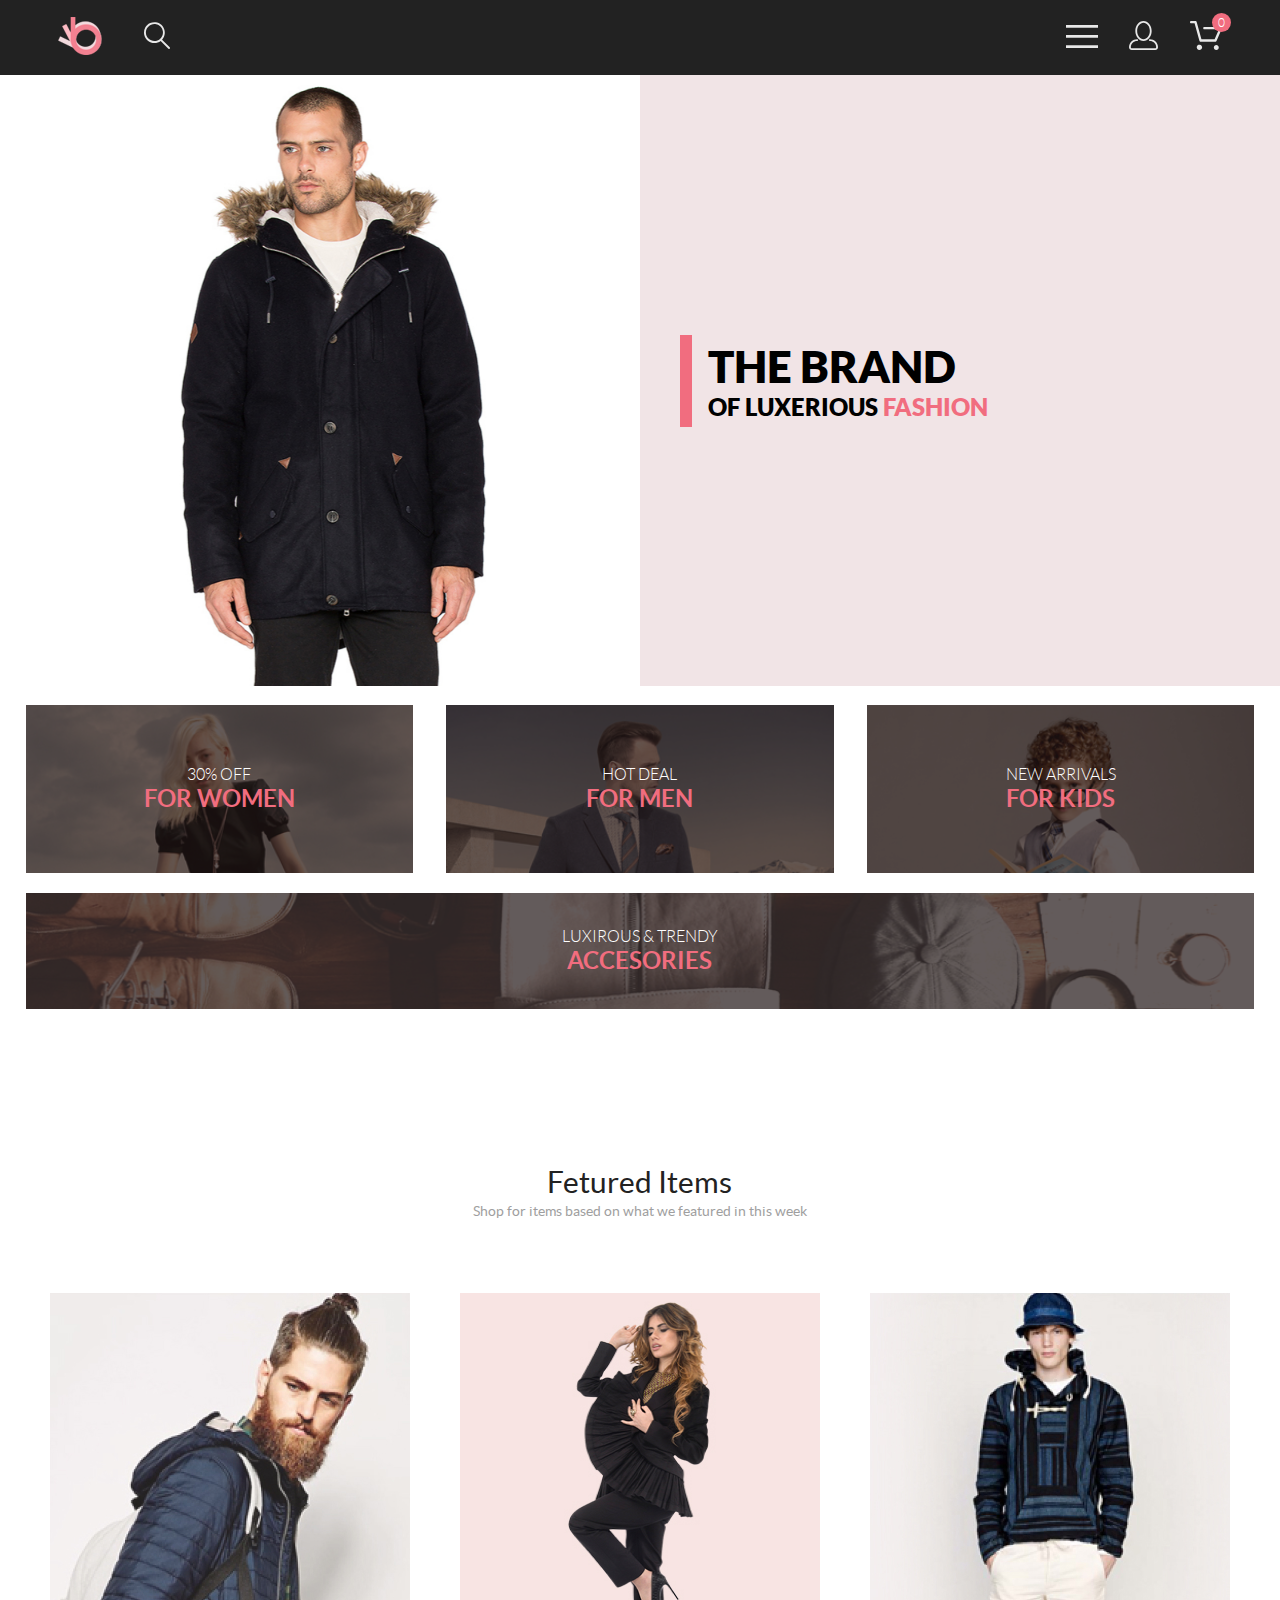
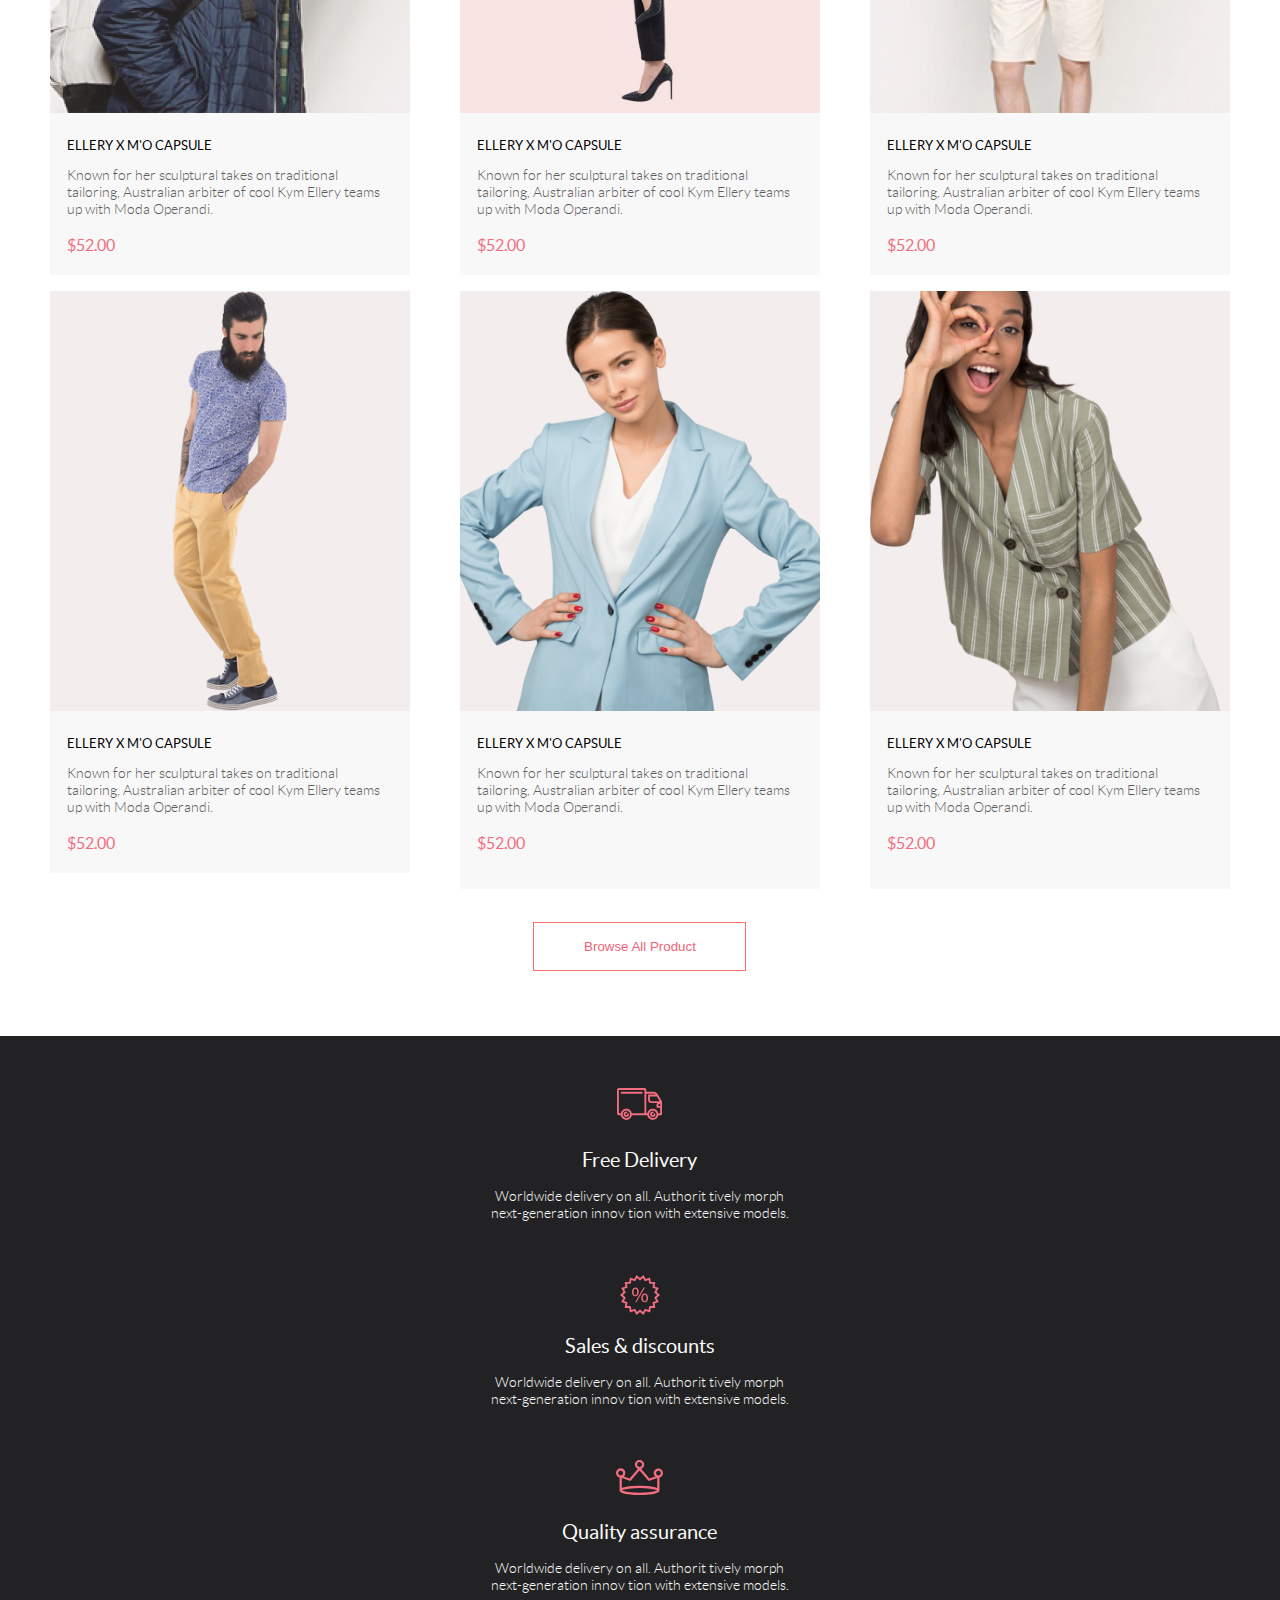
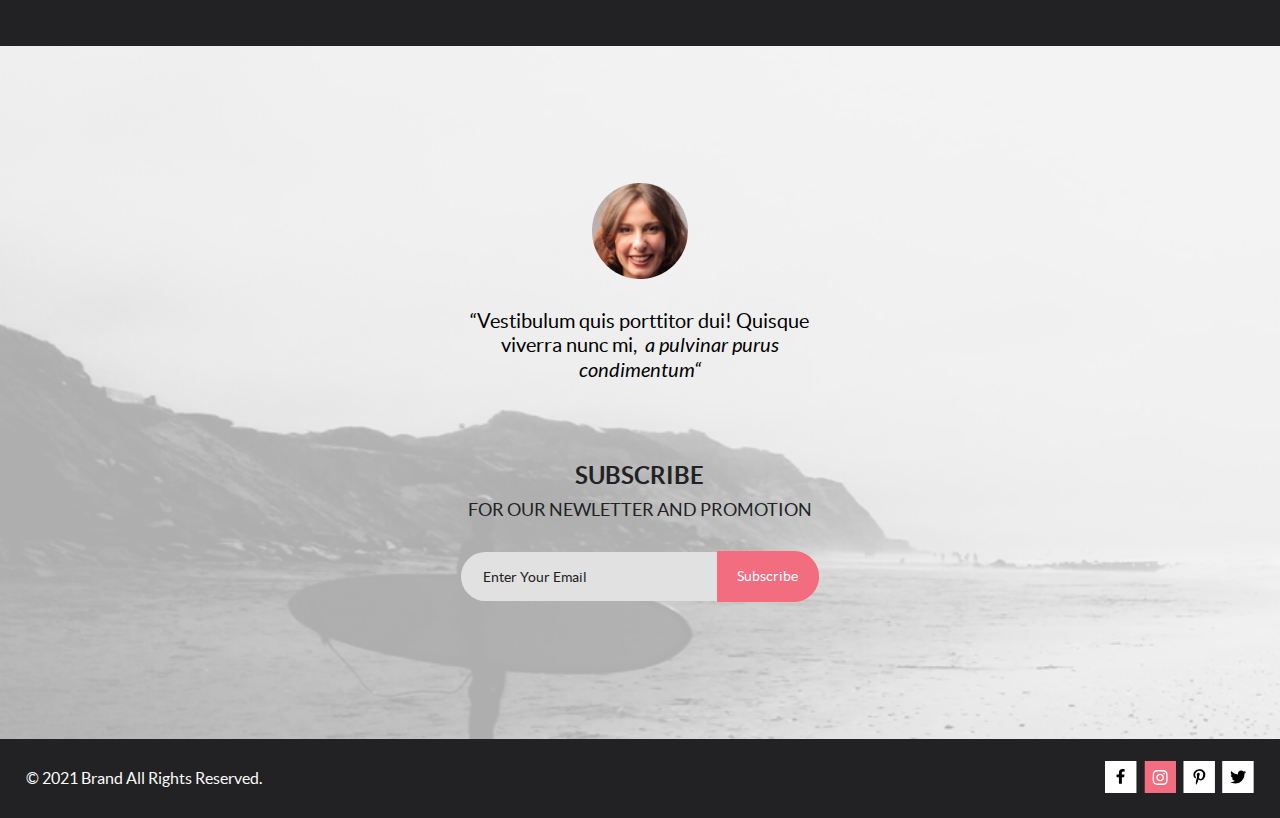
<file: index.html>
<!DOCTYPE html>
<html lang="en">
	<head>
		<meta charset="UTF-8" />
		<meta http-equiv="X-UA-Compatible" content="IE=edge" />
		<meta name="viewport" content="width=device-width, initial-scale=1.0" />
		<title>Shop</title>
		<link rel="stylesheet" href="./css/style.css" />
	</head>
	<body class="page">
		<!-- svg-sprite-start -->
		<div class="display-hide">
			<svg version="1.1" xmlns="http://www.w3.org/2000/svg" xmlns:xlink="http://www.w3.org/1999/xlink">
				<symbol id="person" viewBox="0 0 29 29">
					<path
						d="M14.5 19.937C19 19.937 22.656 15.464 22.656 9.968C22.656 4.472 19 0 14.5 0C13.3631 0.0217413 12.2463 0.303398 11.2351 0.823397C10.2239 1.34339 9.34507 2.08794 8.66602 3C7.12663 4.99573 6.30819 7.45381 6.34399 9.974C6.34399 15.465 10 19.937 14.5 19.937ZM14.5 1.813C18 1.813 20.844 5.472 20.844 9.969C20.844 14.466 17.998 18.125 14.5 18.125C11.002 18.125 8.15603 14.465 8.15503 9.969C8.15403 5.473 11 1.813 14.5 1.813ZM20.844 18.125C20.6036 18.125 20.373 18.2205 20.203 18.3905C20.033 18.5605 19.9375 18.7911 19.9375 19.0315C19.9375 19.2719 20.033 19.5025 20.203 19.6725C20.373 19.8425 20.6036 19.938 20.844 19.938C22.526 19.9399 24.1386 20.6088 25.3279 21.7982C26.5172 22.9875 27.1861 24.6 27.188 26.282C27.1875 26.5221 27.0918 26.7523 26.922 26.9221C26.7522 27.0918 26.5221 27.1875 26.282 27.188H2.71997C2.47985 27.1875 2.24975 27.0918 2.07996 26.9221C1.91016 26.7523 1.81449 26.5221 1.81396 26.282C1.81608 24.6001 2.48517 22.9877 3.67444 21.7985C4.86371 20.6092 6.47608 19.9401 8.15796 19.938C8.39824 19.938 8.62868 19.8425 8.79858 19.6726C8.96849 19.5027 9.06396 19.2723 9.06396 19.032C9.06396 18.7917 8.96849 18.5613 8.79858 18.3914C8.62868 18.2215 8.39824 18.126 8.15796 18.126C5.99541 18.1279 3.92201 18.9875 2.39258 20.5164C0.863144 22.0453 0.00264777 24.1185 0 26.281C0.000794067 27.0019 0.287502 27.693 0.797241 28.2027C1.30698 28.7125 1.99811 28.9992 2.71899 29H26.282C27.0027 28.9989 27.6936 28.7121 28.2031 28.2024C28.7126 27.6927 28.9992 27.0017 29 26.281C28.9974 24.1187 28.1372 22.0457 26.6083 20.5168C25.0793 18.9878 23.0063 18.1276 20.844 18.125Z"
					/>
				</symbol>
				<symbol id="loupe" viewBox="0 0 27 28">
					<path
						d="M19.0596 17.6259C20.6713 15.8658 21.6282 13.6048 21.7698 11.2225C21.9113 8.84018 21.2288 6.48173 19.8369 4.54318C18.445 2.60463 16.4285 1.20404 14.126 0.576619C11.8234 -0.0508009 9.3751 0.13316 7.19217 1.09761C5.00923 2.06205 3.22463 3.74825 2.13804 5.87302C1.05145 7.9978 0.729054 10.4318 1.225 12.7661C1.72094 15.1005 3.00501 17.1932 4.86158 18.6927C6.71814 20.1922 9.03413 21.0072 11.4206 21.0009C13.673 21.004 15.8645 20.27 17.6606 18.9109L25.4086 26.7179C25.4941 26.807 25.5965 26.8781 25.7099 26.927C25.8232 26.9759 25.9452 27.0017 26.0686 27.0029C26.1923 27.0033 26.3148 26.9782 26.4283 26.9292C26.5419 26.8801 26.6441 26.8082 26.7286 26.7179C26.9025 26.537 26.9997 26.2958 26.9997 26.0449C26.9997 25.794 26.9025 25.5528 26.7286 25.3719L19.0596 17.6259ZM2.88662 10.5009C2.89946 8.81563 3.41094 7.17187 4.35659 5.77685C5.30224 4.38183 6.63972 3.29801 8.20044 2.662C9.76115 2.02599 11.4752 1.86627 13.1266 2.20298C14.7779 2.53969 16.2926 3.35775 17.4797 4.55404C18.6668 5.75033 19.4732 7.27129 19.7972 8.92519C20.1212 10.5791 19.9483 12.2919 19.3002 13.8476C18.6522 15.4034 17.5581 16.7325 16.1559 17.6674C14.7536 18.6023 13.1059 19.1011 11.4206 19.1009C9.14916 19.0901 6.97482 18.1784 5.37484 16.566C3.77486 14.9537 2.87998 12.7724 2.88662 10.5009Z"
					/>
				</symbol>
				<symbol id="burger" viewBox="0 0 32 23">
					<path d="M0 23V20.31H32V23H0ZM0 12.76V10.07H32V12.76H0ZM0 2.69V0H32V2.69H0Z" />
				</symbol>
				<symbol id="basket" viewBox="0 0 33 29">
					<path
						d="M27.199 29C26.5512 28.9738 25.9396 28.6948 25.4952 28.2227C25.0509 27.7506 24.8094 27.1232 24.8225 26.475C24.8356 25.8269 25.1023 25.2097 25.5653 24.7559C26.0283 24.3022 26.6508 24.048 27.2991 24.048C27.9474 24.048 28.5697 24.3022 29.0327 24.7559C29.4957 25.2097 29.7624 25.8269 29.7755 26.475C29.7886 27.1232 29.5471 27.7506 29.1028 28.2227C28.6585 28.6948 28.0468 28.9738 27.399 29H27.199ZM7.75098 26.32C7.75098 25.79 7.90815 25.2718 8.20264 24.8311C8.49712 24.3904 8.91569 24.0469 9.4054 23.844C9.8951 23.6412 10.434 23.5881 10.9539 23.6915C11.4737 23.7949 11.9512 24.0502 12.326 24.425C12.7009 24.7998 12.9562 25.2773 13.0596 25.7972C13.163 26.317 13.1098 26.8559 12.907 27.3456C12.7041 27.8353 12.3606 28.2539 11.9199 28.5483C11.4792 28.8428 10.9611 29 10.431 29C10.0789 29.0003 9.73017 28.9311 9.40479 28.7966C9.0794 28.662 8.78374 28.4646 8.53467 28.2158C8.28559 27.9669 8.08805 27.6713 7.95325 27.3461C7.81844 27.0208 7.74902 26.6721 7.74902 26.32H7.75098ZM11.551 20.686C11.2916 20.6868 11.039 20.6024 10.8322 20.4457C10.6253 20.2891 10.4756 20.0689 10.406 19.819L5.573 2.36401H2.18005C1.86657 2.36401 1.56591 2.23947 1.34424 2.01781C1.12257 1.79614 0.998047 1.49549 0.998047 1.18201C0.998047 0.868519 1.12257 0.567873 1.34424 0.346205C1.56591 0.124537 1.86657 5.81268e-06 2.18005 5.81268e-06H6.46106C6.72055 -0.00080736 6.97309 0.0837201 7.17981 0.240568C7.38653 0.397416 7.53589 0.617884 7.60498 0.868006L12.438 18.323H25.616L29.999 8.27501H15.399C15.2409 8.27961 15.0834 8.25242 14.9359 8.19507C14.7884 8.13771 14.6539 8.05134 14.5404 7.94108C14.4269 7.83082 14.3366 7.69891 14.275 7.55315C14.2134 7.40739 14.1816 7.25075 14.1816 7.0925C14.1816 6.93426 14.2134 6.77762 14.275 6.63186C14.3366 6.4861 14.4269 6.35419 14.5404 6.24393C14.6539 6.13367 14.7884 6.0473 14.9359 5.98994C15.0834 5.93259 15.2409 5.90541 15.399 5.91001H31.812C32.0077 5.90996 32.2003 5.95866 32.3724 6.05172C32.5446 6.14478 32.6908 6.27926 32.798 6.44301C32.9058 6.60729 32.9714 6.79569 32.9889 6.99145C33.0063 7.18721 32.9752 7.38424 32.8981 7.565L27.493 19.977C27.4007 20.1876 27.249 20.3668 27.0565 20.4927C26.864 20.6186 26.6391 20.6858 26.4091 20.686H11.551Z"
					/>
				</symbol>
				<symbol id="close" viewBox="0 0 13 13">
					<path
						d="M7.4158 6.00409L11.7158 1.71409C11.9041 1.52579 12.0099 1.27039 12.0099 1.00409C12.0099 0.73779 11.9041 0.482395 11.7158 0.294092C11.5275 0.105788 11.2721 0 11.0058 0C10.7395 0 10.4841 0.105788 10.2958 0.294092L6.0058 4.59409L1.7158 0.294092C1.52749 0.105788 1.2721 -1.9841e-09 1.0058 0C0.739497 1.9841e-09 0.484102 0.105788 0.295798 0.294092C0.107495 0.482395 0.0017066 0.73779 0.0017066 1.00409C0.0017066 1.27039 0.107495 1.52579 0.295798 1.71409L4.5958 6.00409L0.295798 10.2941C0.20207 10.3871 0.127676 10.4977 0.0769072 10.6195C0.0261385 10.7414 0 10.8721 0 11.0041C0 11.1361 0.0261385 11.2668 0.0769072 11.3887C0.127676 11.5105 0.20207 11.6211 0.295798 11.7141C0.388761 11.8078 0.499362 11.8822 0.621222 11.933C0.743081 11.9838 0.873786 12.0099 1.0058 12.0099C1.13781 12.0099 1.26852 11.9838 1.39038 11.933C1.51223 11.8822 1.62284 11.8078 1.7158 11.7141L6.0058 7.41409L10.2958 11.7141C10.3888 11.8078 10.4994 11.8822 10.6212 11.933C10.7431 11.9838 10.8738 12.0099 11.0058 12.0099C11.1378 12.0099 11.2685 11.9838 11.3904 11.933C11.5122 11.8822 11.6228 11.8078 11.7158 11.7141C11.8095 11.6211 11.8839 11.5105 11.9347 11.3887C11.9855 11.2668 12.0116 11.1361 12.0116 11.0041C12.0116 10.8721 11.9855 10.7414 11.9347 10.6195C11.8839 10.4977 11.8095 10.3871 11.7158 10.2941L7.4158 6.00409Z"
					/>
				</symbol>
				<symbol id="facebook" viewBox="0 0 32 32">
					<path d="M31.4506 0H0V32H31.4506V0Z" fill="white" />
					<path
						d="M19.0884 16.28L19.5069 13.616H16.8902V11.8873C16.8902 11.1585 17.2557 10.4481 18.4277 10.4481H19.6172V8.17997C19.6172 8.17997 18.5377 8 17.5056 8C15.3507 8 13.9422 9.27593 13.9422 11.5857V13.616H11.5469V16.28H13.9422V22.72H16.8902V16.28H19.0884Z"
						fill="black"
					/>
				</symbol>
				<symbol id="instagram" viewBox="0 0 32 32">
					<path d="M32.1889 0H0.738281V32H32.1889V0Z" fill="#F16D7F" />
					<g clip-path="url(#clip0)">
						<path
							d="M16.139 12.6816C14.0238 12.6816 12.3177 14.3849 12.3177 16.4966C12.3177 18.6083 14.0238 20.3117 16.139 20.3117C18.2541 20.3117 19.9602 18.6083 19.9602 16.4966C19.9602 14.3849 18.2541 12.6816 16.139 12.6816ZM16.139 18.9769C14.7721 18.9769 13.6547 17.8646 13.6547 16.4966C13.6547 15.1287 14.7688 14.0164 16.139 14.0164C17.5092 14.0164 18.6233 15.1287 18.6233 16.4966C18.6233 17.8646 17.5058 18.9769 16.139 18.9769ZM21.0078 12.5255C21.0078 13.0203 20.6087 13.4154 20.1165 13.4154C19.621 13.4154 19.2252 13.0169 19.2252 12.5255C19.2252 12.0341 19.6243 11.6357 20.1165 11.6357C20.6087 11.6357 21.0078 12.0341 21.0078 12.5255ZM23.5386 13.4287C23.4821 12.2367 23.2094 11.1808 22.3347 10.3109C21.4634 9.44097 20.4058 9.1687 19.2119 9.10894C17.9814 9.03921 14.2932 9.03921 13.0627 9.10894C11.8721 9.16538 10.8145 9.43765 9.93987 10.3076C9.06522 11.1775 8.79584 12.2333 8.73597 13.4253C8.66613 14.6539 8.66613 18.3361 8.73597 19.5646C8.79251 20.7566 9.06522 21.8124 9.93987 22.6824C10.8145 23.5523 11.8688 23.8246 13.0627 23.8843C14.2932 23.9541 17.9814 23.9541 19.2119 23.8843C20.4058 23.8279 21.4634 23.5556 22.3347 22.6824C23.2061 21.8124 23.4788 20.7566 23.5386 19.5646C23.6085 18.3361 23.6085 14.6572 23.5386 13.4287ZM21.949 20.8828C21.6895 21.5335 21.1874 22.0349 20.5322 22.2972C19.5511 22.6857 17.2231 22.596 16.139 22.596C15.0548 22.596 12.7235 22.6824 11.7457 22.2972C11.0939 22.0382 10.5917 21.5369 10.329 20.8828C9.93987 19.9033 10.0297 17.5791 10.0297 16.4966C10.0297 15.4142 9.9432 13.0867 10.329 12.1105C10.5884 11.4597 11.0906 10.9583 11.7457 10.696C12.7268 10.3076 15.0548 10.3972 16.139 10.3972C17.2231 10.3972 19.5545 10.3109 20.5322 10.696C21.184 10.955 21.6862 11.4564 21.949 12.1105C22.3381 13.09 22.2483 15.4142 22.2483 16.4966C22.2483 17.5791 22.3381 19.9066 21.949 20.8828Z"
							fill="white"
						/>
					</g>
					<defs>
						<clipPath id="clip0-instagram">
							<rect width="14.8991" height="17" fill="white" transform="translate(8.68555 8)" />
						</clipPath>
					</defs>
				</symbol>
				<symbol id="pinterest" viewBox="0 0 32 32">
					<path d="M31.9252 0H0.474609V32H31.9252V0Z" fill="white" />
					<g clip-path="url(#clip0)">
						<path
							d="M16.7403 8.20312C13.5556 8.20312 10.4082 10.3406 10.4082 13.8C10.4082 16 11.6374 17.25 12.3823 17.25C12.6896 17.25 12.8666 16.3875 12.8666 16.1438C12.8666 15.8531 12.1309 15.2344 12.1309 14.025C12.1309 11.5125 14.0305 9.73125 16.4889 9.73125C18.6027 9.73125 20.1671 10.9406 20.1671 13.1625C20.1671 14.8219 19.506 17.9344 17.3642 17.9344C16.5913 17.9344 15.9302 17.3719 15.9302 16.5656C15.9302 15.3844 16.7496 14.2406 16.7496 13.0219C16.7496 10.9531 13.835 11.3281 13.835 13.8281C13.835 14.3531 13.9002 14.9344 14.133 15.4125C13.7046 17.2688 12.8293 20.0344 12.8293 21.9469C12.8293 22.5375 12.9131 23.1188 12.969 23.7094C13.0745 23.8281 13.0218 23.8156 13.1832 23.7563C14.7476 21.6 14.6917 21.1781 15.3994 18.3562C15.7812 19.0875 16.7683 19.4812 17.5505 19.4812C20.8469 19.4812 22.3275 16.2469 22.3275 13.3313C22.3275 10.2281 19.6643 8.20312 16.7403 8.20312Z"
							fill="black"
						/>
					</g>
					<defs>
						<clipPath id="clip0-pinterest">
							<rect width="11.9193" height="16" fill="white" transform="translate(10.4082 8)" />
						</clipPath>
					</defs>
				</symbol>
				<symbol id="twitter" viewBox="0 0 32 32">
					<path d="M31.6635 0H0.212891V32H31.6635V0Z" fill="white" />
					<g clip-path="url(#clip0)">
						<path
							d="M22.417 12.7405C22.427 12.8826 22.427 13.0248 22.427 13.1669C22.427 17.5019 19.1498 22.4969 13.1599 22.4969C11.3145 22.4969 9.60022 21.9588 8.1582 21.0248C8.4204 21.0552 8.67247 21.0654 8.94475 21.0654C10.4674 21.0654 11.8691 20.5476 12.9884 19.6644C11.5565 19.6339 10.3565 18.6898 9.94305 17.3903C10.1447 17.4207 10.3464 17.441 10.5582 17.441C10.8506 17.441 11.1431 17.4004 11.4153 17.3294C9.92291 17.0248 8.80355 15.705 8.80355 14.1111V14.0705C9.23715 14.3141 9.74139 14.4664 10.2758 14.4867C9.39849 13.8979 8.82373 12.8928 8.82373 11.7557C8.82373 11.1466 8.98504 10.5882 9.26741 10.1009C10.8708 12.0908 13.2809 13.3902 15.9833 13.5324C15.9329 13.2887 15.9027 13.035 15.9027 12.7811C15.9027 10.974 17.3548 9.50195 19.1598 9.50195C20.0976 9.50195 20.9446 9.89789 21.5396 10.5375C22.2757 10.3954 22.9816 10.1212 23.6068 9.74561C23.3648 10.507 22.8505 11.1466 22.1749 11.5527C22.8304 11.4817 23.4657 11.2989 24.0505 11.0451C23.6069 11.6948 23.0522 12.2735 22.417 12.7405Z"
							fill="black"
						/>
					</g>
					<defs>
						<clipPath id="clip0-twitter">
							<rect width="15.8924" height="16" fill="white" transform="translate(8.1582 8)" />
						</clipPath>
					</defs>
				</symbol>
			</svg>
		</div>
		<!-- svg-sprite-end -->

		<header class="header">
			<div class="my-container header__wrp">
				<div class="header__wrp-controls">
					<a class="header__logo" href="index.html">
						<img src="./img/logo.svg" alt="logo" width="44" height="38" />
					</a>
					<button class="header__btn" type="button" id="search-btn">
						<svg class="header__svg header__svg--search">
							<use xlink:href="#loupe"></use>
						</svg>
					</button>
					<form class="header__search-form" action="" id="search-form">
						<label class="header__search-form-label visually-hidden" for="search-inp">поиск</label>
						<input class="header__search-form-input" type="search" name="search" placeholder="Search" id="search-inp" />
					</form>
				</div>
				<nav class="header__wrp-controls">
					<button class="header__btn" type="button" id="burger-btn">
						<svg class="header__svg header__svg--burger">
							<use xlink:href="#burger"></use>
						</svg>
					</button>
					<a class="header__link" href="registration.html">
						<svg class="header__svg header__svg--person">
							<use xlink:href="#person"></use>
						</svg>
					</a>
					<a class="header__link" href="cart.html">
						<div class="header__basket">
							<svg class="header__svg header__svg--basket">
								<use xlink:href="#basket"></use>
							</svg>
							<div class="header__basket-count" id="basket-count">0</div>
						</div>
					</a>
				</nav>
			</div>
			<nav class="nav-menu" id="menu">
				<button class="nav-menu__btn" type="button" id="close-menu-btn">
					<svg class="nav-menu__btn-svg">
						<use xlink:href="#close"></use>
					</svg>
				</button>
				<h2 class="nav-menu__title">menu</h2>
				<ul class="nav-menu__list">
					<li class="nav-menu__item">
						<h3 class="nav-menu__item-title">man</h3>
						<ul class="nav-menu__item-sub-list">
							<li class="nav-menu__link">
								<a href="#"><div class="nav-menu__item-sub-item">Accessories</div></a>
							</li>
							<li class="nav-menu__link">
								<a href="#"><div class="nav-menu__item-sub-item">Bags</div></a>
							</li>
							<li class="nav-menu__link">
								<a href="#"><div class="nav-menu__item-sub-item">Denim</div></a>
							</li>
							<li class="nav-menu__link">
								<a href="#"><div class="nav-menu__item-sub-item">T-Shirts</div></a>
							</li>
						</ul>
					</li>
					<li class="nav-menu__item menu-item">
						<h3 class="nav-menu__item-title">woman</h3>
						<ul class="nav-menu__item-sub-list">
							<li class="nav-menu__link">
								<a href="#"><div class="nav-menu__item-sub-item">Accessories</div></a>
							</li>
							<li class="nav-menu__link">
								<a href="#"><div class="nav-menu__item-sub-item">Jackets & Coats</div></a>
							</li>
							<li class="nav-menu__link">
								<a href="#"><div class="nav-menu__item-sub-item">Polos</div></a>
							</li>
							<li class="nav-menu__link">
								<a href="#"><div class="nav-menu__item-sub-item">T-Shirts</div></a>
							</li>
							<li class="nav-menu__link">
								<a href="#"><div class="nav-menu__item-sub-item">Shirts</div></a>
							</li>
						</ul>
					</li>
					<li class="nav-menu__item menu-item">
						<h3 class="nav-menu__item-title">kids</h3>
						<ul class="nav-menu__item-sub-list">
							<li class="nav-menu__link">
								<a href="#"><div class="nav-menu__item-sub-item">Accessories</div></a>
							</li>
							<li class="nav-menu__link">
								<a href="#"><div class="nav-menu__item-sub-item">Jackets & Coats</div></a>
							</li>
							<li class="nav-menu__link">
								<a href="#"><div class="nav-menu__item-sub-item">Polos</div></a>
							</li>
							<li class="nav-menu__link">
								<a href="#"><div class="nav-menu__item-sub-item">T-Shirts</div></a>
							</li>
							<li class="nav-menu__link">
								<a href="#"><div class="nav-menu__item-sub-item">Shirts</div></a>
							</li>
							<li class="nav-menu__link">
								<a href="#"><div class="nav-menu__item-sub-item">Bags</div></a>
							</li>
						</ul>
					</li>
				</ul>
			</nav>
		</header>
		<main class="main">
			<section class="brand" id="brand">
				<img class="brand__img" src="./img/man.jpg" alt="man" width="800" height="764" />
				<div class="brand__wrp">
					<h1 class="brand__title">
						the brand<span class="brand__subtitle">of luxerious&nbsp;<span class="brand__subtitle brand__subtitle--pink">fashion</span></span>
					</h1>
				</div>
			</section>
			<section class="my-container sales">
				<h2 class="sales__heading visually-hidden">sales</h2>
				<ul class="sales__list">
					<li class="sales__item sales__item--women">
						<a href="#" class="sales__item-link">
							<p class="sales__item-text">30% off</p>
							<h3 class="sales__item-title">for women</h3>
						</a>
					</li>
					<li class="sales__item sales__item--men">
						<a href="#" class="sales__item-link">
							<p class="sales__item-text">hot deal</p>
							<h3 class="sales__item-title">for men</h3>
						</a>
					</li>
					<li class="sales__item sales__item--kids">
						<a href="#" class="sales__item-link">
							<p class="sales__item-text">new arrivals</p>
							<h3 class="sales__item-title">for kids</h3>
						</a>
					</li>
					<li class="sales__item sales__item--accesories">
						<a href="#" class="sales__item-link">
							<p class="sales__item-text">luxirous & trendy</p>
							<h3 class="sales__item-title">accesories</h3>
						</a>
					</li>
				</ul>
			</section>
			<section class="my-container products">
				<h2 class="products__title">Fetured Items</h2>
				<p class="products__title-desc">Shop for items based on what we featured in this week</p>
				<ul class="products__list">
					<li class="products__item product">
						<div class="product__image-box">
							<img class="product__image" src="./img/product-1.jpg" alt="product-1" width="360" height="420" />
							<button class="product__btn" type="button" id="product-1-btn">
								<span class="product__btn-text">Add to Cart</span>
							</button>
						</div>
						<div class="product__info">
							<h3 class="product__info-title">ellery x m'o capsule</h3>
							<p class="product__info-desc">
								Known for her sculptural takes on traditional tailoring, Australian arbiter of cool Kym Ellery teams up with Moda Operandi.
							</p>
							<p class="product__info-price">$52.00</p>
						</div>
					</li>
					<li class="products__item product">
						<div class="product__image-box">
							<img class="product__image" src="./img/product-2.jpg" alt="product-2" width="360" height="420" />
							<button class="product__btn" type="button" id="product-2-btn">
								<span class="product__btn-text">Add to Cart</span>
							</button>
						</div>
						<div class="product__info">
							<h3 class="product__info-title">ellery x m'o capsule</h3>
							<p class="product__info-desc">
								Known for her sculptural takes on traditional tailoring, Australian arbiter of cool Kym Ellery teams up with Moda Operandi.
							</p>
							<p class="product__info-price">$52.00</p>
						</div>
					</li>
					<li class="products__item product">
						<div class="product__image-box">
							<img class="product__image" src="./img/product-3.jpg" alt="product-3" width="360" height="420" />
							<button class="product__btn" type="button" id="product-3-btn">
								<span class="product__btn-text">Add to Cart</span>
							</button>
						</div>
						<div class="product__info">
							<h3 class="product__info-title">ellery x m'o capsule</h3>
							<p class="product__info-desc">
								Known for her sculptural takes on traditional tailoring, Australian arbiter of cool Kym Ellery teams up with Moda Operandi.
							</p>
							<p class="product__info-price">$52.00</p>
						</div>
					</li>
					<li class="products__item product">
						<div class="product__image-box">
							<img class="product__image" src="./img/product-4.jpg" alt="product-4" width="360" height="420" />
							<button class="product__btn" type="button" id="product-4-btn">
								<span class="product__btn-text">Add to Cart</span>
							</button>
						</div>
						<div class="product__info">
							<h3 class="product__info-title">ellery x m'o capsule</h3>
							<p class="product__info-desc">
								Known for her sculptural takes on traditional tailoring, Australian arbiter of cool Kym Ellery teams up with Moda Operandi.
							</p>
							<p class="product__info-price">$52.00</p>
						</div>
					</li>
					<li class="products__item product">
						<div class="product__image-box">
							<img class="product__image" src="./img/product-5.jpg" alt="product-5" width="360" height="420" />
							<button class="product__btn" type="button" id="product-5-btn">
								<span class="product__btn-text">Add to Cart</span>
							</button>
						</div>
						<div class="product__info">
							<h3 class="product__info-title">ellery x m'o capsule</h3>
							<p class="product__info-desc">
								Known for her sculptural takes on traditional tailoring, Australian arbiter of cool Kym Ellery teams up with Moda Operandi.
							</p>
							<p class="product__info-price">$52.00</p>
						</div>
					</li>
					<li class="products__item product">
						<div class="product__image-box">
							<img class="product__image" src="./img/product-6.jpg" alt="product-6" width="360" height="420" />
							<button class="product__btn" type="button" id="product-6-btn">
								<span class="product__btn-text">Add to Cart</span>
							</button>
						</div>
						<div class="product__info">
							<h3 class="product__info-title">ellery x m'o capsule</h3>
							<p class="product__info-desc">
								Known for her sculptural takes on traditional tailoring, Australian arbiter of cool Kym Ellery teams up with Moda Operandi.
							</p>
							<p class="product__info-price">$52.00</p>
						</div>
					</li>
				</ul>
				<button class="products__btn" type="button">Browse All Product</button>
			</section>
			<section class="offers">
				<h2 class="visually-hidden">offers</h2>
				<ul class="my-container offers__list">
					<li class="offers__item offers__item--truck">
						<h3 class="offers__item-title">Free Delivery</h3>
						<p class="offers__item-desc">Worldwide delivery on all. Authorit tively morph next-generation innov tion with extensive models.</p>
					</li>
					<li class="offers__item offers__item--percent">
						<h3 class="offers__item-title">Sales & discounts</h3>
						<p class="offers__item-desc">Worldwide delivery on all. Authorit tively morph next-generation innov tion with extensive models.</p>
					</li>
					<li class="offers__item offers__item--crown">
						<h3 class="offers__item-title">Quality assurance</h3>
						<p class="offers__item-desc">Worldwide delivery on all. Authorit tively morph next-generation innov tion with extensive models.</p>
					</li>
				</ul>
			</section>
		</main>
		<footer class="footer">
			<section class="subscribe">
				<h2 class="visually-hidden">subscribe container</h2>
				<div class="my-container subscribe__wrp">
					<article class="subscribe-quote">
						<h3 class="visually-hidden">subscribe quote</h3>
						<img class="subscribe-quote__img" src="./img/women.png" alt="women" width="96" height="96" />
						<p class="subscribe-quote__text">
							“Vestibulum quis porttitor dui! Quisque viverra nunc mi,&nbsp;
							<span class="subscribe-quote__text subscribe-quote__text--italic">a pulvinar purus condimentum“</span>
						</p>
					</article>
					<form class="subscribe-form" action="">
						<div class="subscribe-form__legend">
							<h3 class="subscribe-form__legend-title">subscribe</h3>
							<p class="subscribe-form__legend-desc">for our newletter and promotion</p>
						</div>
						<div class="subscribe-form__controls">
							<label class="subscribe-form__controls-label visually-hidden" for="email">email</label>
							<input class="subscribe-form__controls-input" id="email" type="email" name="email" placeholder="Enter Your Email" required />
							<button class="subscribe-form__controls-btn" type="submit">Subscribe</button>
						</div>
					</form>
				</div>
			</section>
			<section class="my-container footer__wrp">
				<h2 class="visually-hidden">copyright & socials</h2>
				<p class="footer__copyright">© 2021 Brand All Rights Reserved.</p>
				<ul class="socials">
					<li class="socials__item">
						<a class="socials__item-link" href="#">
							<svg class="socials__item-svg">
								<use xlink:href="#facebook"></use>
							</svg>
						</a>
					</li>
					<li class="socials__item">
						<a class="socials__item-link" href="#">
							<svg class="socials__item-svg">
								<use xlink:href="#instagram"></use>
							</svg>
						</a>
					</li>
					<li class="socials__item">
						<a class="socials__item-link" href="#">
							<svg class="socials__item-svg">
								<use xlink:href="#pinterest"></use>
							</svg>
						</a>
					</li>
					<li class="socials__item">
						<a class="socials__item-link" href="#">
							<svg class="socials__item-svg">
								<use xlink:href="#twitter"></use>
							</svg>
						</a>
					</li>
				</ul>
			</section>
		</footer>
		<script src="./scripts/index.js"></script>
	</body>
</html>
</file>
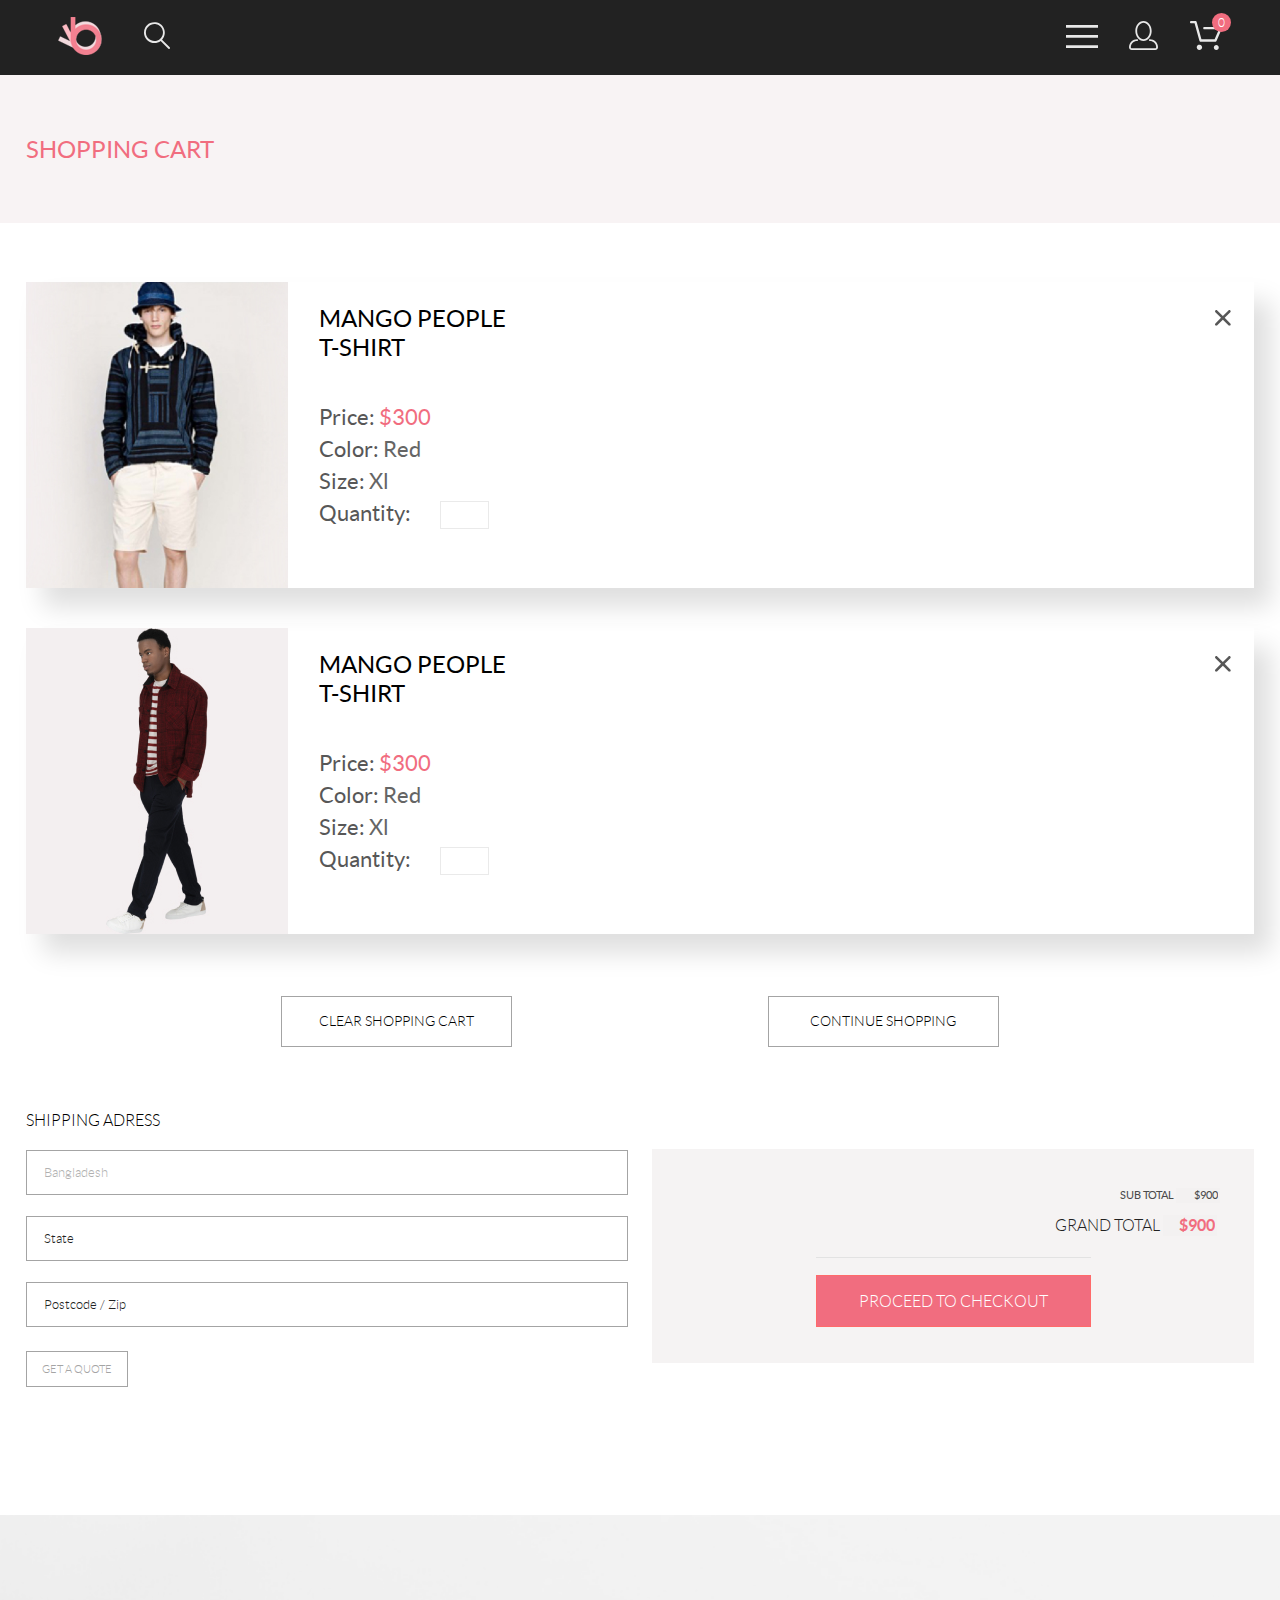
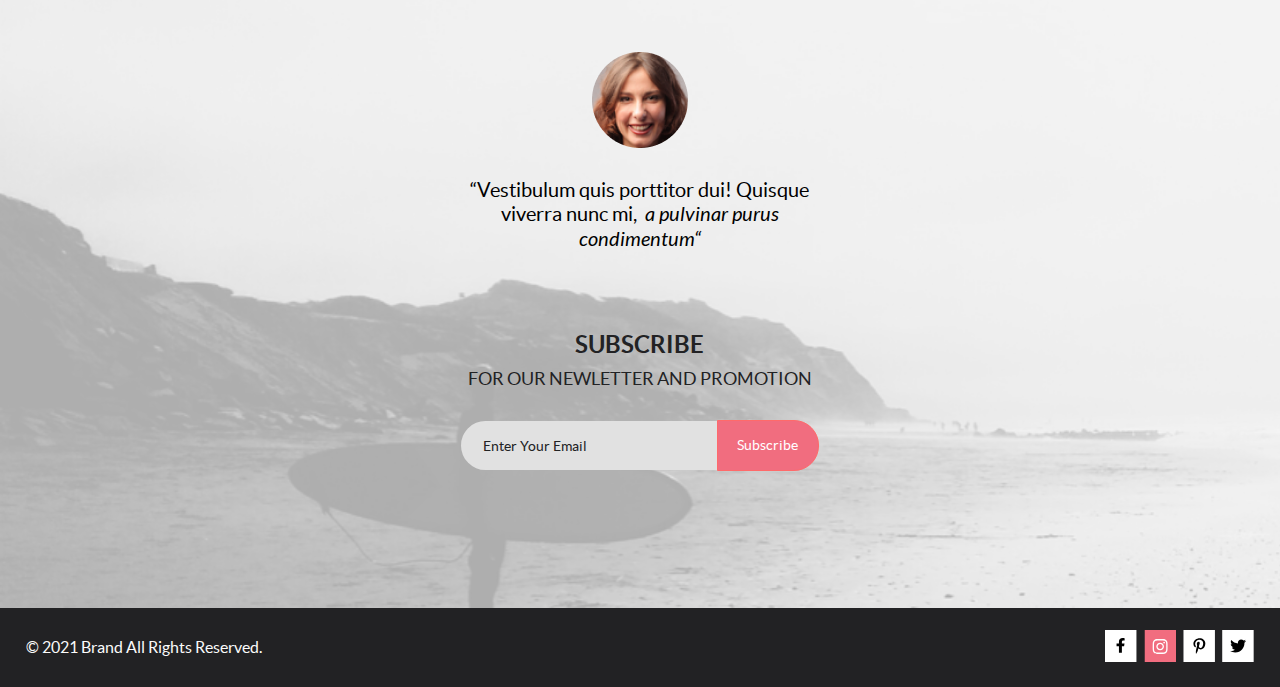
<file: cart.html>
<!DOCTYPE html>
<html lang="en">
	<head>
		<meta charset="UTF-8" />
		<meta http-equiv="X-UA-Compatible" content="IE=edge" />
		<meta name="viewport" content="width=device-width, initial-scale=1.0" />
		<title>Shop - cart</title>
		<link rel="stylesheet" href="./css/style.css" />
	</head>
	<body class="page">
		<!-- svg-sprite-start -->
		<div class="display-hide">
			<svg version="1.1" xmlns="http://www.w3.org/2000/svg" xmlns:xlink="http://www.w3.org/1999/xlink">
				<symbol id="person" viewBox="0 0 29 29">
					<path
						d="M14.5 19.937C19 19.937 22.656 15.464 22.656 9.968C22.656 4.472 19 0 14.5 0C13.3631 0.0217413 12.2463 0.303398 11.2351 0.823397C10.2239 1.34339 9.34507 2.08794 8.66602 3C7.12663 4.99573 6.30819 7.45381 6.34399 9.974C6.34399 15.465 10 19.937 14.5 19.937ZM14.5 1.813C18 1.813 20.844 5.472 20.844 9.969C20.844 14.466 17.998 18.125 14.5 18.125C11.002 18.125 8.15603 14.465 8.15503 9.969C8.15403 5.473 11 1.813 14.5 1.813ZM20.844 18.125C20.6036 18.125 20.373 18.2205 20.203 18.3905C20.033 18.5605 19.9375 18.7911 19.9375 19.0315C19.9375 19.2719 20.033 19.5025 20.203 19.6725C20.373 19.8425 20.6036 19.938 20.844 19.938C22.526 19.9399 24.1386 20.6088 25.3279 21.7982C26.5172 22.9875 27.1861 24.6 27.188 26.282C27.1875 26.5221 27.0918 26.7523 26.922 26.9221C26.7522 27.0918 26.5221 27.1875 26.282 27.188H2.71997C2.47985 27.1875 2.24975 27.0918 2.07996 26.9221C1.91016 26.7523 1.81449 26.5221 1.81396 26.282C1.81608 24.6001 2.48517 22.9877 3.67444 21.7985C4.86371 20.6092 6.47608 19.9401 8.15796 19.938C8.39824 19.938 8.62868 19.8425 8.79858 19.6726C8.96849 19.5027 9.06396 19.2723 9.06396 19.032C9.06396 18.7917 8.96849 18.5613 8.79858 18.3914C8.62868 18.2215 8.39824 18.126 8.15796 18.126C5.99541 18.1279 3.92201 18.9875 2.39258 20.5164C0.863144 22.0453 0.00264777 24.1185 0 26.281C0.000794067 27.0019 0.287502 27.693 0.797241 28.2027C1.30698 28.7125 1.99811 28.9992 2.71899 29H26.282C27.0027 28.9989 27.6936 28.7121 28.2031 28.2024C28.7126 27.6927 28.9992 27.0017 29 26.281C28.9974 24.1187 28.1372 22.0457 26.6083 20.5168C25.0793 18.9878 23.0063 18.1276 20.844 18.125Z"
					/>
				</symbol>
				<symbol id="loupe" viewBox="0 0 27 28">
					<path
						d="M19.0596 17.6259C20.6713 15.8658 21.6282 13.6048 21.7698 11.2225C21.9113 8.84018 21.2288 6.48173 19.8369 4.54318C18.445 2.60463 16.4285 1.20404 14.126 0.576619C11.8234 -0.0508009 9.3751 0.13316 7.19217 1.09761C5.00923 2.06205 3.22463 3.74825 2.13804 5.87302C1.05145 7.9978 0.729054 10.4318 1.225 12.7661C1.72094 15.1005 3.00501 17.1932 4.86158 18.6927C6.71814 20.1922 9.03413 21.0072 11.4206 21.0009C13.673 21.004 15.8645 20.27 17.6606 18.9109L25.4086 26.7179C25.4941 26.807 25.5965 26.8781 25.7099 26.927C25.8232 26.9759 25.9452 27.0017 26.0686 27.0029C26.1923 27.0033 26.3148 26.9782 26.4283 26.9292C26.5419 26.8801 26.6441 26.8082 26.7286 26.7179C26.9025 26.537 26.9997 26.2958 26.9997 26.0449C26.9997 25.794 26.9025 25.5528 26.7286 25.3719L19.0596 17.6259ZM2.88662 10.5009C2.89946 8.81563 3.41094 7.17187 4.35659 5.77685C5.30224 4.38183 6.63972 3.29801 8.20044 2.662C9.76115 2.02599 11.4752 1.86627 13.1266 2.20298C14.7779 2.53969 16.2926 3.35775 17.4797 4.55404C18.6668 5.75033 19.4732 7.27129 19.7972 8.92519C20.1212 10.5791 19.9483 12.2919 19.3002 13.8476C18.6522 15.4034 17.5581 16.7325 16.1559 17.6674C14.7536 18.6023 13.1059 19.1011 11.4206 19.1009C9.14916 19.0901 6.97482 18.1784 5.37484 16.566C3.77486 14.9537 2.87998 12.7724 2.88662 10.5009Z"
					/>
				</symbol>
				<symbol id="burger" viewBox="0 0 32 23">
					<path d="M0 23V20.31H32V23H0ZM0 12.76V10.07H32V12.76H0ZM0 2.69V0H32V2.69H0Z" />
				</symbol>
				<symbol id="basket" viewBox="0 0 33 29">
					<path
						d="M27.199 29C26.5512 28.9738 25.9396 28.6948 25.4952 28.2227C25.0509 27.7506 24.8094 27.1232 24.8225 26.475C24.8356 25.8269 25.1023 25.2097 25.5653 24.7559C26.0283 24.3022 26.6508 24.048 27.2991 24.048C27.9474 24.048 28.5697 24.3022 29.0327 24.7559C29.4957 25.2097 29.7624 25.8269 29.7755 26.475C29.7886 27.1232 29.5471 27.7506 29.1028 28.2227C28.6585 28.6948 28.0468 28.9738 27.399 29H27.199ZM7.75098 26.32C7.75098 25.79 7.90815 25.2718 8.20264 24.8311C8.49712 24.3904 8.91569 24.0469 9.4054 23.844C9.8951 23.6412 10.434 23.5881 10.9539 23.6915C11.4737 23.7949 11.9512 24.0502 12.326 24.425C12.7009 24.7998 12.9562 25.2773 13.0596 25.7972C13.163 26.317 13.1098 26.8559 12.907 27.3456C12.7041 27.8353 12.3606 28.2539 11.9199 28.5483C11.4792 28.8428 10.9611 29 10.431 29C10.0789 29.0003 9.73017 28.9311 9.40479 28.7966C9.0794 28.662 8.78374 28.4646 8.53467 28.2158C8.28559 27.9669 8.08805 27.6713 7.95325 27.3461C7.81844 27.0208 7.74902 26.6721 7.74902 26.32H7.75098ZM11.551 20.686C11.2916 20.6868 11.039 20.6024 10.8322 20.4457C10.6253 20.2891 10.4756 20.0689 10.406 19.819L5.573 2.36401H2.18005C1.86657 2.36401 1.56591 2.23947 1.34424 2.01781C1.12257 1.79614 0.998047 1.49549 0.998047 1.18201C0.998047 0.868519 1.12257 0.567873 1.34424 0.346205C1.56591 0.124537 1.86657 5.81268e-06 2.18005 5.81268e-06H6.46106C6.72055 -0.00080736 6.97309 0.0837201 7.17981 0.240568C7.38653 0.397416 7.53589 0.617884 7.60498 0.868006L12.438 18.323H25.616L29.999 8.27501H15.399C15.2409 8.27961 15.0834 8.25242 14.9359 8.19507C14.7884 8.13771 14.6539 8.05134 14.5404 7.94108C14.4269 7.83082 14.3366 7.69891 14.275 7.55315C14.2134 7.40739 14.1816 7.25075 14.1816 7.0925C14.1816 6.93426 14.2134 6.77762 14.275 6.63186C14.3366 6.4861 14.4269 6.35419 14.5404 6.24393C14.6539 6.13367 14.7884 6.0473 14.9359 5.98994C15.0834 5.93259 15.2409 5.90541 15.399 5.91001H31.812C32.0077 5.90996 32.2003 5.95866 32.3724 6.05172C32.5446 6.14478 32.6908 6.27926 32.798 6.44301C32.9058 6.60729 32.9714 6.79569 32.9889 6.99145C33.0063 7.18721 32.9752 7.38424 32.8981 7.565L27.493 19.977C27.4007 20.1876 27.249 20.3668 27.0565 20.4927C26.864 20.6186 26.6391 20.6858 26.4091 20.686H11.551Z"
					/>
				</symbol>
				<symbol id="close" viewBox="0 0 13 13">
					<path
						d="M7.4158 6.00409L11.7158 1.71409C11.9041 1.52579 12.0099 1.27039 12.0099 1.00409C12.0099 0.73779 11.9041 0.482395 11.7158 0.294092C11.5275 0.105788 11.2721 0 11.0058 0C10.7395 0 10.4841 0.105788 10.2958 0.294092L6.0058 4.59409L1.7158 0.294092C1.52749 0.105788 1.2721 -1.9841e-09 1.0058 0C0.739497 1.9841e-09 0.484102 0.105788 0.295798 0.294092C0.107495 0.482395 0.0017066 0.73779 0.0017066 1.00409C0.0017066 1.27039 0.107495 1.52579 0.295798 1.71409L4.5958 6.00409L0.295798 10.2941C0.20207 10.3871 0.127676 10.4977 0.0769072 10.6195C0.0261385 10.7414 0 10.8721 0 11.0041C0 11.1361 0.0261385 11.2668 0.0769072 11.3887C0.127676 11.5105 0.20207 11.6211 0.295798 11.7141C0.388761 11.8078 0.499362 11.8822 0.621222 11.933C0.743081 11.9838 0.873786 12.0099 1.0058 12.0099C1.13781 12.0099 1.26852 11.9838 1.39038 11.933C1.51223 11.8822 1.62284 11.8078 1.7158 11.7141L6.0058 7.41409L10.2958 11.7141C10.3888 11.8078 10.4994 11.8822 10.6212 11.933C10.7431 11.9838 10.8738 12.0099 11.0058 12.0099C11.1378 12.0099 11.2685 11.9838 11.3904 11.933C11.5122 11.8822 11.6228 11.8078 11.7158 11.7141C11.8095 11.6211 11.8839 11.5105 11.9347 11.3887C11.9855 11.2668 12.0116 11.1361 12.0116 11.0041C12.0116 10.8721 11.9855 10.7414 11.9347 10.6195C11.8839 10.4977 11.8095 10.3871 11.7158 10.2941L7.4158 6.00409Z"
					/>
				</symbol>
				<symbol id="facebook" viewBox="0 0 32 32">
					<path d="M31.4506 0H0V32H31.4506V0Z" fill="white" />
					<path
						d="M19.0884 16.28L19.5069 13.616H16.8902V11.8873C16.8902 11.1585 17.2557 10.4481 18.4277 10.4481H19.6172V8.17997C19.6172 8.17997 18.5377 8 17.5056 8C15.3507 8 13.9422 9.27593 13.9422 11.5857V13.616H11.5469V16.28H13.9422V22.72H16.8902V16.28H19.0884Z"
						fill="black"
					/>
				</symbol>
				<symbol id="instagram" viewBox="0 0 32 32">
					<path d="M32.1889 0H0.738281V32H32.1889V0Z" fill="#F16D7F" />
					<g clip-path="url(#clip0)">
						<path
							d="M16.139 12.6816C14.0238 12.6816 12.3177 14.3849 12.3177 16.4966C12.3177 18.6083 14.0238 20.3117 16.139 20.3117C18.2541 20.3117 19.9602 18.6083 19.9602 16.4966C19.9602 14.3849 18.2541 12.6816 16.139 12.6816ZM16.139 18.9769C14.7721 18.9769 13.6547 17.8646 13.6547 16.4966C13.6547 15.1287 14.7688 14.0164 16.139 14.0164C17.5092 14.0164 18.6233 15.1287 18.6233 16.4966C18.6233 17.8646 17.5058 18.9769 16.139 18.9769ZM21.0078 12.5255C21.0078 13.0203 20.6087 13.4154 20.1165 13.4154C19.621 13.4154 19.2252 13.0169 19.2252 12.5255C19.2252 12.0341 19.6243 11.6357 20.1165 11.6357C20.6087 11.6357 21.0078 12.0341 21.0078 12.5255ZM23.5386 13.4287C23.4821 12.2367 23.2094 11.1808 22.3347 10.3109C21.4634 9.44097 20.4058 9.1687 19.2119 9.10894C17.9814 9.03921 14.2932 9.03921 13.0627 9.10894C11.8721 9.16538 10.8145 9.43765 9.93987 10.3076C9.06522 11.1775 8.79584 12.2333 8.73597 13.4253C8.66613 14.6539 8.66613 18.3361 8.73597 19.5646C8.79251 20.7566 9.06522 21.8124 9.93987 22.6824C10.8145 23.5523 11.8688 23.8246 13.0627 23.8843C14.2932 23.9541 17.9814 23.9541 19.2119 23.8843C20.4058 23.8279 21.4634 23.5556 22.3347 22.6824C23.2061 21.8124 23.4788 20.7566 23.5386 19.5646C23.6085 18.3361 23.6085 14.6572 23.5386 13.4287ZM21.949 20.8828C21.6895 21.5335 21.1874 22.0349 20.5322 22.2972C19.5511 22.6857 17.2231 22.596 16.139 22.596C15.0548 22.596 12.7235 22.6824 11.7457 22.2972C11.0939 22.0382 10.5917 21.5369 10.329 20.8828C9.93987 19.9033 10.0297 17.5791 10.0297 16.4966C10.0297 15.4142 9.9432 13.0867 10.329 12.1105C10.5884 11.4597 11.0906 10.9583 11.7457 10.696C12.7268 10.3076 15.0548 10.3972 16.139 10.3972C17.2231 10.3972 19.5545 10.3109 20.5322 10.696C21.184 10.955 21.6862 11.4564 21.949 12.1105C22.3381 13.09 22.2483 15.4142 22.2483 16.4966C22.2483 17.5791 22.3381 19.9066 21.949 20.8828Z"
							fill="white"
						/>
					</g>
					<defs>
						<clipPath id="clip0-instagram">
							<rect width="14.8991" height="17" fill="white" transform="translate(8.68555 8)" />
						</clipPath>
					</defs>
				</symbol>
				<symbol id="pinterest" viewBox="0 0 32 32">
					<path d="M31.9252 0H0.474609V32H31.9252V0Z" fill="white" />
					<g clip-path="url(#clip0)">
						<path
							d="M16.7403 8.20312C13.5556 8.20312 10.4082 10.3406 10.4082 13.8C10.4082 16 11.6374 17.25 12.3823 17.25C12.6896 17.25 12.8666 16.3875 12.8666 16.1438C12.8666 15.8531 12.1309 15.2344 12.1309 14.025C12.1309 11.5125 14.0305 9.73125 16.4889 9.73125C18.6027 9.73125 20.1671 10.9406 20.1671 13.1625C20.1671 14.8219 19.506 17.9344 17.3642 17.9344C16.5913 17.9344 15.9302 17.3719 15.9302 16.5656C15.9302 15.3844 16.7496 14.2406 16.7496 13.0219C16.7496 10.9531 13.835 11.3281 13.835 13.8281C13.835 14.3531 13.9002 14.9344 14.133 15.4125C13.7046 17.2688 12.8293 20.0344 12.8293 21.9469C12.8293 22.5375 12.9131 23.1188 12.969 23.7094C13.0745 23.8281 13.0218 23.8156 13.1832 23.7563C14.7476 21.6 14.6917 21.1781 15.3994 18.3562C15.7812 19.0875 16.7683 19.4812 17.5505 19.4812C20.8469 19.4812 22.3275 16.2469 22.3275 13.3313C22.3275 10.2281 19.6643 8.20312 16.7403 8.20312Z"
							fill="black"
						/>
					</g>
					<defs>
						<clipPath id="clip0-pinterest">
							<rect width="11.9193" height="16" fill="white" transform="translate(10.4082 8)" />
						</clipPath>
					</defs>
				</symbol>
				<symbol id="twitter" viewBox="0 0 32 32">
					<path d="M31.6635 0H0.212891V32H31.6635V0Z" fill="white" />
					<g clip-path="url(#clip0)">
						<path
							d="M22.417 12.7405C22.427 12.8826 22.427 13.0248 22.427 13.1669C22.427 17.5019 19.1498 22.4969 13.1599 22.4969C11.3145 22.4969 9.60022 21.9588 8.1582 21.0248C8.4204 21.0552 8.67247 21.0654 8.94475 21.0654C10.4674 21.0654 11.8691 20.5476 12.9884 19.6644C11.5565 19.6339 10.3565 18.6898 9.94305 17.3903C10.1447 17.4207 10.3464 17.441 10.5582 17.441C10.8506 17.441 11.1431 17.4004 11.4153 17.3294C9.92291 17.0248 8.80355 15.705 8.80355 14.1111V14.0705C9.23715 14.3141 9.74139 14.4664 10.2758 14.4867C9.39849 13.8979 8.82373 12.8928 8.82373 11.7557C8.82373 11.1466 8.98504 10.5882 9.26741 10.1009C10.8708 12.0908 13.2809 13.3902 15.9833 13.5324C15.9329 13.2887 15.9027 13.035 15.9027 12.7811C15.9027 10.974 17.3548 9.50195 19.1598 9.50195C20.0976 9.50195 20.9446 9.89789 21.5396 10.5375C22.2757 10.3954 22.9816 10.1212 23.6068 9.74561C23.3648 10.507 22.8505 11.1466 22.1749 11.5527C22.8304 11.4817 23.4657 11.2989 24.0505 11.0451C23.6069 11.6948 23.0522 12.2735 22.417 12.7405Z"
							fill="black"
						/>
					</g>
					<defs>
						<clipPath id="clip0-twitter">
							<rect width="15.8924" height="16" fill="white" transform="translate(8.1582 8)" />
						</clipPath>
					</defs>
				</symbol>
			</svg>
		</div>
		<!-- svg-sprite-end -->

		<header class="header">
			<div class="my-container header__wrp">
				<div class="header__wrp-controls">
					<a class="header__logo" href="index.html">
						<img src="./img/logo.svg" alt="logo" width="44" height="38" />
					</a>
					<button class="header__btn" type="button" id="search-btn">
						<svg class="header__svg header__svg--search">
							<use xlink:href="#loupe"></use>
						</svg>
					</button>
					<form class="header__search-form" action="" id="search-form">
						<label class="header__search-form-label visually-hidden" for="search-inp">поиск</label>
						<input class="header__search-form-input" type="search" name="search" placeholder="Search" id="search-inp" />
					</form>
				</div>
				<nav class="header__wrp-controls">
					<button class="header__btn" type="button" id="burger-btn">
						<svg class="header__svg header__svg--burger">
							<use xlink:href="#burger"></use>
						</svg>
					</button>
					<a class="header__link" href="registration.html">
						<svg class="header__svg header__svg--person">
							<use xlink:href="#person"></use>
						</svg>
					</a>
					<a class="header__link" href="cart.html">
						<div class="header__basket">
							<svg class="header__svg header__svg--basket">
								<use xlink:href="#basket"></use>
							</svg>
							<div class="header__basket-count" id="basket-count">0</div>
						</div>
					</a>
				</nav>
			</div>
			<nav class="nav-menu" id="menu">
				<button class="nav-menu__btn" type="button" id="close-menu-btn">
					<svg class="nav-menu__btn-svg">
						<use xlink:href="#close"></use>
					</svg>
				</button>
				<h2 class="nav-menu__title">menu</h2>
				<ul class="nav-menu__list">
					<li class="nav-menu__item">
						<h3 class="nav-menu__item-title">man</h3>
						<ul class="nav-menu__item-sub-list">
							<li class="nav-menu__link">
								<a href="#"><div class="nav-menu__item-sub-item">Accessories</div></a>
							</li>
							<li class="nav-menu__link">
								<a href="#"><div class="nav-menu__item-sub-item">Bags</div></a>
							</li>
							<li class="nav-menu__link">
								<a href="#"><div class="nav-menu__item-sub-item">Denim</div></a>
							</li>
							<li class="nav-menu__link">
								<a href="#"><div class="nav-menu__item-sub-item">T-Shirts</div></a>
							</li>
						</ul>
					</li>
					<li class="nav-menu__item menu-item">
						<h3 class="nav-menu__item-title">woman</h3>
						<ul class="nav-menu__item-sub-list">
							<li class="nav-menu__link">
								<a href="#"><div class="nav-menu__item-sub-item">Accessories</div></a>
							</li>
							<li class="nav-menu__link">
								<a href="#"><div class="nav-menu__item-sub-item">Jackets & Coats</div></a>
							</li>
							<li class="nav-menu__link">
								<a href="#"><div class="nav-menu__item-sub-item">Polos</div></a>
							</li>
							<li class="nav-menu__link">
								<a href="#"><div class="nav-menu__item-sub-item">T-Shirts</div></a>
							</li>
							<li class="nav-menu__link">
								<a href="#"><div class="nav-menu__item-sub-item">Shirts</div></a>
							</li>
						</ul>
					</li>
					<li class="nav-menu__item menu-item">
						<h3 class="nav-menu__item-title">kids</h3>
						<ul class="nav-menu__item-sub-list">
							<li class="nav-menu__link">
								<a href="#"><div class="nav-menu__item-sub-item">Accessories</div></a>
							</li>
							<li class="nav-menu__link">
								<a href="#"><div class="nav-menu__item-sub-item">Jackets & Coats</div></a>
							</li>
							<li class="nav-menu__link">
								<a href="#"><div class="nav-menu__item-sub-item">Polos</div></a>
							</li>
							<li class="nav-menu__link">
								<a href="#"><div class="nav-menu__item-sub-item">T-Shirts</div></a>
							</li>
							<li class="nav-menu__link">
								<a href="#"><div class="nav-menu__item-sub-item">Shirts</div></a>
							</li>
							<li class="nav-menu__link">
								<a href="#"><div class="nav-menu__item-sub-item">Bags</div></a>
							</li>
						</ul>
					</li>
				</ul>
			</nav>
		</header>
		<main class="main">
			<section class="page-header">
				<div class="my-container">
					<h1 class="page-header__title">shopping cart</h1>
				</div>
			</section>
			<div class="my-container cart-wrp">
				<section class="cart-products">
					<h2 class="visually-hidden">products in the cart</h2>
					<ul class="cart-products__list">
						<li class="cart-products__item cart-product">
							<img class="cart-product__image" src="./img/product-3.jpg" alt="product-3" width="262" height="306" />
							<div class="cart-product__desc">
								<h3 class="cart-product__title">
									mango people
									<span class="cart-product__title-sub">t-shirt</span>
								</h3>
								<p class="cart-product__desc-key">Price:&nbsp;<span class="cart-product__desc-value cart-product__desc-value--price">$300</span></p>
								<p class="cart-product__desc-key">Color:&nbsp;<span class="cart-product__desc-value">Red</span></p>
								<p class="cart-product__desc-key">Size:&nbsp;<span class="cart-product__desc-value">Xl</span></p>
								<div class="cart-product__desc-key">
									<label for="quantity-product-3">Quantity:</label>
									<input class="cart-product__desc-value cart-product__desc-value--input" type="number" min="0" id="quantity-product-3" />
								</div>
								<button class="cart-product__btn" type="button" id="remove-product-3-btn">
									<svg class="cart-product__btn-svg">
										<use xlink:href="#close"></use>
									</svg>
								</button>
							</div>
						</li>
						<li class="cart-products__item cart-product">
							<img class="cart-product__image" src="./img/product-7.jpg" alt="product-7" width="262" height="306" />
							<div class="cart-product__desc">
								<h3 class="cart-product__title">
									mango people
									<span class="cart-product__title-sub">t-shirt</span>
								</h3>
								<p class="cart-product__desc-key">Price:&nbsp;<span class="cart-product__desc-value cart-product__desc-value--price">$300</span></p>
								<p class="cart-product__desc-key">Color:&nbsp;<span class="cart-product__desc-value">Red</span></p>
								<p class="cart-product__desc-key">Size:&nbsp;<span class="cart-product__desc-value">Xl</span></p>
								<div class="cart-product__desc-key">
									<label for="quantity-product-7">Quantity:</label>
									<input class="cart-product__desc-value cart-product__desc-value--input" type="number" min="0" id="quantity-product-7" />
								</div>
								<button class="cart-product__btn" type="button" id="remove-product-7-btn">
									<svg class="cart-product__btn-svg">
										<use xlink:href="#close"></use>
									</svg>
								</button>
							</div>
						</li>
					</ul>
					<div class="cart-products__controls">
						<button class="cart-products__btn" type="button">clear shopping cart</button>
						<button class="cart-products__btn" type="button">continue shopping</button>
					</div>
				</section>
				<section class="purchase-form">
					<h2 class="visually-hidden">purchase form</h2>
					<form class="shipping-form" action="">
						<fieldset>
							<legend class="shipping-form__title">shipping adress</legend>
							<label class="visually-hidden" for="city">city</label>
							<input class="shipping-form__inp" type="text" name="city" placeholder="City" id="city" value="Bangladesh" />
							<label class="visually-hidden" for="state">state</label>
							<input class="shipping-form__inp" type="text" name="state" placeholder="State" id="state" />
							<label class="visually-hidden" for="postcode">postcode / zip</label>
							<input class="shipping-form__inp" type="text" name="postcode" placeholder="Postcode / Zip" id="postcode" />
						</fieldset>
						<button class="shipping-form__btn" type="submit">get a quote</button>
					</form>
					<form class="purchase-form__checkout" action="">
						<!-- сделал эту часть как форма, т.к. кнопка отправки суммы -->
						<label class="purchase-form__checkout-total purchase-form__checkout-total--sub"
							>sub total
							<input
								class="purchase-form__checkout-total-value purchase-form__checkout-total-value--sub"
								type="text"
								name="sub-total"
								id="sub-total"
								value="$900"
								readonly
								disabled
							/>
						</label>
						<label class="purchase-form__checkout-total purchase-form__checkout-total--grand"
							>grand total
							<input
								class="purchase-form__checkout-total-value purchase-form__checkout-total-value--grand"
								type="text"
								name="grand-total"
								id="grand-total"
								value="$900"
								readonly
								disabled
							/>
						</label>
						<div class="purchase-form__checkout-wrp">
							<button class="purchase-form__checkout-btn" type="submit">proceed to checkout</button>
						</div>
					</form>
				</section>
			</div>
		</main>
		<footer class="footer">
			<section class="subscribe">
				<h2 class="visually-hidden">subscribe container</h2>
				<div class="my-container subscribe__wrp">
					<article class="subscribe-quote">
						<h3 class="visually-hidden">subscribe quote</h3>
						<img class="subscribe-quote__img" src="./img/women.png" alt="women" width="96" height="96" />
						<p class="subscribe-quote__text">
							“Vestibulum quis porttitor dui! Quisque viverra nunc mi,&nbsp;
							<span class="subscribe-quote__text subscribe-quote__text--italic">a pulvinar purus condimentum“</span>
						</p>
					</article>
					<form class="subscribe-form" action="">
						<div class="subscribe-form__legend">
							<h3 class="subscribe-form__legend-title">subscribe</h3>
							<p class="subscribe-form__legend-desc">for our newletter and promotion</p>
						</div>
						<div class="subscribe-form__controls">
							<label class="subscribe-form__controls-label visually-hidden" for="email">email</label>
							<input class="subscribe-form__controls-input" id="email" type="email" name="email" placeholder="Enter Your Email" required />
							<button class="subscribe-form__controls-btn" type="submit">Subscribe</button>
						</div>
					</form>
				</div>
			</section>
			<section class="my-container footer__wrp">
				<h2 class="visually-hidden">copyright & socials</h2>
				<p class="footer__copyright">© 2021 Brand All Rights Reserved.</p>
				<ul class="socials">
					<li class="socials__item">
						<a class="socials__item-link" href="#">
							<svg class="socials__item-svg">
								<use xlink:href="#facebook"></use>
							</svg>
						</a>
					</li>
					<li class="socials__item">
						<a class="socials__item-link" href="#">
							<svg class="socials__item-svg">
								<use xlink:href="#instagram"></use>
							</svg>
						</a>
					</li>
					<li class="socials__item">
						<a class="socials__item-link" href="#">
							<svg class="socials__item-svg">
								<use xlink:href="#pinterest"></use>
							</svg>
						</a>
					</li>
					<li class="socials__item">
						<a class="socials__item-link" href="#">
							<svg class="socials__item-svg">
								<use xlink:href="#twitter"></use>
							</svg>
						</a>
					</li>
				</ul>
			</section>
		</footer>
		<script src="./scripts/index.js"></script>
	</body>
</html>
</file>
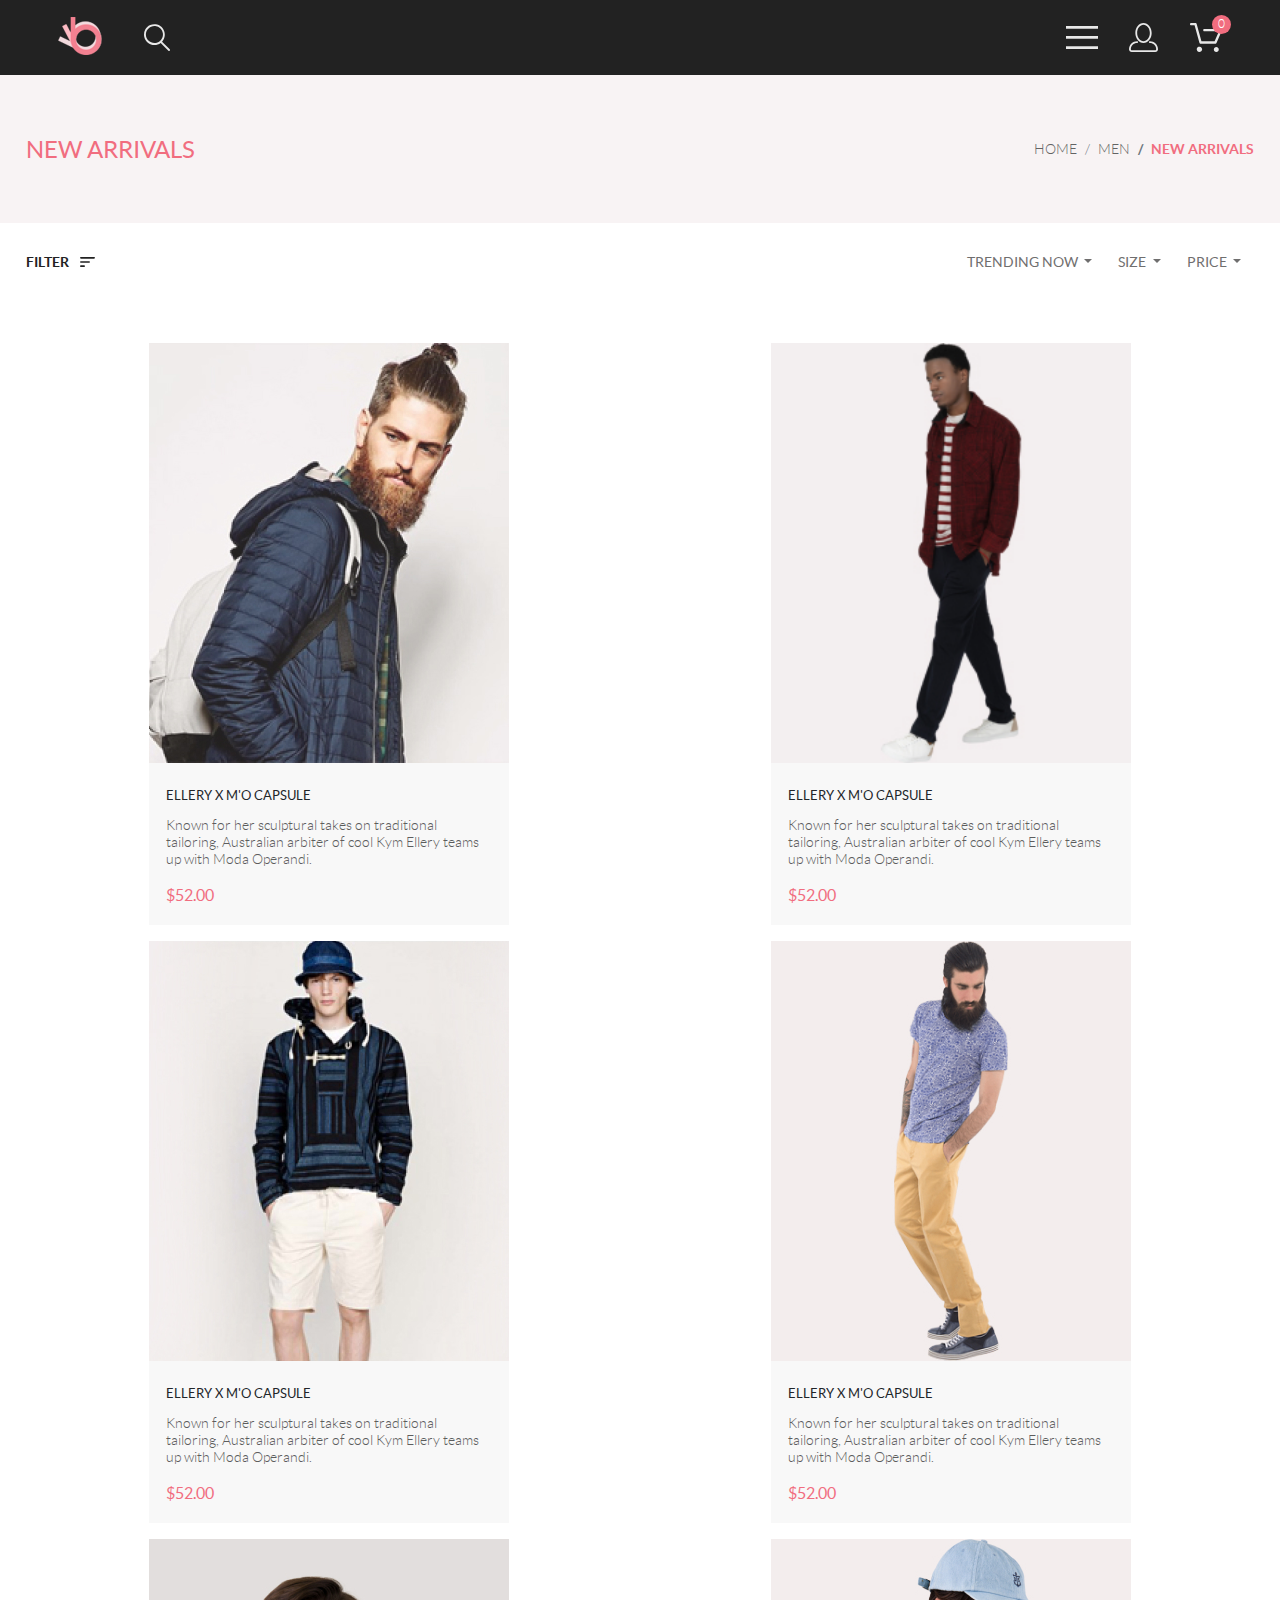
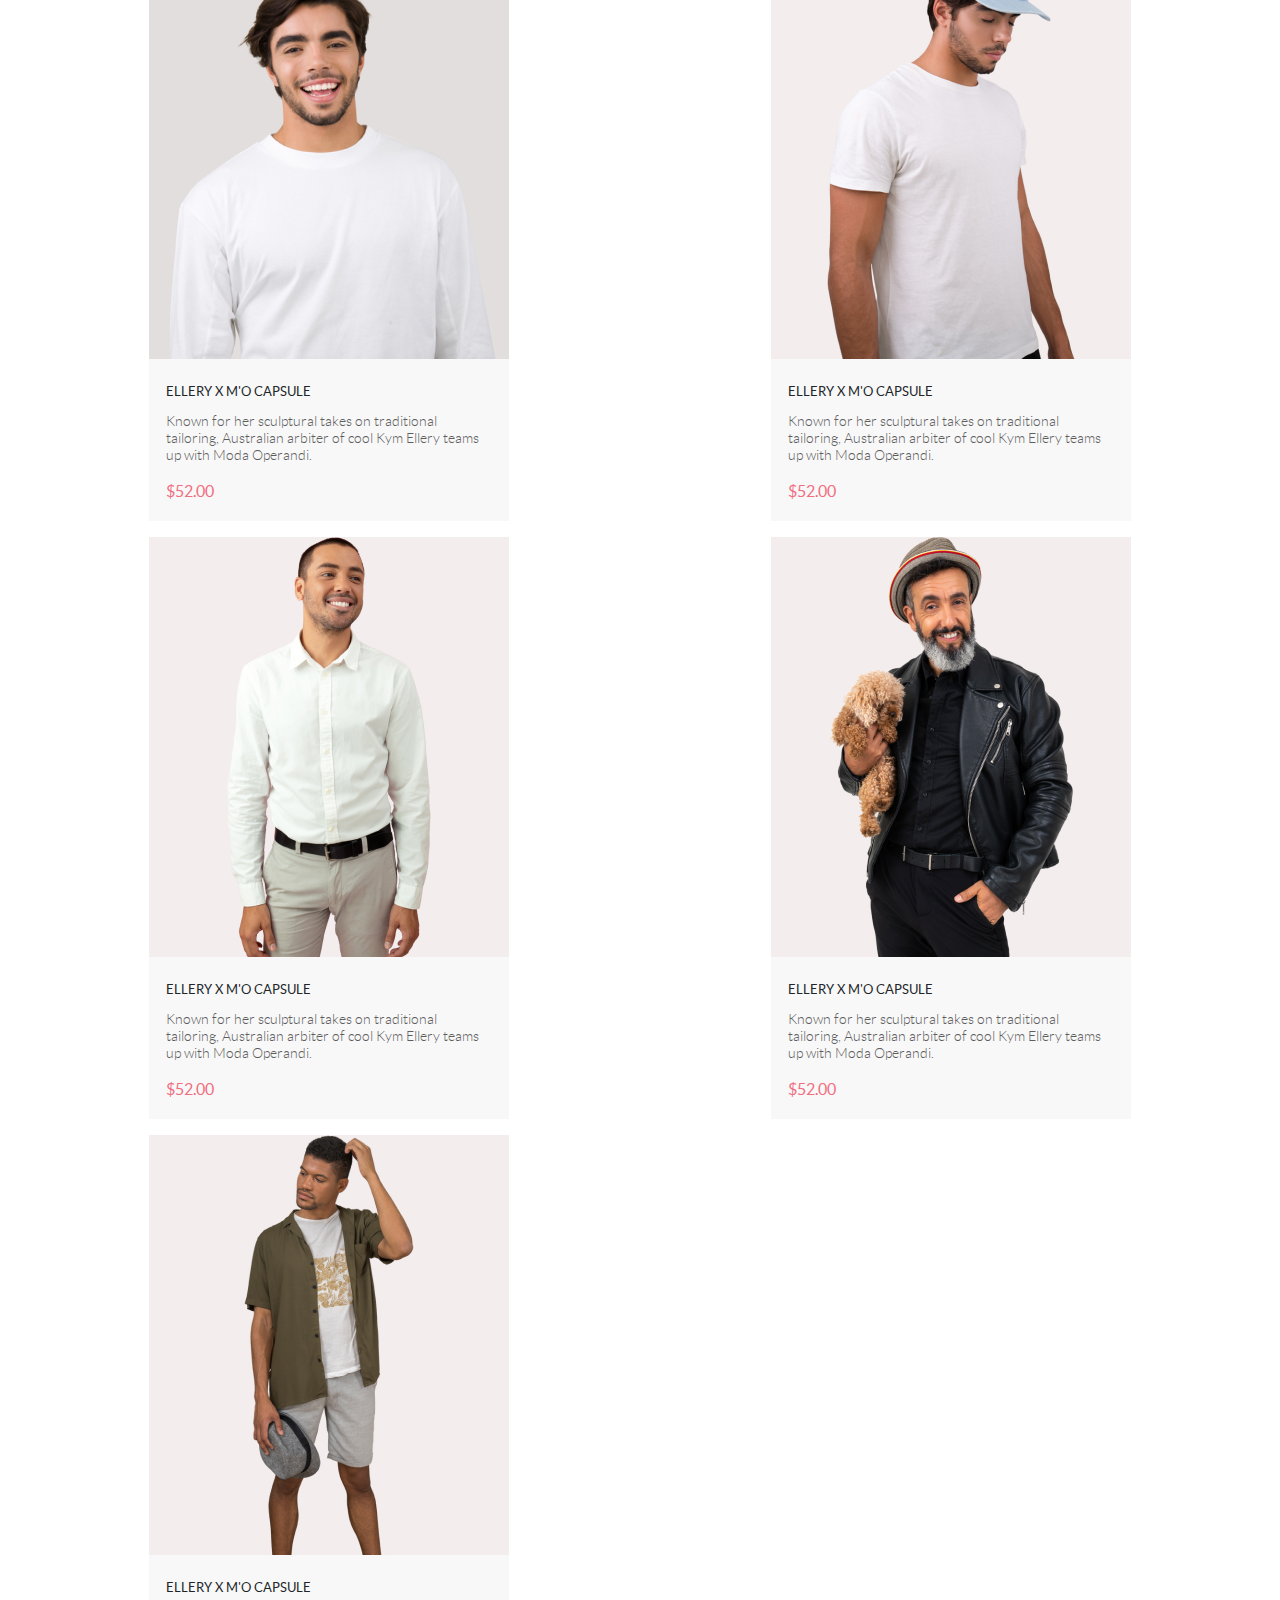
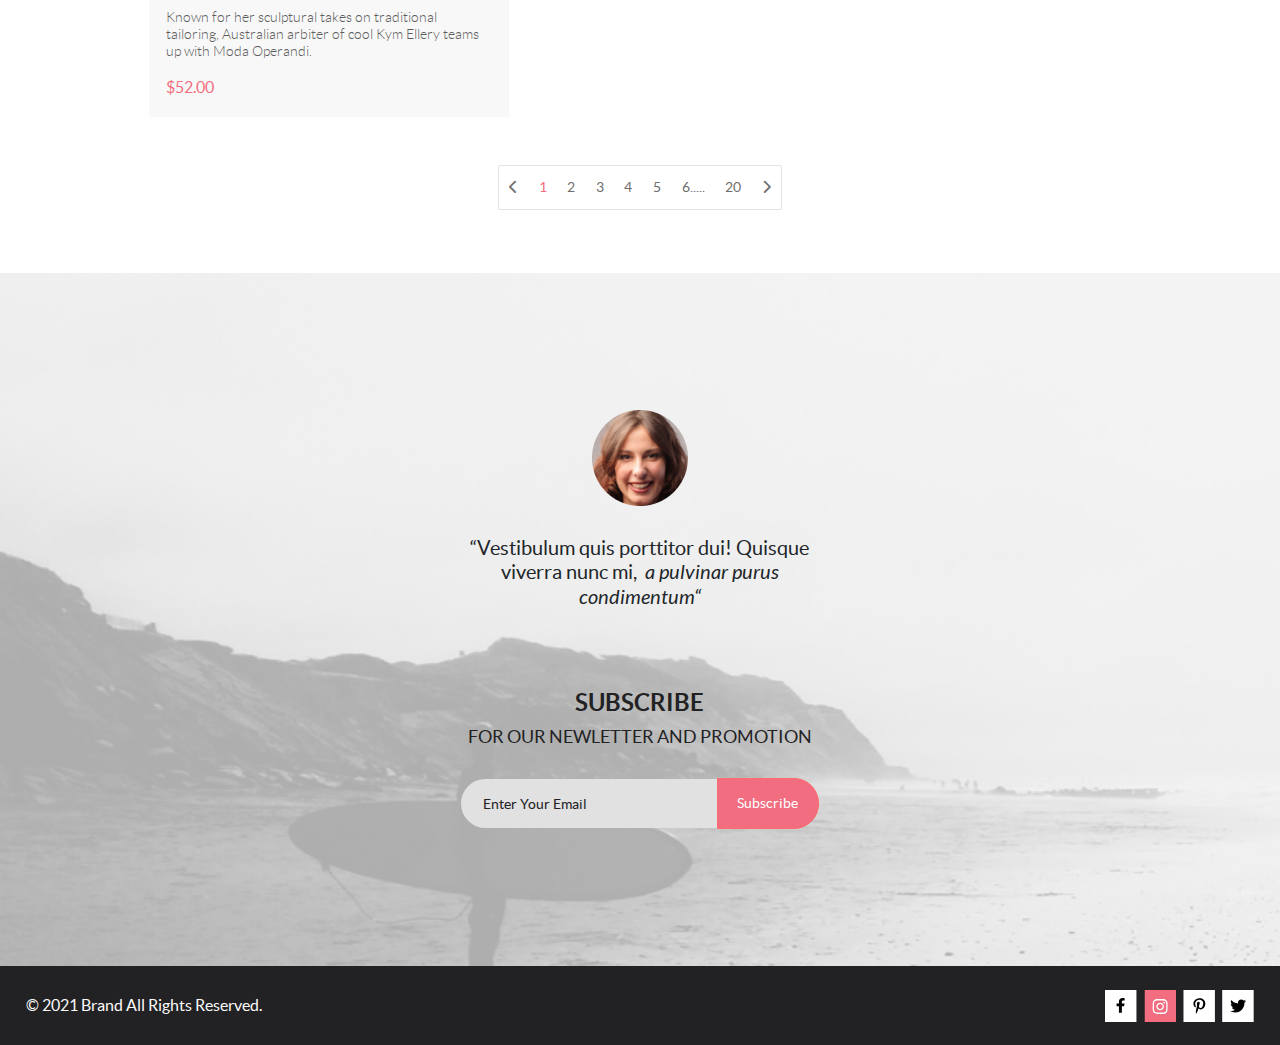
<file: catalog.html>
<!DOCTYPE html>
<html lang="en">
	<head>
		<meta charset="UTF-8" />
		<meta http-equiv="X-UA-Compatible" content="IE=edge" />
		<meta name="viewport" content="width=device-width, initial-scale=1.0" />
		<title>Shop - catalog</title>
		<link rel="stylesheet" href="./css/all.css" />
		<link rel="stylesheet" href="./css/bootstrap.css" />
		<link rel="stylesheet" href="./css/style.css" />
	</head>
	<body class="page">
		<!-- svg-sprite-start -->
		<div class="display-hide">
			<svg version="1.1" xmlns="http://www.w3.org/2000/svg" xmlns:xlink="http://www.w3.org/1999/xlink">
				<symbol id="person" viewBox="0 0 29 29">
					<path
						d="M14.5 19.937C19 19.937 22.656 15.464 22.656 9.968C22.656 4.472 19 0 14.5 0C13.3631 0.0217413 12.2463 0.303398 11.2351 0.823397C10.2239 1.34339 9.34507 2.08794 8.66602 3C7.12663 4.99573 6.30819 7.45381 6.34399 9.974C6.34399 15.465 10 19.937 14.5 19.937ZM14.5 1.813C18 1.813 20.844 5.472 20.844 9.969C20.844 14.466 17.998 18.125 14.5 18.125C11.002 18.125 8.15603 14.465 8.15503 9.969C8.15403 5.473 11 1.813 14.5 1.813ZM20.844 18.125C20.6036 18.125 20.373 18.2205 20.203 18.3905C20.033 18.5605 19.9375 18.7911 19.9375 19.0315C19.9375 19.2719 20.033 19.5025 20.203 19.6725C20.373 19.8425 20.6036 19.938 20.844 19.938C22.526 19.9399 24.1386 20.6088 25.3279 21.7982C26.5172 22.9875 27.1861 24.6 27.188 26.282C27.1875 26.5221 27.0918 26.7523 26.922 26.9221C26.7522 27.0918 26.5221 27.1875 26.282 27.188H2.71997C2.47985 27.1875 2.24975 27.0918 2.07996 26.9221C1.91016 26.7523 1.81449 26.5221 1.81396 26.282C1.81608 24.6001 2.48517 22.9877 3.67444 21.7985C4.86371 20.6092 6.47608 19.9401 8.15796 19.938C8.39824 19.938 8.62868 19.8425 8.79858 19.6726C8.96849 19.5027 9.06396 19.2723 9.06396 19.032C9.06396 18.7917 8.96849 18.5613 8.79858 18.3914C8.62868 18.2215 8.39824 18.126 8.15796 18.126C5.99541 18.1279 3.92201 18.9875 2.39258 20.5164C0.863144 22.0453 0.00264777 24.1185 0 26.281C0.000794067 27.0019 0.287502 27.693 0.797241 28.2027C1.30698 28.7125 1.99811 28.9992 2.71899 29H26.282C27.0027 28.9989 27.6936 28.7121 28.2031 28.2024C28.7126 27.6927 28.9992 27.0017 29 26.281C28.9974 24.1187 28.1372 22.0457 26.6083 20.5168C25.0793 18.9878 23.0063 18.1276 20.844 18.125Z"
					/>
				</symbol>
				<symbol id="loupe" viewBox="0 0 27 28">
					<path
						d="M19.0596 17.6259C20.6713 15.8658 21.6282 13.6048 21.7698 11.2225C21.9113 8.84018 21.2288 6.48173 19.8369 4.54318C18.445 2.60463 16.4285 1.20404 14.126 0.576619C11.8234 -0.0508009 9.3751 0.13316 7.19217 1.09761C5.00923 2.06205 3.22463 3.74825 2.13804 5.87302C1.05145 7.9978 0.729054 10.4318 1.225 12.7661C1.72094 15.1005 3.00501 17.1932 4.86158 18.6927C6.71814 20.1922 9.03413 21.0072 11.4206 21.0009C13.673 21.004 15.8645 20.27 17.6606 18.9109L25.4086 26.7179C25.4941 26.807 25.5965 26.8781 25.7099 26.927C25.8232 26.9759 25.9452 27.0017 26.0686 27.0029C26.1923 27.0033 26.3148 26.9782 26.4283 26.9292C26.5419 26.8801 26.6441 26.8082 26.7286 26.7179C26.9025 26.537 26.9997 26.2958 26.9997 26.0449C26.9997 25.794 26.9025 25.5528 26.7286 25.3719L19.0596 17.6259ZM2.88662 10.5009C2.89946 8.81563 3.41094 7.17187 4.35659 5.77685C5.30224 4.38183 6.63972 3.29801 8.20044 2.662C9.76115 2.02599 11.4752 1.86627 13.1266 2.20298C14.7779 2.53969 16.2926 3.35775 17.4797 4.55404C18.6668 5.75033 19.4732 7.27129 19.7972 8.92519C20.1212 10.5791 19.9483 12.2919 19.3002 13.8476C18.6522 15.4034 17.5581 16.7325 16.1559 17.6674C14.7536 18.6023 13.1059 19.1011 11.4206 19.1009C9.14916 19.0901 6.97482 18.1784 5.37484 16.566C3.77486 14.9537 2.87998 12.7724 2.88662 10.5009Z"
					/>
				</symbol>
				<symbol id="burger" viewBox="0 0 32 23">
					<path d="M0 23V20.31H32V23H0ZM0 12.76V10.07H32V12.76H0ZM0 2.69V0H32V2.69H0Z" />
				</symbol>
				<symbol id="basket" viewBox="0 0 33 29">
					<path
						d="M27.199 29C26.5512 28.9738 25.9396 28.6948 25.4952 28.2227C25.0509 27.7506 24.8094 27.1232 24.8225 26.475C24.8356 25.8269 25.1023 25.2097 25.5653 24.7559C26.0283 24.3022 26.6508 24.048 27.2991 24.048C27.9474 24.048 28.5697 24.3022 29.0327 24.7559C29.4957 25.2097 29.7624 25.8269 29.7755 26.475C29.7886 27.1232 29.5471 27.7506 29.1028 28.2227C28.6585 28.6948 28.0468 28.9738 27.399 29H27.199ZM7.75098 26.32C7.75098 25.79 7.90815 25.2718 8.20264 24.8311C8.49712 24.3904 8.91569 24.0469 9.4054 23.844C9.8951 23.6412 10.434 23.5881 10.9539 23.6915C11.4737 23.7949 11.9512 24.0502 12.326 24.425C12.7009 24.7998 12.9562 25.2773 13.0596 25.7972C13.163 26.317 13.1098 26.8559 12.907 27.3456C12.7041 27.8353 12.3606 28.2539 11.9199 28.5483C11.4792 28.8428 10.9611 29 10.431 29C10.0789 29.0003 9.73017 28.9311 9.40479 28.7966C9.0794 28.662 8.78374 28.4646 8.53467 28.2158C8.28559 27.9669 8.08805 27.6713 7.95325 27.3461C7.81844 27.0208 7.74902 26.6721 7.74902 26.32H7.75098ZM11.551 20.686C11.2916 20.6868 11.039 20.6024 10.8322 20.4457C10.6253 20.2891 10.4756 20.0689 10.406 19.819L5.573 2.36401H2.18005C1.86657 2.36401 1.56591 2.23947 1.34424 2.01781C1.12257 1.79614 0.998047 1.49549 0.998047 1.18201C0.998047 0.868519 1.12257 0.567873 1.34424 0.346205C1.56591 0.124537 1.86657 5.81268e-06 2.18005 5.81268e-06H6.46106C6.72055 -0.00080736 6.97309 0.0837201 7.17981 0.240568C7.38653 0.397416 7.53589 0.617884 7.60498 0.868006L12.438 18.323H25.616L29.999 8.27501H15.399C15.2409 8.27961 15.0834 8.25242 14.9359 8.19507C14.7884 8.13771 14.6539 8.05134 14.5404 7.94108C14.4269 7.83082 14.3366 7.69891 14.275 7.55315C14.2134 7.40739 14.1816 7.25075 14.1816 7.0925C14.1816 6.93426 14.2134 6.77762 14.275 6.63186C14.3366 6.4861 14.4269 6.35419 14.5404 6.24393C14.6539 6.13367 14.7884 6.0473 14.9359 5.98994C15.0834 5.93259 15.2409 5.90541 15.399 5.91001H31.812C32.0077 5.90996 32.2003 5.95866 32.3724 6.05172C32.5446 6.14478 32.6908 6.27926 32.798 6.44301C32.9058 6.60729 32.9714 6.79569 32.9889 6.99145C33.0063 7.18721 32.9752 7.38424 32.8981 7.565L27.493 19.977C27.4007 20.1876 27.249 20.3668 27.0565 20.4927C26.864 20.6186 26.6391 20.6858 26.4091 20.686H11.551Z"
					/>
				</symbol>
				<symbol id="close" viewBox="0 0 13 13">
					<path
						d="M7.4158 6.00409L11.7158 1.71409C11.9041 1.52579 12.0099 1.27039 12.0099 1.00409C12.0099 0.73779 11.9041 0.482395 11.7158 0.294092C11.5275 0.105788 11.2721 0 11.0058 0C10.7395 0 10.4841 0.105788 10.2958 0.294092L6.0058 4.59409L1.7158 0.294092C1.52749 0.105788 1.2721 -1.9841e-09 1.0058 0C0.739497 1.9841e-09 0.484102 0.105788 0.295798 0.294092C0.107495 0.482395 0.0017066 0.73779 0.0017066 1.00409C0.0017066 1.27039 0.107495 1.52579 0.295798 1.71409L4.5958 6.00409L0.295798 10.2941C0.20207 10.3871 0.127676 10.4977 0.0769072 10.6195C0.0261385 10.7414 0 10.8721 0 11.0041C0 11.1361 0.0261385 11.2668 0.0769072 11.3887C0.127676 11.5105 0.20207 11.6211 0.295798 11.7141C0.388761 11.8078 0.499362 11.8822 0.621222 11.933C0.743081 11.9838 0.873786 12.0099 1.0058 12.0099C1.13781 12.0099 1.26852 11.9838 1.39038 11.933C1.51223 11.8822 1.62284 11.8078 1.7158 11.7141L6.0058 7.41409L10.2958 11.7141C10.3888 11.8078 10.4994 11.8822 10.6212 11.933C10.7431 11.9838 10.8738 12.0099 11.0058 12.0099C11.1378 12.0099 11.2685 11.9838 11.3904 11.933C11.5122 11.8822 11.6228 11.8078 11.7158 11.7141C11.8095 11.6211 11.8839 11.5105 11.9347 11.3887C11.9855 11.2668 12.0116 11.1361 12.0116 11.0041C12.0116 10.8721 11.9855 10.7414 11.9347 10.6195C11.8839 10.4977 11.8095 10.3871 11.7158 10.2941L7.4158 6.00409Z"
					/>
				</symbol>
				<symbol id="facebook" viewBox="0 0 32 32">
					<path d="M31.4506 0H0V32H31.4506V0Z" fill="white" />
					<path
						d="M19.0884 16.28L19.5069 13.616H16.8902V11.8873C16.8902 11.1585 17.2557 10.4481 18.4277 10.4481H19.6172V8.17997C19.6172 8.17997 18.5377 8 17.5056 8C15.3507 8 13.9422 9.27593 13.9422 11.5857V13.616H11.5469V16.28H13.9422V22.72H16.8902V16.28H19.0884Z"
						fill="black"
					/>
				</symbol>
				<symbol id="instagram" viewBox="0 0 32 32">
					<path d="M32.1889 0H0.738281V32H32.1889V0Z" fill="#F16D7F" />
					<g clip-path="url(#clip0)">
						<path
							d="M16.139 12.6816C14.0238 12.6816 12.3177 14.3849 12.3177 16.4966C12.3177 18.6083 14.0238 20.3117 16.139 20.3117C18.2541 20.3117 19.9602 18.6083 19.9602 16.4966C19.9602 14.3849 18.2541 12.6816 16.139 12.6816ZM16.139 18.9769C14.7721 18.9769 13.6547 17.8646 13.6547 16.4966C13.6547 15.1287 14.7688 14.0164 16.139 14.0164C17.5092 14.0164 18.6233 15.1287 18.6233 16.4966C18.6233 17.8646 17.5058 18.9769 16.139 18.9769ZM21.0078 12.5255C21.0078 13.0203 20.6087 13.4154 20.1165 13.4154C19.621 13.4154 19.2252 13.0169 19.2252 12.5255C19.2252 12.0341 19.6243 11.6357 20.1165 11.6357C20.6087 11.6357 21.0078 12.0341 21.0078 12.5255ZM23.5386 13.4287C23.4821 12.2367 23.2094 11.1808 22.3347 10.3109C21.4634 9.44097 20.4058 9.1687 19.2119 9.10894C17.9814 9.03921 14.2932 9.03921 13.0627 9.10894C11.8721 9.16538 10.8145 9.43765 9.93987 10.3076C9.06522 11.1775 8.79584 12.2333 8.73597 13.4253C8.66613 14.6539 8.66613 18.3361 8.73597 19.5646C8.79251 20.7566 9.06522 21.8124 9.93987 22.6824C10.8145 23.5523 11.8688 23.8246 13.0627 23.8843C14.2932 23.9541 17.9814 23.9541 19.2119 23.8843C20.4058 23.8279 21.4634 23.5556 22.3347 22.6824C23.2061 21.8124 23.4788 20.7566 23.5386 19.5646C23.6085 18.3361 23.6085 14.6572 23.5386 13.4287ZM21.949 20.8828C21.6895 21.5335 21.1874 22.0349 20.5322 22.2972C19.5511 22.6857 17.2231 22.596 16.139 22.596C15.0548 22.596 12.7235 22.6824 11.7457 22.2972C11.0939 22.0382 10.5917 21.5369 10.329 20.8828C9.93987 19.9033 10.0297 17.5791 10.0297 16.4966C10.0297 15.4142 9.9432 13.0867 10.329 12.1105C10.5884 11.4597 11.0906 10.9583 11.7457 10.696C12.7268 10.3076 15.0548 10.3972 16.139 10.3972C17.2231 10.3972 19.5545 10.3109 20.5322 10.696C21.184 10.955 21.6862 11.4564 21.949 12.1105C22.3381 13.09 22.2483 15.4142 22.2483 16.4966C22.2483 17.5791 22.3381 19.9066 21.949 20.8828Z"
							fill="white"
						/>
					</g>
					<defs>
						<clipPath id="clip0-instagram">
							<rect width="14.8991" height="17" fill="white" transform="translate(8.68555 8)" />
						</clipPath>
					</defs>
				</symbol>
				<symbol id="pinterest" viewBox="0 0 32 32">
					<path d="M31.9252 0H0.474609V32H31.9252V0Z" fill="white" />
					<g clip-path="url(#clip0)">
						<path
							d="M16.7403 8.20312C13.5556 8.20312 10.4082 10.3406 10.4082 13.8C10.4082 16 11.6374 17.25 12.3823 17.25C12.6896 17.25 12.8666 16.3875 12.8666 16.1438C12.8666 15.8531 12.1309 15.2344 12.1309 14.025C12.1309 11.5125 14.0305 9.73125 16.4889 9.73125C18.6027 9.73125 20.1671 10.9406 20.1671 13.1625C20.1671 14.8219 19.506 17.9344 17.3642 17.9344C16.5913 17.9344 15.9302 17.3719 15.9302 16.5656C15.9302 15.3844 16.7496 14.2406 16.7496 13.0219C16.7496 10.9531 13.835 11.3281 13.835 13.8281C13.835 14.3531 13.9002 14.9344 14.133 15.4125C13.7046 17.2688 12.8293 20.0344 12.8293 21.9469C12.8293 22.5375 12.9131 23.1188 12.969 23.7094C13.0745 23.8281 13.0218 23.8156 13.1832 23.7563C14.7476 21.6 14.6917 21.1781 15.3994 18.3562C15.7812 19.0875 16.7683 19.4812 17.5505 19.4812C20.8469 19.4812 22.3275 16.2469 22.3275 13.3313C22.3275 10.2281 19.6643 8.20312 16.7403 8.20312Z"
							fill="black"
						/>
					</g>
					<defs>
						<clipPath id="clip0-pinterest">
							<rect width="11.9193" height="16" fill="white" transform="translate(10.4082 8)" />
						</clipPath>
					</defs>
				</symbol>
				<symbol id="twitter" viewBox="0 0 32 32">
					<path d="M31.6635 0H0.212891V32H31.6635V0Z" fill="white" />
					<g clip-path="url(#clip0)">
						<path
							d="M22.417 12.7405C22.427 12.8826 22.427 13.0248 22.427 13.1669C22.427 17.5019 19.1498 22.4969 13.1599 22.4969C11.3145 22.4969 9.60022 21.9588 8.1582 21.0248C8.4204 21.0552 8.67247 21.0654 8.94475 21.0654C10.4674 21.0654 11.8691 20.5476 12.9884 19.6644C11.5565 19.6339 10.3565 18.6898 9.94305 17.3903C10.1447 17.4207 10.3464 17.441 10.5582 17.441C10.8506 17.441 11.1431 17.4004 11.4153 17.3294C9.92291 17.0248 8.80355 15.705 8.80355 14.1111V14.0705C9.23715 14.3141 9.74139 14.4664 10.2758 14.4867C9.39849 13.8979 8.82373 12.8928 8.82373 11.7557C8.82373 11.1466 8.98504 10.5882 9.26741 10.1009C10.8708 12.0908 13.2809 13.3902 15.9833 13.5324C15.9329 13.2887 15.9027 13.035 15.9027 12.7811C15.9027 10.974 17.3548 9.50195 19.1598 9.50195C20.0976 9.50195 20.9446 9.89789 21.5396 10.5375C22.2757 10.3954 22.9816 10.1212 23.6068 9.74561C23.3648 10.507 22.8505 11.1466 22.1749 11.5527C22.8304 11.4817 23.4657 11.2989 24.0505 11.0451C23.6069 11.6948 23.0522 12.2735 22.417 12.7405Z"
							fill="black"
						/>
					</g>
					<defs>
						<clipPath id="clip0-twitter">
							<rect width="15.8924" height="16" fill="white" transform="translate(8.1582 8)" />
						</clipPath>
					</defs>
				</symbol>
				<symbol id="filter" viewBox="0 0 15 10" xmlns="http://www.w3.org/2000/svg">
					<path
						d="M0.833333 10H4.16667C4.625 10 5 9.625 5 9.16667C5 8.70833 4.625 8.33333 4.16667 8.33333H0.833333C0.375 8.33333 0 8.70833 0 9.16667C0 9.625 0.375 10 0.833333 10ZM0 0.833333C0 1.29167 0.375 1.66667 0.833333 1.66667H14.1667C14.625 1.66667 15 1.29167 15 0.833333C15 0.375 14.625 0 14.1667 0H0.833333C0.375 0 0 0.375 0 0.833333ZM0.833333 5.83333H9.16667C9.625 5.83333 10 5.45833 10 5C10 4.54167 9.625 4.16667 9.16667 4.16667H0.833333C0.375 4.16667 0 4.54167 0 5C0 5.45833 0.375 5.83333 0.833333 5.83333Z"
					/>
				</symbol>
			</svg>
		</div>
		<!-- svg-sprite-end -->

		<header class="header">
			<div class="my-container header__wrp">
				<div class="header__wrp-controls">
					<a class="header__logo" href="index.html">
						<img src="./img/logo.svg" alt="logo" width="44" height="38" />
					</a>
					<button class="header__btn" type="button" id="search-btn">
						<svg class="header__svg header__svg--search">
							<use xlink:href="#loupe"></use>
						</svg>
					</button>
					<form class="header__search-form" action="" id="search-form">
						<label class="header__search-form-label visually-hidden" for="search-inp">поиск</label>
						<input class="header__search-form-input" type="search" name="search" placeholder="Search" id="search-inp" />
					</form>
				</div>
				<nav class="header__wrp-controls">
					<button class="header__btn" type="button" id="burger-btn">
						<svg class="header__svg header__svg--burger">
							<use xlink:href="#burger"></use>
						</svg>
					</button>
					<a class="header__link" href="registration.html">
						<svg class="header__svg header__svg--person">
							<use xlink:href="#person"></use>
						</svg>
					</a>
					<a class="header__link" href="cart.html">
						<div class="header__basket">
							<svg class="header__svg header__svg--basket">
								<use xlink:href="#basket"></use>
							</svg>
							<div class="header__basket-count" id="basket-count">0</div>
						</div>
					</a>
				</nav>
			</div>
			<nav class="nav-menu" id="menu">
				<button class="nav-menu__btn" type="button" id="close-menu-btn">
					<svg class="nav-menu__btn-svg">
						<use xlink:href="#close"></use>
					</svg>
				</button>
				<h2 class="nav-menu__title">menu</h2>
				<ul class="nav-menu__list">
					<li class="nav-menu__item">
						<h3 class="nav-menu__item-title">man</h3>
						<ul class="nav-menu__item-sub-list">
							<li class="nav-menu__link">
								<a href="#"><div class="nav-menu__item-sub-item">Accessories</div></a>
							</li>
							<li class="nav-menu__link">
								<a href="#"><div class="nav-menu__item-sub-item">Bags</div></a>
							</li>
							<li class="nav-menu__link">
								<a href="#"><div class="nav-menu__item-sub-item">Denim</div></a>
							</li>
							<li class="nav-menu__link">
								<a href="#"><div class="nav-menu__item-sub-item">T-Shirts</div></a>
							</li>
						</ul>
					</li>
					<li class="nav-menu__item menu-item">
						<h3 class="nav-menu__item-title">woman</h3>
						<ul class="nav-menu__item-sub-list">
							<li class="nav-menu__link">
								<a href="#"><div class="nav-menu__item-sub-item">Accessories</div></a>
							</li>
							<li class="nav-menu__link">
								<a href="#"><div class="nav-menu__item-sub-item">Jackets & Coats</div></a>
							</li>
							<li class="nav-menu__link">
								<a href="#"><div class="nav-menu__item-sub-item">Polos</div></a>
							</li>
							<li class="nav-menu__link">
								<a href="#"><div class="nav-menu__item-sub-item">T-Shirts</div></a>
							</li>
							<li class="nav-menu__link">
								<a href="#"><div class="nav-menu__item-sub-item">Shirts</div></a>
							</li>
						</ul>
					</li>
					<li class="nav-menu__item menu-item">
						<h3 class="nav-menu__item-title">kids</h3>
						<ul class="nav-menu__item-sub-list">
							<li class="nav-menu__link">
								<a href="#"><div class="nav-menu__item-sub-item">Accessories</div></a>
							</li>
							<li class="nav-menu__link">
								<a href="#"><div class="nav-menu__item-sub-item">Jackets & Coats</div></a>
							</li>
							<li class="nav-menu__link">
								<a href="#"><div class="nav-menu__item-sub-item">Polos</div></a>
							</li>
							<li class="nav-menu__link">
								<a href="#"><div class="nav-menu__item-sub-item">T-Shirts</div></a>
							</li>
							<li class="nav-menu__link">
								<a href="#"><div class="nav-menu__item-sub-item">Shirts</div></a>
							</li>
							<li class="nav-menu__link">
								<a href="#"><div class="nav-menu__item-sub-item">Bags</div></a>
							</li>
						</ul>
					</li>
				</ul>
			</nav>
		</header>
		<main class="main">
			<section class="page-header">
				<div class="my-container page-header__wrp">
					<h1 class="page-header__title">new arrivals</h1>
					<nav class="page-header__nav" aria-label="breadcrumb">
						<ol class="breadcrumb">
							<li class="breadcrumb-item"><a href="#">home</a></li>
							<li class="breadcrumb-item"><a href="#">men</a></li>
							<li class="breadcrumb-item active" aria-current="page">new arrivals</li>
						</ol>
					</nav>
				</div>
			</section>
			<section class="my-container products-grid">
				<h2 class="products-grid__title visually-hidden">all products</h2>
				<div class="products-grid__filters">
					<div class="products-grid__filters-accordion accordion-drpdwn">
						<div class="accordion-drpdwn__control" id="filter-accordion">
							<p class="accordion-drpdwn__control-title">filter</p>
							<svg class="accordion-drpdwn__control-svg">
								<use xlink:href="#filter"></use>
							</svg>
						</div>
						<ul class="accordion-drpdwn__type-list" id="filter-accordion-drpdwn">
							<li class="accordion-drpdwn__type">
								<div class="accordion-drpdwn__type-title-wrp">
									<h3 class="accordion-drpdwn__type-title">category</h3>
								</div>
								<ul class="accordion-drpdwn__subtype-list">
									<li class="accordion-drpdwn__subtype-item">Accessories</li>
									<li class="accordion-drpdwn__subtype-item">Bags</li>
									<li class="accordion-drpdwn__subtype-item">Denim</li>
									<li class="accordion-drpdwn__subtype-item">Hoodies & Sweatshirts</li>
									<li class="accordion-drpdwn__subtype-item">Jackets & Coats</li>
									<li class="accordion-drpdwn__subtype-item">Polos</li>
									<li class="accordion-drpdwn__subtype-item">Shirts</li>
									<li class="accordion-drpdwn__subtype-item">Shoes</li>
									<li class="accordion-drpdwn__subtype-item">Sweaters & Knits</li>
									<li class="accordion-drpdwn__subtype-item">T-Shirts</li>
									<li class="accordion-drpdwn__subtype-item">Tanks</li>
								</ul>
							</li>
							<li class="accordion-drpdwn__type">
								<div class="accordion-drpdwn__type-title-wrp">
									<h3 class="accordion-drpdwn__type-title">brand</h3>
								</div>
							</li>
							<li class="accordion-drpdwn__type">
								<div class="accordion-drpdwn__type-title-wrp">
									<h3 class="accordion-drpdwn__type-title">designer</h3>
								</div>
							</li>
						</ul>
					</div>
					<div class="products-grid__filters-drpdwns">
						<div class="dropdown">
							<button
								class="btn btn-transparent dropdown-toggle"
								type="button"
								id="dropdownTrendingButton"
								data-bs-toggle="dropdown"
								aria-expanded="false"
							>
								trending now
							</button>
							<ul class="dropdown-menu dropdown-menu-transparent" aria-labelledby="dropdownTrendingButton">
								<li><a class="dropdown-item active" href="#">trending</a></li>
								<li><a class="dropdown-item" href="#">trending</a></li>
								<li><a class="dropdown-item" href="#">trending</a></li>
							</ul>
						</div>
						<div class="dropdown">
							<button
								class="btn btn-transparent dropdown-toggle"
								type="button"
								id="dropdownSizeButton"
								data-bs-toggle="dropdown"
								aria-expanded="false"
							>
								size
							</button>
							<ul class="dropdown-menu dropdown-menu-transparent" aria-labelledby="dropdownSizeButton">
								<li><a class="dropdown-item active" href="#">XS</a></li>
								<li><a class="dropdown-item" href="#">S</a></li>
								<li><a class="dropdown-item" href="#">M</a></li>
								<li><a class="dropdown-item" href="#">L</a></li>
							</ul>
						</div>
						<div class="dropdown">
							<button
								class="btn btn-transparent dropdown-toggle"
								type="button"
								id="dropdownPriceButton"
								data-bs-toggle="dropdown"
								aria-expanded="false"
							>
								price
							</button>
							<ul class="dropdown-menu dropdown-menu-transparent" aria-labelledby="dropdownPriceButton">
								<li><a class="dropdown-item active" href="#">100</a></li>
								<li><a class="dropdown-item" href="#">200</a></li>
								<li><a class="dropdown-item" href="#">300</a></li>
							</ul>
						</div>
					</div>
				</div>
				<ul class="products-grid__list">
					<li class="products-grid__item product">
						<div class="product__image-box">
							<img class="product__image" src="./img/product-1.jpg" alt="product-1" width="360" height="420" />
							<button class="product__btn" type="button" id="product-1-btn">
								<span class="product__btn-text">Add to Cart</span>
							</button>
						</div>
						<div class="product__info">
							<h3 class="product__info-title">ellery x m'o capsule</h3>
							<p class="product__info-desc">
								Known for her sculptural takes on traditional tailoring, Australian arbiter of cool Kym Ellery teams up with Moda Operandi.
							</p>
							<p class="product__info-price">$52.00</p>
						</div>
					</li>
					<li class="products-grid__item product">
						<div class="product__image-box">
							<img class="product__image" src="./img/product-7.jpg" alt="product-7" width="360" height="420" />
							<button class="product__btn" type="button" id="product-7-btn">
								<span class="product__btn-text">Add to Cart</span>
							</button>
						</div>
						<div class="product__info">
							<h3 class="product__info-title">ellery x m'o capsule</h3>
							<p class="product__info-desc">
								Known for her sculptural takes on traditional tailoring, Australian arbiter of cool Kym Ellery teams up with Moda Operandi.
							</p>
							<p class="product__info-price">$52.00</p>
						</div>
					</li>
					<li class="products-grid__item product">
						<div class="product__image-box">
							<img class="product__image" src="./img/product-3.jpg" alt="product-3" width="360" height="420" />
							<button class="product__btn" type="button" id="product-3-btn">
								<span class="product__btn-text">Add to Cart</span>
							</button>
						</div>
						<div class="product__info">
							<h3 class="product__info-title">ellery x m'o capsule</h3>
							<p class="product__info-desc">
								Known for her sculptural takes on traditional tailoring, Australian arbiter of cool Kym Ellery teams up with Moda Operandi.
							</p>
							<p class="product__info-price">$52.00</p>
						</div>
					</li>
					<li class="products-grid__item product">
						<div class="product__image-box">
							<img class="product__image" src="./img/product-4.jpg" alt="product-4" width="360" height="420" />
							<button class="product__btn" type="button" id="product-4-btn">
								<span class="product__btn-text">Add to Cart</span>
							</button>
						</div>
						<div class="product__info">
							<h3 class="product__info-title">ellery x m'o capsule</h3>
							<p class="product__info-desc">
								Known for her sculptural takes on traditional tailoring, Australian arbiter of cool Kym Ellery teams up with Moda Operandi.
							</p>
							<p class="product__info-price">$52.00</p>
						</div>
					</li>
					<li class="products-grid__item product">
						<div class="product__image-box">
							<img class="product__image" src="./img/product-9.jpg" alt="product-9" width="360" height="420" />
							<button class="product__btn" type="button" id="product-9-btn">
								<span class="product__btn-text">Add to Cart</span>
							</button>
						</div>
						<div class="product__info">
							<h3 class="product__info-title">ellery x m'o capsule</h3>
							<p class="product__info-desc">
								Known for her sculptural takes on traditional tailoring, Australian arbiter of cool Kym Ellery teams up with Moda Operandi.
							</p>
							<p class="product__info-price">$52.00</p>
						</div>
					</li>
					<li class="products-grid__item product">
						<div class="product__image-box">
							<img class="product__image" src="./img/product-10.jpg" alt="product-10" width="360" height="420" />
							<button class="product__btn" type="button" id="product-10-btn">
								<span class="product__btn-text">Add to Cart</span>
							</button>
						</div>
						<div class="product__info">
							<h3 class="product__info-title">ellery x m'o capsule</h3>
							<p class="product__info-desc">
								Known for her sculptural takes on traditional tailoring, Australian arbiter of cool Kym Ellery teams up with Moda Operandi.
							</p>
							<p class="product__info-price">$52.00</p>
						</div>
					</li>
					<li class="products-grid__item product">
						<div class="product__image-box">
							<img class="product__image" src="./img/product-11.jpg" alt="product-11" width="360" height="420" />
							<button class="product__btn" type="button" id="product-11-btn">
								<span class="product__btn-text">Add to Cart</span>
							</button>
						</div>
						<div class="product__info">
							<h3 class="product__info-title">ellery x m'o capsule</h3>
							<p class="product__info-desc">
								Known for her sculptural takes on traditional tailoring, Australian arbiter of cool Kym Ellery teams up with Moda Operandi.
							</p>
							<p class="product__info-price">$52.00</p>
						</div>
					</li>
					<li class="products-grid__item product">
						<div class="product__image-box">
							<img class="product__image" src="./img/product-12.jpg" alt="product-12" width="360" height="420" />
							<button class="product__btn" type="button" id="product-12-btn">
								<span class="product__btn-text">Add to Cart</span>
							</button>
						</div>
						<div class="product__info">
							<h3 class="product__info-title">ellery x m'o capsule</h3>
							<p class="product__info-desc">
								Known for her sculptural takes on traditional tailoring, Australian arbiter of cool Kym Ellery teams up with Moda Operandi.
							</p>
							<p class="product__info-price">$52.00</p>
						</div>
					</li>
					<li class="products-grid__item product">
						<div class="product__image-box">
							<img class="product__image" src="./img/product-13.jpg" alt="product-13" width="360" height="420" />
							<button class="product__btn" type="button" id="product-13-btn">
								<span class="product__btn-text">Add to Cart</span>
							</button>
						</div>
						<div class="product__info">
							<h3 class="product__info-title">ellery x m'o capsule</h3>
							<p class="product__info-desc">
								Known for her sculptural takes on traditional tailoring, Australian arbiter of cool Kym Ellery teams up with Moda Operandi.
							</p>
							<p class="product__info-price">$52.00</p>
						</div>
					</li>
				</ul>
				<div class="products-grid__pages">
					<button
						class="products-grid__pages-control products-grid__pages-control--prev"
						type="button"
						data-bs-target="#carouselExampleControls"
						data-bs-slide="prev"
					>
						<span class="products-grid__pages-control">
							<i class="fas fa-chevron-left"></i>
						</span>
						<span class="visually-hidden">Предыдущий</span>
					</button>
					<button class="products-grid__pages-control products-grid__pages-control--page products-grid__pages-control--active" type="button">
						<span>1</span>
					</button>
					<button class="products-grid__pages-control products-grid__pages-control--page" type="button"><span>2</span></button>
					<button class="products-grid__pages-control products-grid__pages-control--page" type="button"><span>3</span></button>
					<button class="products-grid__pages-control products-grid__pages-control--page" type="button"><span>4</span></button>
					<button class="products-grid__pages-control products-grid__pages-control--page" type="button"><span>5</span></button>
					<button class="products-grid__pages-control products-grid__pages-control--page products-grid__pages-control--ellipsis" type="button">
						<span>6</span>
					</button>
					<button class="products-grid__pages-control products-grid__pages-control--page" type="button"><span>20</span></button>
					<button
						class="products-grid__pages-control products-grid__pages-control--next"
						type="button"
						data-bs-target="#carouselExampleControls"
						data-bs-slide="next"
					>
						<span class="products-grid__pages-control">
							<i class="fas fa-chevron-right"></i>
						</span>
						<span class="visually-hidden">Следующий</span>
					</button>
				</div>
			</section>
		</main>
		<footer class="footer">
			<section class="subscribe">
				<h2 class="visually-hidden">subscribe container</h2>
				<div class="my-container subscribe__wrp">
					<article class="subscribe-quote">
						<h3 class="visually-hidden">subscribe quote</h3>
						<img class="subscribe-quote__img" src="./img/women.png" alt="women" width="96" height="96" />
						<p class="subscribe-quote__text">
							“Vestibulum quis porttitor dui! Quisque viverra nunc mi,&nbsp;
							<span class="subscribe-quote__text subscribe-quote__text--italic">a pulvinar purus condimentum“</span>
						</p>
					</article>
					<form class="subscribe-form" action="">
						<div class="subscribe-form__legend">
							<h3 class="subscribe-form__legend-title">subscribe</h3>
							<p class="subscribe-form__legend-desc">for our newletter and promotion</p>
						</div>
						<div class="subscribe-form__controls">
							<label class="subscribe-form__controls-label visually-hidden" for="email">email</label>
							<input class="subscribe-form__controls-input" id="email" type="email" name="email" placeholder="Enter Your Email" required />
							<button class="subscribe-form__controls-btn" type="submit">Subscribe</button>
						</div>
					</form>
				</div>
			</section>
			<section class="my-container footer__wrp">
				<h2 class="visually-hidden">copyright & socials</h2>
				<p class="footer__copyright">© 2021 Brand All Rights Reserved.</p>
				<ul class="socials">
					<li class="socials__item">
						<a class="socials__item-link" href="#">
							<svg class="socials__item-svg">
								<use xlink:href="#facebook"></use>
							</svg>
						</a>
					</li>
					<li class="socials__item">
						<a class="socials__item-link" href="#">
							<svg class="socials__item-svg">
								<use xlink:href="#instagram"></use>
							</svg>
						</a>
					</li>
					<li class="socials__item">
						<a class="socials__item-link" href="#">
							<svg class="socials__item-svg">
								<use xlink:href="#pinterest"></use>
							</svg>
						</a>
					</li>
					<li class="socials__item">
						<a class="socials__item-link" href="#">
							<svg class="socials__item-svg">
								<use xlink:href="#twitter"></use>
							</svg>
						</a>
					</li>
				</ul>
			</section>
		</footer>
		<script src="./scripts/bootstrap.bundle.js"></script>
		<script src="./scripts/index.js"></script>
	</body>
</html>
</file>
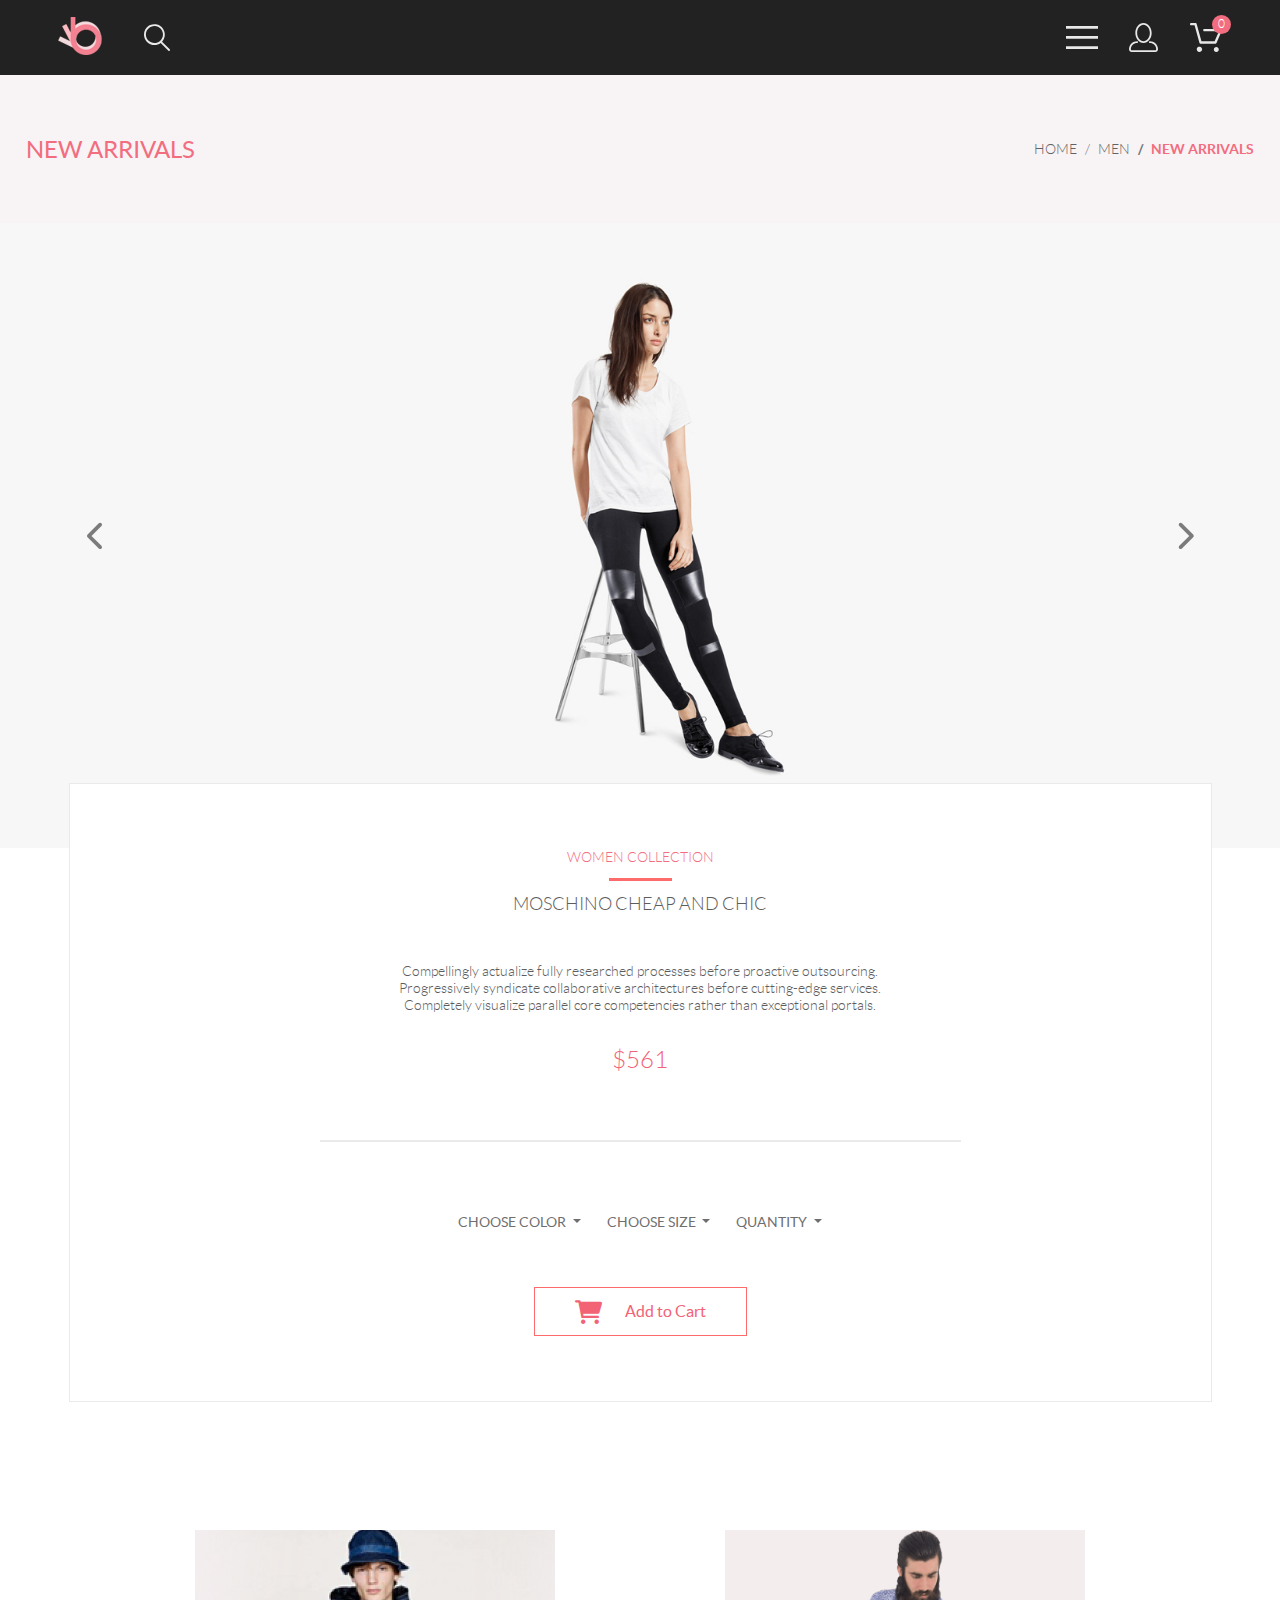
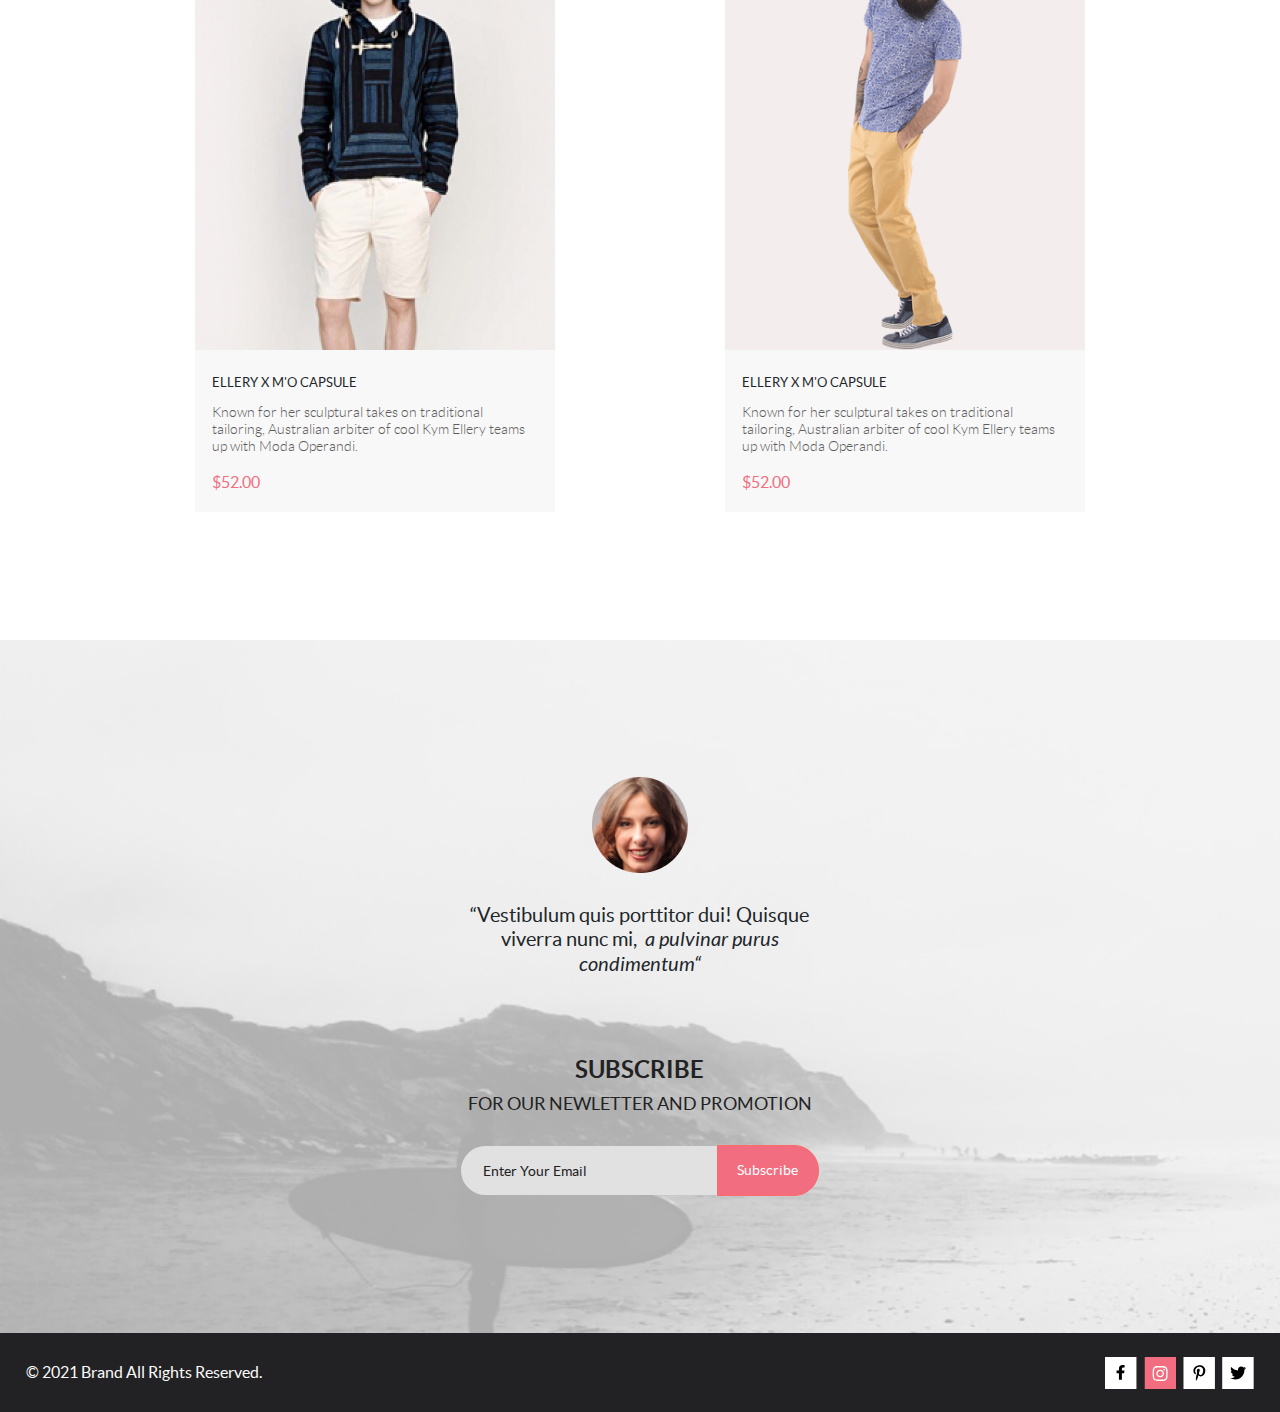
<file: product.html>
<!DOCTYPE html>
<html lang="en">
	<head>
		<meta charset="UTF-8" />
		<meta http-equiv="X-UA-Compatible" content="IE=edge" />
		<meta name="viewport" content="width=device-width, initial-scale=1.0" />
		<title>Shop - product</title>
		<link rel="stylesheet" href="./css/all.css" />
		<link rel="stylesheet" href="./css/bootstrap.css" />
		<link rel="stylesheet" href="./css/style.css" />
	</head>
	<body class="page">
		<!-- svg-sprite-start -->
		<div class="display-hide">
			<svg version="1.1" xmlns="http://www.w3.org/2000/svg" xmlns:xlink="http://www.w3.org/1999/xlink">
				<symbol id="person" viewBox="0 0 29 29">
					<path
						d="M14.5 19.937C19 19.937 22.656 15.464 22.656 9.968C22.656 4.472 19 0 14.5 0C13.3631 0.0217413 12.2463 0.303398 11.2351 0.823397C10.2239 1.34339 9.34507 2.08794 8.66602 3C7.12663 4.99573 6.30819 7.45381 6.34399 9.974C6.34399 15.465 10 19.937 14.5 19.937ZM14.5 1.813C18 1.813 20.844 5.472 20.844 9.969C20.844 14.466 17.998 18.125 14.5 18.125C11.002 18.125 8.15603 14.465 8.15503 9.969C8.15403 5.473 11 1.813 14.5 1.813ZM20.844 18.125C20.6036 18.125 20.373 18.2205 20.203 18.3905C20.033 18.5605 19.9375 18.7911 19.9375 19.0315C19.9375 19.2719 20.033 19.5025 20.203 19.6725C20.373 19.8425 20.6036 19.938 20.844 19.938C22.526 19.9399 24.1386 20.6088 25.3279 21.7982C26.5172 22.9875 27.1861 24.6 27.188 26.282C27.1875 26.5221 27.0918 26.7523 26.922 26.9221C26.7522 27.0918 26.5221 27.1875 26.282 27.188H2.71997C2.47985 27.1875 2.24975 27.0918 2.07996 26.9221C1.91016 26.7523 1.81449 26.5221 1.81396 26.282C1.81608 24.6001 2.48517 22.9877 3.67444 21.7985C4.86371 20.6092 6.47608 19.9401 8.15796 19.938C8.39824 19.938 8.62868 19.8425 8.79858 19.6726C8.96849 19.5027 9.06396 19.2723 9.06396 19.032C9.06396 18.7917 8.96849 18.5613 8.79858 18.3914C8.62868 18.2215 8.39824 18.126 8.15796 18.126C5.99541 18.1279 3.92201 18.9875 2.39258 20.5164C0.863144 22.0453 0.00264777 24.1185 0 26.281C0.000794067 27.0019 0.287502 27.693 0.797241 28.2027C1.30698 28.7125 1.99811 28.9992 2.71899 29H26.282C27.0027 28.9989 27.6936 28.7121 28.2031 28.2024C28.7126 27.6927 28.9992 27.0017 29 26.281C28.9974 24.1187 28.1372 22.0457 26.6083 20.5168C25.0793 18.9878 23.0063 18.1276 20.844 18.125Z"
					/>
				</symbol>
				<symbol id="loupe" viewBox="0 0 27 28">
					<path
						d="M19.0596 17.6259C20.6713 15.8658 21.6282 13.6048 21.7698 11.2225C21.9113 8.84018 21.2288 6.48173 19.8369 4.54318C18.445 2.60463 16.4285 1.20404 14.126 0.576619C11.8234 -0.0508009 9.3751 0.13316 7.19217 1.09761C5.00923 2.06205 3.22463 3.74825 2.13804 5.87302C1.05145 7.9978 0.729054 10.4318 1.225 12.7661C1.72094 15.1005 3.00501 17.1932 4.86158 18.6927C6.71814 20.1922 9.03413 21.0072 11.4206 21.0009C13.673 21.004 15.8645 20.27 17.6606 18.9109L25.4086 26.7179C25.4941 26.807 25.5965 26.8781 25.7099 26.927C25.8232 26.9759 25.9452 27.0017 26.0686 27.0029C26.1923 27.0033 26.3148 26.9782 26.4283 26.9292C26.5419 26.8801 26.6441 26.8082 26.7286 26.7179C26.9025 26.537 26.9997 26.2958 26.9997 26.0449C26.9997 25.794 26.9025 25.5528 26.7286 25.3719L19.0596 17.6259ZM2.88662 10.5009C2.89946 8.81563 3.41094 7.17187 4.35659 5.77685C5.30224 4.38183 6.63972 3.29801 8.20044 2.662C9.76115 2.02599 11.4752 1.86627 13.1266 2.20298C14.7779 2.53969 16.2926 3.35775 17.4797 4.55404C18.6668 5.75033 19.4732 7.27129 19.7972 8.92519C20.1212 10.5791 19.9483 12.2919 19.3002 13.8476C18.6522 15.4034 17.5581 16.7325 16.1559 17.6674C14.7536 18.6023 13.1059 19.1011 11.4206 19.1009C9.14916 19.0901 6.97482 18.1784 5.37484 16.566C3.77486 14.9537 2.87998 12.7724 2.88662 10.5009Z"
					/>
				</symbol>
				<symbol id="burger" viewBox="0 0 32 23">
					<path d="M0 23V20.31H32V23H0ZM0 12.76V10.07H32V12.76H0ZM0 2.69V0H32V2.69H0Z" />
				</symbol>
				<symbol id="basket" viewBox="0 0 33 29">
					<path
						d="M27.199 29C26.5512 28.9738 25.9396 28.6948 25.4952 28.2227C25.0509 27.7506 24.8094 27.1232 24.8225 26.475C24.8356 25.8269 25.1023 25.2097 25.5653 24.7559C26.0283 24.3022 26.6508 24.048 27.2991 24.048C27.9474 24.048 28.5697 24.3022 29.0327 24.7559C29.4957 25.2097 29.7624 25.8269 29.7755 26.475C29.7886 27.1232 29.5471 27.7506 29.1028 28.2227C28.6585 28.6948 28.0468 28.9738 27.399 29H27.199ZM7.75098 26.32C7.75098 25.79 7.90815 25.2718 8.20264 24.8311C8.49712 24.3904 8.91569 24.0469 9.4054 23.844C9.8951 23.6412 10.434 23.5881 10.9539 23.6915C11.4737 23.7949 11.9512 24.0502 12.326 24.425C12.7009 24.7998 12.9562 25.2773 13.0596 25.7972C13.163 26.317 13.1098 26.8559 12.907 27.3456C12.7041 27.8353 12.3606 28.2539 11.9199 28.5483C11.4792 28.8428 10.9611 29 10.431 29C10.0789 29.0003 9.73017 28.9311 9.40479 28.7966C9.0794 28.662 8.78374 28.4646 8.53467 28.2158C8.28559 27.9669 8.08805 27.6713 7.95325 27.3461C7.81844 27.0208 7.74902 26.6721 7.74902 26.32H7.75098ZM11.551 20.686C11.2916 20.6868 11.039 20.6024 10.8322 20.4457C10.6253 20.2891 10.4756 20.0689 10.406 19.819L5.573 2.36401H2.18005C1.86657 2.36401 1.56591 2.23947 1.34424 2.01781C1.12257 1.79614 0.998047 1.49549 0.998047 1.18201C0.998047 0.868519 1.12257 0.567873 1.34424 0.346205C1.56591 0.124537 1.86657 5.81268e-06 2.18005 5.81268e-06H6.46106C6.72055 -0.00080736 6.97309 0.0837201 7.17981 0.240568C7.38653 0.397416 7.53589 0.617884 7.60498 0.868006L12.438 18.323H25.616L29.999 8.27501H15.399C15.2409 8.27961 15.0834 8.25242 14.9359 8.19507C14.7884 8.13771 14.6539 8.05134 14.5404 7.94108C14.4269 7.83082 14.3366 7.69891 14.275 7.55315C14.2134 7.40739 14.1816 7.25075 14.1816 7.0925C14.1816 6.93426 14.2134 6.77762 14.275 6.63186C14.3366 6.4861 14.4269 6.35419 14.5404 6.24393C14.6539 6.13367 14.7884 6.0473 14.9359 5.98994C15.0834 5.93259 15.2409 5.90541 15.399 5.91001H31.812C32.0077 5.90996 32.2003 5.95866 32.3724 6.05172C32.5446 6.14478 32.6908 6.27926 32.798 6.44301C32.9058 6.60729 32.9714 6.79569 32.9889 6.99145C33.0063 7.18721 32.9752 7.38424 32.8981 7.565L27.493 19.977C27.4007 20.1876 27.249 20.3668 27.0565 20.4927C26.864 20.6186 26.6391 20.6858 26.4091 20.686H11.551Z"
					/>
				</symbol>
				<symbol id="close" viewBox="0 0 13 13">
					<path
						d="M7.4158 6.00409L11.7158 1.71409C11.9041 1.52579 12.0099 1.27039 12.0099 1.00409C12.0099 0.73779 11.9041 0.482395 11.7158 0.294092C11.5275 0.105788 11.2721 0 11.0058 0C10.7395 0 10.4841 0.105788 10.2958 0.294092L6.0058 4.59409L1.7158 0.294092C1.52749 0.105788 1.2721 -1.9841e-09 1.0058 0C0.739497 1.9841e-09 0.484102 0.105788 0.295798 0.294092C0.107495 0.482395 0.0017066 0.73779 0.0017066 1.00409C0.0017066 1.27039 0.107495 1.52579 0.295798 1.71409L4.5958 6.00409L0.295798 10.2941C0.20207 10.3871 0.127676 10.4977 0.0769072 10.6195C0.0261385 10.7414 0 10.8721 0 11.0041C0 11.1361 0.0261385 11.2668 0.0769072 11.3887C0.127676 11.5105 0.20207 11.6211 0.295798 11.7141C0.388761 11.8078 0.499362 11.8822 0.621222 11.933C0.743081 11.9838 0.873786 12.0099 1.0058 12.0099C1.13781 12.0099 1.26852 11.9838 1.39038 11.933C1.51223 11.8822 1.62284 11.8078 1.7158 11.7141L6.0058 7.41409L10.2958 11.7141C10.3888 11.8078 10.4994 11.8822 10.6212 11.933C10.7431 11.9838 10.8738 12.0099 11.0058 12.0099C11.1378 12.0099 11.2685 11.9838 11.3904 11.933C11.5122 11.8822 11.6228 11.8078 11.7158 11.7141C11.8095 11.6211 11.8839 11.5105 11.9347 11.3887C11.9855 11.2668 12.0116 11.1361 12.0116 11.0041C12.0116 10.8721 11.9855 10.7414 11.9347 10.6195C11.8839 10.4977 11.8095 10.3871 11.7158 10.2941L7.4158 6.00409Z"
					/>
				</symbol>
				<symbol id="facebook" viewBox="0 0 32 32">
					<path d="M31.4506 0H0V32H31.4506V0Z" fill="white" />
					<path
						d="M19.0884 16.28L19.5069 13.616H16.8902V11.8873C16.8902 11.1585 17.2557 10.4481 18.4277 10.4481H19.6172V8.17997C19.6172 8.17997 18.5377 8 17.5056 8C15.3507 8 13.9422 9.27593 13.9422 11.5857V13.616H11.5469V16.28H13.9422V22.72H16.8902V16.28H19.0884Z"
						fill="black"
					/>
				</symbol>
				<symbol id="instagram" viewBox="0 0 32 32">
					<path d="M32.1889 0H0.738281V32H32.1889V0Z" fill="#F16D7F" />
					<g clip-path="url(#clip0)">
						<path
							d="M16.139 12.6816C14.0238 12.6816 12.3177 14.3849 12.3177 16.4966C12.3177 18.6083 14.0238 20.3117 16.139 20.3117C18.2541 20.3117 19.9602 18.6083 19.9602 16.4966C19.9602 14.3849 18.2541 12.6816 16.139 12.6816ZM16.139 18.9769C14.7721 18.9769 13.6547 17.8646 13.6547 16.4966C13.6547 15.1287 14.7688 14.0164 16.139 14.0164C17.5092 14.0164 18.6233 15.1287 18.6233 16.4966C18.6233 17.8646 17.5058 18.9769 16.139 18.9769ZM21.0078 12.5255C21.0078 13.0203 20.6087 13.4154 20.1165 13.4154C19.621 13.4154 19.2252 13.0169 19.2252 12.5255C19.2252 12.0341 19.6243 11.6357 20.1165 11.6357C20.6087 11.6357 21.0078 12.0341 21.0078 12.5255ZM23.5386 13.4287C23.4821 12.2367 23.2094 11.1808 22.3347 10.3109C21.4634 9.44097 20.4058 9.1687 19.2119 9.10894C17.9814 9.03921 14.2932 9.03921 13.0627 9.10894C11.8721 9.16538 10.8145 9.43765 9.93987 10.3076C9.06522 11.1775 8.79584 12.2333 8.73597 13.4253C8.66613 14.6539 8.66613 18.3361 8.73597 19.5646C8.79251 20.7566 9.06522 21.8124 9.93987 22.6824C10.8145 23.5523 11.8688 23.8246 13.0627 23.8843C14.2932 23.9541 17.9814 23.9541 19.2119 23.8843C20.4058 23.8279 21.4634 23.5556 22.3347 22.6824C23.2061 21.8124 23.4788 20.7566 23.5386 19.5646C23.6085 18.3361 23.6085 14.6572 23.5386 13.4287ZM21.949 20.8828C21.6895 21.5335 21.1874 22.0349 20.5322 22.2972C19.5511 22.6857 17.2231 22.596 16.139 22.596C15.0548 22.596 12.7235 22.6824 11.7457 22.2972C11.0939 22.0382 10.5917 21.5369 10.329 20.8828C9.93987 19.9033 10.0297 17.5791 10.0297 16.4966C10.0297 15.4142 9.9432 13.0867 10.329 12.1105C10.5884 11.4597 11.0906 10.9583 11.7457 10.696C12.7268 10.3076 15.0548 10.3972 16.139 10.3972C17.2231 10.3972 19.5545 10.3109 20.5322 10.696C21.184 10.955 21.6862 11.4564 21.949 12.1105C22.3381 13.09 22.2483 15.4142 22.2483 16.4966C22.2483 17.5791 22.3381 19.9066 21.949 20.8828Z"
							fill="white"
						/>
					</g>
					<defs>
						<clipPath id="clip0-instagram">
							<rect width="14.8991" height="17" fill="white" transform="translate(8.68555 8)" />
						</clipPath>
					</defs>
				</symbol>
				<symbol id="pinterest" viewBox="0 0 32 32">
					<path d="M31.9252 0H0.474609V32H31.9252V0Z" fill="white" />
					<g clip-path="url(#clip0)">
						<path
							d="M16.7403 8.20312C13.5556 8.20312 10.4082 10.3406 10.4082 13.8C10.4082 16 11.6374 17.25 12.3823 17.25C12.6896 17.25 12.8666 16.3875 12.8666 16.1438C12.8666 15.8531 12.1309 15.2344 12.1309 14.025C12.1309 11.5125 14.0305 9.73125 16.4889 9.73125C18.6027 9.73125 20.1671 10.9406 20.1671 13.1625C20.1671 14.8219 19.506 17.9344 17.3642 17.9344C16.5913 17.9344 15.9302 17.3719 15.9302 16.5656C15.9302 15.3844 16.7496 14.2406 16.7496 13.0219C16.7496 10.9531 13.835 11.3281 13.835 13.8281C13.835 14.3531 13.9002 14.9344 14.133 15.4125C13.7046 17.2688 12.8293 20.0344 12.8293 21.9469C12.8293 22.5375 12.9131 23.1188 12.969 23.7094C13.0745 23.8281 13.0218 23.8156 13.1832 23.7563C14.7476 21.6 14.6917 21.1781 15.3994 18.3562C15.7812 19.0875 16.7683 19.4812 17.5505 19.4812C20.8469 19.4812 22.3275 16.2469 22.3275 13.3313C22.3275 10.2281 19.6643 8.20312 16.7403 8.20312Z"
							fill="black"
						/>
					</g>
					<defs>
						<clipPath id="clip0-pinterest">
							<rect width="11.9193" height="16" fill="white" transform="translate(10.4082 8)" />
						</clipPath>
					</defs>
				</symbol>
				<symbol id="twitter" viewBox="0 0 32 32">
					<path d="M31.6635 0H0.212891V32H31.6635V0Z" fill="white" />
					<g clip-path="url(#clip0)">
						<path
							d="M22.417 12.7405C22.427 12.8826 22.427 13.0248 22.427 13.1669C22.427 17.5019 19.1498 22.4969 13.1599 22.4969C11.3145 22.4969 9.60022 21.9588 8.1582 21.0248C8.4204 21.0552 8.67247 21.0654 8.94475 21.0654C10.4674 21.0654 11.8691 20.5476 12.9884 19.6644C11.5565 19.6339 10.3565 18.6898 9.94305 17.3903C10.1447 17.4207 10.3464 17.441 10.5582 17.441C10.8506 17.441 11.1431 17.4004 11.4153 17.3294C9.92291 17.0248 8.80355 15.705 8.80355 14.1111V14.0705C9.23715 14.3141 9.74139 14.4664 10.2758 14.4867C9.39849 13.8979 8.82373 12.8928 8.82373 11.7557C8.82373 11.1466 8.98504 10.5882 9.26741 10.1009C10.8708 12.0908 13.2809 13.3902 15.9833 13.5324C15.9329 13.2887 15.9027 13.035 15.9027 12.7811C15.9027 10.974 17.3548 9.50195 19.1598 9.50195C20.0976 9.50195 20.9446 9.89789 21.5396 10.5375C22.2757 10.3954 22.9816 10.1212 23.6068 9.74561C23.3648 10.507 22.8505 11.1466 22.1749 11.5527C22.8304 11.4817 23.4657 11.2989 24.0505 11.0451C23.6069 11.6948 23.0522 12.2735 22.417 12.7405Z"
							fill="black"
						/>
					</g>
					<defs>
						<clipPath id="clip0-twitter">
							<rect width="15.8924" height="16" fill="white" transform="translate(8.1582 8)" />
						</clipPath>
					</defs>
				</symbol>
			</svg>
		</div>
		<!-- svg-sprite-end -->

		<header class="header">
			<div class="my-container header__wrp">
				<div class="header__wrp-controls">
					<a class="header__logo" href="index.html">
						<img src="./img/logo.svg" alt="logo" width="44" height="38" />
					</a>
					<button class="header__btn" type="button" id="search-btn">
						<svg class="header__svg header__svg--search">
							<use xlink:href="#loupe"></use>
						</svg>
					</button>
					<form class="header__search-form" action="" id="search-form">
						<label class="header__search-form-label visually-hidden" for="search-inp">поиск</label>
						<input class="header__search-form-input" type="search" name="search" placeholder="Search" id="search-inp" />
					</form>
				</div>
				<nav class="header__wrp-controls">
					<button class="header__btn" type="button" id="burger-btn">
						<svg class="header__svg header__svg--burger">
							<use xlink:href="#burger"></use>
						</svg>
					</button>
					<a class="header__link" href="registration.html">
						<svg class="header__svg header__svg--person">
							<use xlink:href="#person"></use>
						</svg>
					</a>
					<a class="header__link" href="cart.html">
						<div class="header__basket">
							<svg class="header__svg header__svg--basket">
								<use xlink:href="#basket"></use>
							</svg>
							<div class="header__basket-count" id="basket-count">0</div>
						</div>
					</a>
				</nav>
			</div>
			<nav class="nav-menu" id="menu">
				<button class="nav-menu__btn" type="button" id="close-menu-btn">
					<svg class="nav-menu__btn-svg">
						<use xlink:href="#close"></use>
					</svg>
				</button>
				<h2 class="nav-menu__title">menu</h2>
				<ul class="nav-menu__list">
					<li class="nav-menu__item">
						<h3 class="nav-menu__item-title">man</h3>
						<ul class="nav-menu__item-sub-list">
							<li class="nav-menu__link">
								<a href="#"><div class="nav-menu__item-sub-item">Accessories</div></a>
							</li>
							<li class="nav-menu__link">
								<a href="#"><div class="nav-menu__item-sub-item">Bags</div></a>
							</li>
							<li class="nav-menu__link">
								<a href="#"><div class="nav-menu__item-sub-item">Denim</div></a>
							</li>
							<li class="nav-menu__link">
								<a href="#"><div class="nav-menu__item-sub-item">T-Shirts</div></a>
							</li>
						</ul>
					</li>
					<li class="nav-menu__item menu-item">
						<h3 class="nav-menu__item-title">woman</h3>
						<ul class="nav-menu__item-sub-list">
							<li class="nav-menu__link">
								<a href="#"><div class="nav-menu__item-sub-item">Accessories</div></a>
							</li>
							<li class="nav-menu__link">
								<a href="#"><div class="nav-menu__item-sub-item">Jackets & Coats</div></a>
							</li>
							<li class="nav-menu__link">
								<a href="#"><div class="nav-menu__item-sub-item">Polos</div></a>
							</li>
							<li class="nav-menu__link">
								<a href="#"><div class="nav-menu__item-sub-item">T-Shirts</div></a>
							</li>
							<li class="nav-menu__link">
								<a href="#"><div class="nav-menu__item-sub-item">Shirts</div></a>
							</li>
						</ul>
					</li>
					<li class="nav-menu__item menu-item">
						<h3 class="nav-menu__item-title">kids</h3>
						<ul class="nav-menu__item-sub-list">
							<li class="nav-menu__link">
								<a href="#"><div class="nav-menu__item-sub-item">Accessories</div></a>
							</li>
							<li class="nav-menu__link">
								<a href="#"><div class="nav-menu__item-sub-item">Jackets & Coats</div></a>
							</li>
							<li class="nav-menu__link">
								<a href="#"><div class="nav-menu__item-sub-item">Polos</div></a>
							</li>
							<li class="nav-menu__link">
								<a href="#"><div class="nav-menu__item-sub-item">T-Shirts</div></a>
							</li>
							<li class="nav-menu__link">
								<a href="#"><div class="nav-menu__item-sub-item">Shirts</div></a>
							</li>
							<li class="nav-menu__link">
								<a href="#"><div class="nav-menu__item-sub-item">Bags</div></a>
							</li>
						</ul>
					</li>
				</ul>
			</nav>
		</header>
		<main class="main">
			<section class="page-header">
				<div class="my-container page-header__wrp">
					<h1 class="page-header__title">new arrivals</h1>
					<nav class="page-header__nav" aria-label="breadcrumb">
						<ol class="breadcrumb">
							<li class="breadcrumb-item"><a href="#">home</a></li>
							<li class="breadcrumb-item"><a href="#">men</a></li>
							<li class="breadcrumb-item active" aria-current="page">new arrivals</li>
						</ol>
					</nav>
				</div>
			</section>
			<section class="product-slides">
				<h2 class="product-slides__title visually-hidden">product slides</h2>
				<div id="carouselExampleControls" class="carousel slide" data-bs-ride="carousel">
					<div class="carousel-inner">
						<div class="carousel-item active">
							<div class="d-block w-100">
								<div class="product-slides__slide">
									<img class="product-slides__slide-img" src="./img/product-8.jpg" alt="product-8" width="597" height="724" />
								</div>
							</div>
						</div>
						<div class="carousel-item">
							<div class="d-block w-100">
								<div class="product-slides__slide">
									<img class="product-slides__slide-img" src="./img/product-2.jpg" alt="product-2" width="597" height="724" />
								</div>
							</div>
						</div>
						<div class="carousel-item">
							<div class="d-block w-100">
								<div class="product-slides__slide">
									<img class="product-slides__slide-img" src="./img/product-3.jpg" alt="product-3" width="597" height="724" />
								</div>
							</div>
						</div>
					</div>
					<button class="carousel-control-prev" type="button" data-bs-target="#carouselExampleControls" data-bs-slide="prev">
						<span class="product-slides__control">
							<i class="fas fa-chevron-left"></i>
						</span>
						<span class="visually-hidden">Предыдущий</span>
					</button>
					<button class="carousel-control-next" type="button" data-bs-target="#carouselExampleControls" data-bs-slide="next">
						<span class="product-slides__control">
							<i class="fas fa-chevron-right"></i>
						</span>
						<span class="visually-hidden">Следующий</span>
					</button>
				</div>
			</section>
			<section class="product-description">
				<p class="product-description__collection">women collection</p>
				<h2 class="product-description__title">moschino cheap and chic</h2>
				<p class="product-description__desc">
					Compellingly actualize fully researched processes before proactive outsourcing. Progressively syndicate collaborative architectures before
					cutting-edge services. Completely visualize parallel core competencies rather than exceptional portals.
				</p>
				<p class="product-description__price">$561</p>
				<div class="product-description__controls">
					<div class="product-description__controls-drpdwn-wrp">
						<div class="dropdown">
							<button
								class="btn btn-transparent dropdown-toggle"
								type="button"
								id="dropdownColorButton"
								data-bs-toggle="dropdown"
								aria-expanded="false"
							>
								choose color
							</button>
							<ul class="dropdown-menu dropdown-menu-transparent" aria-labelledby="dropdownColorButton">
								<li><a class="dropdown-item active" href="#">red</a></li>
								<li><a class="dropdown-item" href="#">white</a></li>
								<li><a class="dropdown-item" href="#">gray</a></li>
							</ul>
						</div>
						<div class="dropdown">
							<button
								class="btn btn-transparent dropdown-toggle"
								type="button"
								id="dropdownSizeButton"
								data-bs-toggle="dropdown"
								aria-expanded="false"
							>
								choose size
							</button>
							<ul class="dropdown-menu dropdown-menu-transparent" aria-labelledby="dropdownSizeButton">
								<li><a class="dropdown-item active" href="#">XL</a></li>
								<li><a class="dropdown-item" href="#">L</a></li>
								<li><a class="dropdown-item" href="#">M</a></li>
							</ul>
						</div>
						<div class="dropdown">
							<button
								class="btn btn-transparent dropdown-toggle"
								type="button"
								id="dropdownQuantityButton"
								data-bs-toggle="dropdown"
								aria-expanded="false"
							>
								quantity
							</button>
							<ul class="dropdown-menu dropdown-menu-transparent" aria-labelledby="dropdownQuantityButton">
								<li><a class="dropdown-item active" href="#">1</a></li>
								<li><a class="dropdown-item" href="#">2</a></li>
								<li><a class="dropdown-item" href="#">3</a></li>
							</ul>
						</div>
					</div>
					<button class="product-description__controls-btn" type="button" id="product-btn">
						<span class="product-description__controls-btn-icon"><i class="fas fa-shopping-cart"></i></span>
						<span class="product-description__controls-btn-text">Add to Cart</span>
					</button>
				</div>
			</section>
			<section class="other-products my-container">
				<h2 class="other-products__title visually-hidden">other products</h2>
				<ul class="other-products__list">
					<li class="other-products__item product">
						<div class="product__image-box">
							<img class="product__image" src="./img/product-3.jpg" alt="product-3" width="360" height="420" />
							<button class="product__btn" type="button" id="product-3-btn">
								<span class="product__btn-text">Add to Cart</span>
							</button>
						</div>
						<div class="product__info">
							<h3 class="product__info-title">ellery x m'o capsule</h3>
							<p class="product__info-desc">
								Known for her sculptural takes on traditional tailoring, Australian arbiter of cool Kym Ellery teams up with Moda Operandi.
							</p>
							<p class="product__info-price">$52.00</p>
						</div>
					</li>
					<li class="other-products__item product">
						<div class="product__image-box">
							<img class="product__image" src="./img/product-4.jpg" alt="product-4" width="360" height="420" />
							<button class="product__btn" type="button" id="product-4-btn">
								<span class="product__btn-text">Add to Cart</span>
							</button>
						</div>
						<div class="product__info">
							<h3 class="product__info-title">ellery x m'o capsule</h3>
							<p class="product__info-desc">
								Known for her sculptural takes on traditional tailoring, Australian arbiter of cool Kym Ellery teams up with Moda Operandi.
							</p>
							<p class="product__info-price">$52.00</p>
						</div>
					</li>
					<li class="other-products__item other-products__item--last product">
						<div class="product__image-box">
							<img class="product__image" src="./img/product-6.jpg" alt="product-6" width="360" height="420" />
							<button class="product__btn" type="button" id="product-6-btn">
								<span class="product__btn-text">Add to Cart</span>
							</button>
						</div>
						<div class="product__info">
							<h3 class="product__info-title">ellery x m'o capsule</h3>
							<p class="product__info-desc">
								Known for her sculptural takes on traditional tailoring, Australian arbiter of cool Kym Ellery teams up with Moda Operandi.
							</p>
							<p class="product__info-price">$52.00</p>
						</div>
					</li>
				</ul>
			</section>
		</main>
		<footer class="footer">
			<section class="subscribe">
				<h2 class="visually-hidden">subscribe container</h2>
				<div class="my-container subscribe__wrp">
					<article class="subscribe-quote">
						<h3 class="visually-hidden">subscribe quote</h3>
						<img class="subscribe-quote__img" src="./img/women.png" alt="women" width="96" height="96" />
						<p class="subscribe-quote__text">
							“Vestibulum quis porttitor dui! Quisque viverra nunc mi,&nbsp;
							<span class="subscribe-quote__text subscribe-quote__text--italic">a pulvinar purus condimentum“</span>
						</p>
					</article>
					<form class="subscribe-form" action="">
						<div class="subscribe-form__legend">
							<h3 class="subscribe-form__legend-title">subscribe</h3>
							<p class="subscribe-form__legend-desc">for our newletter and promotion</p>
						</div>
						<div class="subscribe-form__controls">
							<label class="subscribe-form__controls-label visually-hidden" for="email">email</label>
							<input class="subscribe-form__controls-input" id="email" type="email" name="email" placeholder="Enter Your Email" required />
							<button class="subscribe-form__controls-btn" type="submit">Subscribe</button>
						</div>
					</form>
				</div>
			</section>
			<section class="my-container footer__wrp">
				<h2 class="visually-hidden">copyright & socials</h2>
				<p class="footer__copyright">© 2021 Brand All Rights Reserved.</p>
				<ul class="socials">
					<li class="socials__item">
						<a class="socials__item-link" href="#">
							<svg class="socials__item-svg">
								<use xlink:href="#facebook"></use>
							</svg>
						</a>
					</li>
					<li class="socials__item">
						<a class="socials__item-link" href="#">
							<svg class="socials__item-svg">
								<use xlink:href="#instagram"></use>
							</svg>
						</a>
					</li>
					<li class="socials__item">
						<a class="socials__item-link" href="#">
							<svg class="socials__item-svg">
								<use xlink:href="#pinterest"></use>
							</svg>
						</a>
					</li>
					<li class="socials__item">
						<a class="socials__item-link" href="#">
							<svg class="socials__item-svg">
								<use xlink:href="#twitter"></use>
							</svg>
						</a>
					</li>
				</ul>
			</section>
		</footer>
		<script src="./scripts/bootstrap.bundle.js"></script>
		<script src="./scripts/index.js"></script>
	</body>
</html>
</file>
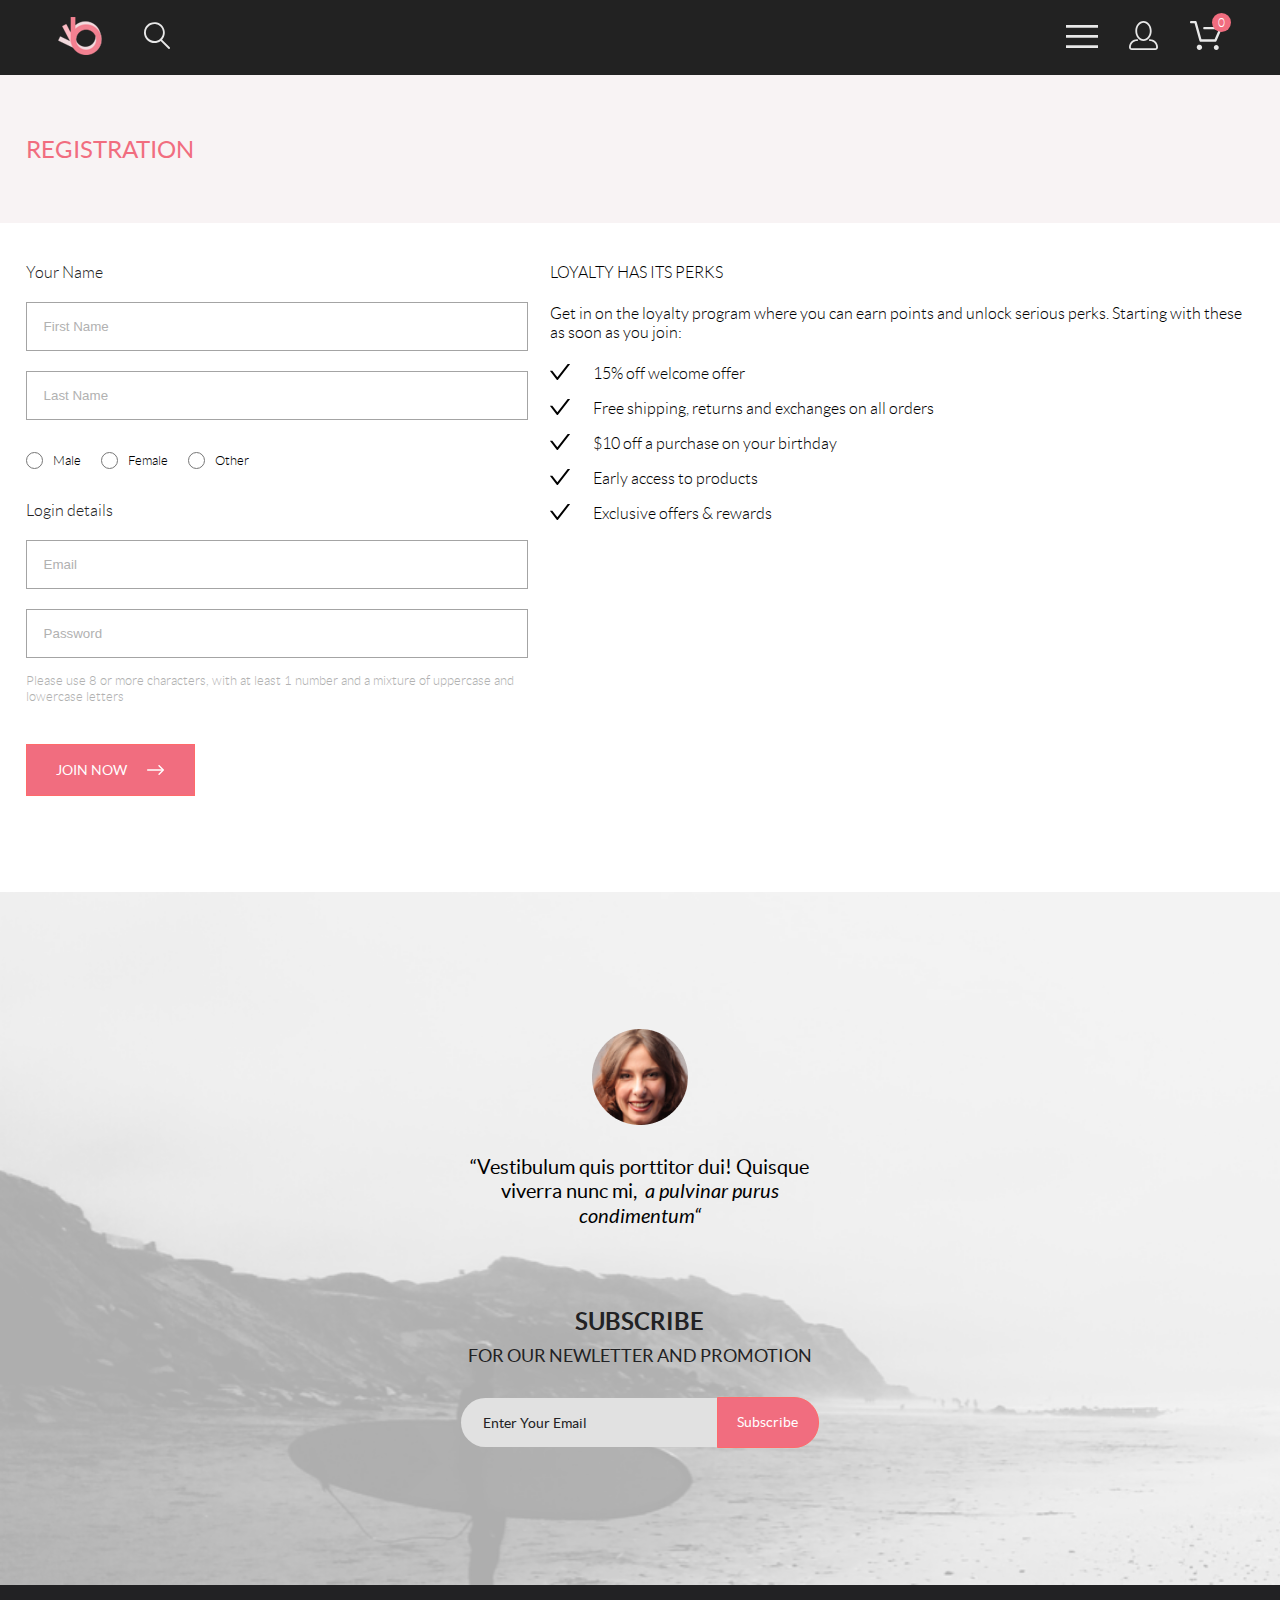
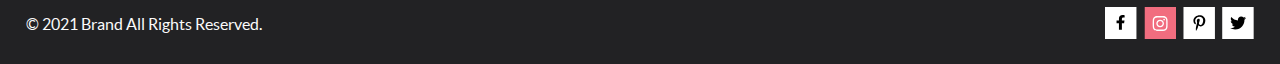
<file: registration.html>
<!DOCTYPE html>
<html lang="en">
	<head>
		<meta charset="UTF-8" />
		<meta http-equiv="X-UA-Compatible" content="IE=edge" />
		<meta name="viewport" content="width=device-width, initial-scale=1.0" />
		<title>Shop - registration</title>
		<link rel="stylesheet" href="./css/style.css" />
	</head>
	<body class="page">
		<!-- svg-sprite-start -->
		<div class="display-hide">
			<svg version="1.1" xmlns="http://www.w3.org/2000/svg" xmlns:xlink="http://www.w3.org/1999/xlink">
				<symbol id="person" viewBox="0 0 29 29">
					<path
						d="M14.5 19.937C19 19.937 22.656 15.464 22.656 9.968C22.656 4.472 19 0 14.5 0C13.3631 0.0217413 12.2463 0.303398 11.2351 0.823397C10.2239 1.34339 9.34507 2.08794 8.66602 3C7.12663 4.99573 6.30819 7.45381 6.34399 9.974C6.34399 15.465 10 19.937 14.5 19.937ZM14.5 1.813C18 1.813 20.844 5.472 20.844 9.969C20.844 14.466 17.998 18.125 14.5 18.125C11.002 18.125 8.15603 14.465 8.15503 9.969C8.15403 5.473 11 1.813 14.5 1.813ZM20.844 18.125C20.6036 18.125 20.373 18.2205 20.203 18.3905C20.033 18.5605 19.9375 18.7911 19.9375 19.0315C19.9375 19.2719 20.033 19.5025 20.203 19.6725C20.373 19.8425 20.6036 19.938 20.844 19.938C22.526 19.9399 24.1386 20.6088 25.3279 21.7982C26.5172 22.9875 27.1861 24.6 27.188 26.282C27.1875 26.5221 27.0918 26.7523 26.922 26.9221C26.7522 27.0918 26.5221 27.1875 26.282 27.188H2.71997C2.47985 27.1875 2.24975 27.0918 2.07996 26.9221C1.91016 26.7523 1.81449 26.5221 1.81396 26.282C1.81608 24.6001 2.48517 22.9877 3.67444 21.7985C4.86371 20.6092 6.47608 19.9401 8.15796 19.938C8.39824 19.938 8.62868 19.8425 8.79858 19.6726C8.96849 19.5027 9.06396 19.2723 9.06396 19.032C9.06396 18.7917 8.96849 18.5613 8.79858 18.3914C8.62868 18.2215 8.39824 18.126 8.15796 18.126C5.99541 18.1279 3.92201 18.9875 2.39258 20.5164C0.863144 22.0453 0.00264777 24.1185 0 26.281C0.000794067 27.0019 0.287502 27.693 0.797241 28.2027C1.30698 28.7125 1.99811 28.9992 2.71899 29H26.282C27.0027 28.9989 27.6936 28.7121 28.2031 28.2024C28.7126 27.6927 28.9992 27.0017 29 26.281C28.9974 24.1187 28.1372 22.0457 26.6083 20.5168C25.0793 18.9878 23.0063 18.1276 20.844 18.125Z"
					/>
				</symbol>
				<symbol id="loupe" viewBox="0 0 27 28">
					<path
						d="M19.0596 17.6259C20.6713 15.8658 21.6282 13.6048 21.7698 11.2225C21.9113 8.84018 21.2288 6.48173 19.8369 4.54318C18.445 2.60463 16.4285 1.20404 14.126 0.576619C11.8234 -0.0508009 9.3751 0.13316 7.19217 1.09761C5.00923 2.06205 3.22463 3.74825 2.13804 5.87302C1.05145 7.9978 0.729054 10.4318 1.225 12.7661C1.72094 15.1005 3.00501 17.1932 4.86158 18.6927C6.71814 20.1922 9.03413 21.0072 11.4206 21.0009C13.673 21.004 15.8645 20.27 17.6606 18.9109L25.4086 26.7179C25.4941 26.807 25.5965 26.8781 25.7099 26.927C25.8232 26.9759 25.9452 27.0017 26.0686 27.0029C26.1923 27.0033 26.3148 26.9782 26.4283 26.9292C26.5419 26.8801 26.6441 26.8082 26.7286 26.7179C26.9025 26.537 26.9997 26.2958 26.9997 26.0449C26.9997 25.794 26.9025 25.5528 26.7286 25.3719L19.0596 17.6259ZM2.88662 10.5009C2.89946 8.81563 3.41094 7.17187 4.35659 5.77685C5.30224 4.38183 6.63972 3.29801 8.20044 2.662C9.76115 2.02599 11.4752 1.86627 13.1266 2.20298C14.7779 2.53969 16.2926 3.35775 17.4797 4.55404C18.6668 5.75033 19.4732 7.27129 19.7972 8.92519C20.1212 10.5791 19.9483 12.2919 19.3002 13.8476C18.6522 15.4034 17.5581 16.7325 16.1559 17.6674C14.7536 18.6023 13.1059 19.1011 11.4206 19.1009C9.14916 19.0901 6.97482 18.1784 5.37484 16.566C3.77486 14.9537 2.87998 12.7724 2.88662 10.5009Z"
					/>
				</symbol>
				<symbol id="burger" viewBox="0 0 32 23">
					<path d="M0 23V20.31H32V23H0ZM0 12.76V10.07H32V12.76H0ZM0 2.69V0H32V2.69H0Z" />
				</symbol>
				<symbol id="basket" viewBox="0 0 33 29">
					<path
						d="M27.199 29C26.5512 28.9738 25.9396 28.6948 25.4952 28.2227C25.0509 27.7506 24.8094 27.1232 24.8225 26.475C24.8356 25.8269 25.1023 25.2097 25.5653 24.7559C26.0283 24.3022 26.6508 24.048 27.2991 24.048C27.9474 24.048 28.5697 24.3022 29.0327 24.7559C29.4957 25.2097 29.7624 25.8269 29.7755 26.475C29.7886 27.1232 29.5471 27.7506 29.1028 28.2227C28.6585 28.6948 28.0468 28.9738 27.399 29H27.199ZM7.75098 26.32C7.75098 25.79 7.90815 25.2718 8.20264 24.8311C8.49712 24.3904 8.91569 24.0469 9.4054 23.844C9.8951 23.6412 10.434 23.5881 10.9539 23.6915C11.4737 23.7949 11.9512 24.0502 12.326 24.425C12.7009 24.7998 12.9562 25.2773 13.0596 25.7972C13.163 26.317 13.1098 26.8559 12.907 27.3456C12.7041 27.8353 12.3606 28.2539 11.9199 28.5483C11.4792 28.8428 10.9611 29 10.431 29C10.0789 29.0003 9.73017 28.9311 9.40479 28.7966C9.0794 28.662 8.78374 28.4646 8.53467 28.2158C8.28559 27.9669 8.08805 27.6713 7.95325 27.3461C7.81844 27.0208 7.74902 26.6721 7.74902 26.32H7.75098ZM11.551 20.686C11.2916 20.6868 11.039 20.6024 10.8322 20.4457C10.6253 20.2891 10.4756 20.0689 10.406 19.819L5.573 2.36401H2.18005C1.86657 2.36401 1.56591 2.23947 1.34424 2.01781C1.12257 1.79614 0.998047 1.49549 0.998047 1.18201C0.998047 0.868519 1.12257 0.567873 1.34424 0.346205C1.56591 0.124537 1.86657 5.81268e-06 2.18005 5.81268e-06H6.46106C6.72055 -0.00080736 6.97309 0.0837201 7.17981 0.240568C7.38653 0.397416 7.53589 0.617884 7.60498 0.868006L12.438 18.323H25.616L29.999 8.27501H15.399C15.2409 8.27961 15.0834 8.25242 14.9359 8.19507C14.7884 8.13771 14.6539 8.05134 14.5404 7.94108C14.4269 7.83082 14.3366 7.69891 14.275 7.55315C14.2134 7.40739 14.1816 7.25075 14.1816 7.0925C14.1816 6.93426 14.2134 6.77762 14.275 6.63186C14.3366 6.4861 14.4269 6.35419 14.5404 6.24393C14.6539 6.13367 14.7884 6.0473 14.9359 5.98994C15.0834 5.93259 15.2409 5.90541 15.399 5.91001H31.812C32.0077 5.90996 32.2003 5.95866 32.3724 6.05172C32.5446 6.14478 32.6908 6.27926 32.798 6.44301C32.9058 6.60729 32.9714 6.79569 32.9889 6.99145C33.0063 7.18721 32.9752 7.38424 32.8981 7.565L27.493 19.977C27.4007 20.1876 27.249 20.3668 27.0565 20.4927C26.864 20.6186 26.6391 20.6858 26.4091 20.686H11.551Z"
					/>
				</symbol>
				<symbol id="close" viewBox="0 0 13 13">
					<path
						d="M7.4158 6.00409L11.7158 1.71409C11.9041 1.52579 12.0099 1.27039 12.0099 1.00409C12.0099 0.73779 11.9041 0.482395 11.7158 0.294092C11.5275 0.105788 11.2721 0 11.0058 0C10.7395 0 10.4841 0.105788 10.2958 0.294092L6.0058 4.59409L1.7158 0.294092C1.52749 0.105788 1.2721 -1.9841e-09 1.0058 0C0.739497 1.9841e-09 0.484102 0.105788 0.295798 0.294092C0.107495 0.482395 0.0017066 0.73779 0.0017066 1.00409C0.0017066 1.27039 0.107495 1.52579 0.295798 1.71409L4.5958 6.00409L0.295798 10.2941C0.20207 10.3871 0.127676 10.4977 0.0769072 10.6195C0.0261385 10.7414 0 10.8721 0 11.0041C0 11.1361 0.0261385 11.2668 0.0769072 11.3887C0.127676 11.5105 0.20207 11.6211 0.295798 11.7141C0.388761 11.8078 0.499362 11.8822 0.621222 11.933C0.743081 11.9838 0.873786 12.0099 1.0058 12.0099C1.13781 12.0099 1.26852 11.9838 1.39038 11.933C1.51223 11.8822 1.62284 11.8078 1.7158 11.7141L6.0058 7.41409L10.2958 11.7141C10.3888 11.8078 10.4994 11.8822 10.6212 11.933C10.7431 11.9838 10.8738 12.0099 11.0058 12.0099C11.1378 12.0099 11.2685 11.9838 11.3904 11.933C11.5122 11.8822 11.6228 11.8078 11.7158 11.7141C11.8095 11.6211 11.8839 11.5105 11.9347 11.3887C11.9855 11.2668 12.0116 11.1361 12.0116 11.0041C12.0116 10.8721 11.9855 10.7414 11.9347 10.6195C11.8839 10.4977 11.8095 10.3871 11.7158 10.2941L7.4158 6.00409Z"
					/>
				</symbol>
				<symbol id="facebook" viewBox="0 0 32 32">
					<path d="M31.4506 0H0V32H31.4506V0Z" fill="white" />
					<path
						d="M19.0884 16.28L19.5069 13.616H16.8902V11.8873C16.8902 11.1585 17.2557 10.4481 18.4277 10.4481H19.6172V8.17997C19.6172 8.17997 18.5377 8 17.5056 8C15.3507 8 13.9422 9.27593 13.9422 11.5857V13.616H11.5469V16.28H13.9422V22.72H16.8902V16.28H19.0884Z"
						fill="black"
					/>
				</symbol>
				<symbol id="instagram" viewBox="0 0 32 32">
					<path d="M32.1889 0H0.738281V32H32.1889V0Z" fill="#F16D7F" />
					<g clip-path="url(#clip0)">
						<path
							d="M16.139 12.6816C14.0238 12.6816 12.3177 14.3849 12.3177 16.4966C12.3177 18.6083 14.0238 20.3117 16.139 20.3117C18.2541 20.3117 19.9602 18.6083 19.9602 16.4966C19.9602 14.3849 18.2541 12.6816 16.139 12.6816ZM16.139 18.9769C14.7721 18.9769 13.6547 17.8646 13.6547 16.4966C13.6547 15.1287 14.7688 14.0164 16.139 14.0164C17.5092 14.0164 18.6233 15.1287 18.6233 16.4966C18.6233 17.8646 17.5058 18.9769 16.139 18.9769ZM21.0078 12.5255C21.0078 13.0203 20.6087 13.4154 20.1165 13.4154C19.621 13.4154 19.2252 13.0169 19.2252 12.5255C19.2252 12.0341 19.6243 11.6357 20.1165 11.6357C20.6087 11.6357 21.0078 12.0341 21.0078 12.5255ZM23.5386 13.4287C23.4821 12.2367 23.2094 11.1808 22.3347 10.3109C21.4634 9.44097 20.4058 9.1687 19.2119 9.10894C17.9814 9.03921 14.2932 9.03921 13.0627 9.10894C11.8721 9.16538 10.8145 9.43765 9.93987 10.3076C9.06522 11.1775 8.79584 12.2333 8.73597 13.4253C8.66613 14.6539 8.66613 18.3361 8.73597 19.5646C8.79251 20.7566 9.06522 21.8124 9.93987 22.6824C10.8145 23.5523 11.8688 23.8246 13.0627 23.8843C14.2932 23.9541 17.9814 23.9541 19.2119 23.8843C20.4058 23.8279 21.4634 23.5556 22.3347 22.6824C23.2061 21.8124 23.4788 20.7566 23.5386 19.5646C23.6085 18.3361 23.6085 14.6572 23.5386 13.4287ZM21.949 20.8828C21.6895 21.5335 21.1874 22.0349 20.5322 22.2972C19.5511 22.6857 17.2231 22.596 16.139 22.596C15.0548 22.596 12.7235 22.6824 11.7457 22.2972C11.0939 22.0382 10.5917 21.5369 10.329 20.8828C9.93987 19.9033 10.0297 17.5791 10.0297 16.4966C10.0297 15.4142 9.9432 13.0867 10.329 12.1105C10.5884 11.4597 11.0906 10.9583 11.7457 10.696C12.7268 10.3076 15.0548 10.3972 16.139 10.3972C17.2231 10.3972 19.5545 10.3109 20.5322 10.696C21.184 10.955 21.6862 11.4564 21.949 12.1105C22.3381 13.09 22.2483 15.4142 22.2483 16.4966C22.2483 17.5791 22.3381 19.9066 21.949 20.8828Z"
							fill="white"
						/>
					</g>
					<defs>
						<clipPath id="clip0-instagram">
							<rect width="14.8991" height="17" fill="white" transform="translate(8.68555 8)" />
						</clipPath>
					</defs>
				</symbol>
				<symbol id="pinterest" viewBox="0 0 32 32">
					<path d="M31.9252 0H0.474609V32H31.9252V0Z" fill="white" />
					<g clip-path="url(#clip0)">
						<path
							d="M16.7403 8.20312C13.5556 8.20312 10.4082 10.3406 10.4082 13.8C10.4082 16 11.6374 17.25 12.3823 17.25C12.6896 17.25 12.8666 16.3875 12.8666 16.1438C12.8666 15.8531 12.1309 15.2344 12.1309 14.025C12.1309 11.5125 14.0305 9.73125 16.4889 9.73125C18.6027 9.73125 20.1671 10.9406 20.1671 13.1625C20.1671 14.8219 19.506 17.9344 17.3642 17.9344C16.5913 17.9344 15.9302 17.3719 15.9302 16.5656C15.9302 15.3844 16.7496 14.2406 16.7496 13.0219C16.7496 10.9531 13.835 11.3281 13.835 13.8281C13.835 14.3531 13.9002 14.9344 14.133 15.4125C13.7046 17.2688 12.8293 20.0344 12.8293 21.9469C12.8293 22.5375 12.9131 23.1188 12.969 23.7094C13.0745 23.8281 13.0218 23.8156 13.1832 23.7563C14.7476 21.6 14.6917 21.1781 15.3994 18.3562C15.7812 19.0875 16.7683 19.4812 17.5505 19.4812C20.8469 19.4812 22.3275 16.2469 22.3275 13.3313C22.3275 10.2281 19.6643 8.20312 16.7403 8.20312Z"
							fill="black"
						/>
					</g>
					<defs>
						<clipPath id="clip0-pinterest">
							<rect width="11.9193" height="16" fill="white" transform="translate(10.4082 8)" />
						</clipPath>
					</defs>
				</symbol>
				<symbol id="twitter" viewBox="0 0 32 32">
					<path d="M31.6635 0H0.212891V32H31.6635V0Z" fill="white" />
					<g clip-path="url(#clip0)">
						<path
							d="M22.417 12.7405C22.427 12.8826 22.427 13.0248 22.427 13.1669C22.427 17.5019 19.1498 22.4969 13.1599 22.4969C11.3145 22.4969 9.60022 21.9588 8.1582 21.0248C8.4204 21.0552 8.67247 21.0654 8.94475 21.0654C10.4674 21.0654 11.8691 20.5476 12.9884 19.6644C11.5565 19.6339 10.3565 18.6898 9.94305 17.3903C10.1447 17.4207 10.3464 17.441 10.5582 17.441C10.8506 17.441 11.1431 17.4004 11.4153 17.3294C9.92291 17.0248 8.80355 15.705 8.80355 14.1111V14.0705C9.23715 14.3141 9.74139 14.4664 10.2758 14.4867C9.39849 13.8979 8.82373 12.8928 8.82373 11.7557C8.82373 11.1466 8.98504 10.5882 9.26741 10.1009C10.8708 12.0908 13.2809 13.3902 15.9833 13.5324C15.9329 13.2887 15.9027 13.035 15.9027 12.7811C15.9027 10.974 17.3548 9.50195 19.1598 9.50195C20.0976 9.50195 20.9446 9.89789 21.5396 10.5375C22.2757 10.3954 22.9816 10.1212 23.6068 9.74561C23.3648 10.507 22.8505 11.1466 22.1749 11.5527C22.8304 11.4817 23.4657 11.2989 24.0505 11.0451C23.6069 11.6948 23.0522 12.2735 22.417 12.7405Z"
							fill="black"
						/>
					</g>
					<defs>
						<clipPath id="clip0-twitter">
							<rect width="15.8924" height="16" fill="white" transform="translate(8.1582 8)" />
						</clipPath>
					</defs>
				</symbol>
			</svg>
		</div>
		<!-- svg-sprite-end -->

		<header class="header">
			<div class="my-container header__wrp">
				<div class="header__wrp-controls">
					<a class="header__logo" href="index.html">
						<img src="./img/logo.svg" alt="logo" width="44" height="38" />
					</a>
					<button class="header__btn" type="button" id="search-btn">
						<svg class="header__svg header__svg--search">
							<use xlink:href="#loupe"></use>
						</svg>
					</button>
					<form class="header__search-form" action="" id="search-form">
						<label class="header__search-form-label visually-hidden" for="search-inp">поиск</label>
						<input class="header__search-form-input" type="search" name="search" placeholder="Search" id="search-inp" />
					</form>
				</div>
				<nav class="header__wrp-controls">
					<button class="header__btn" type="button" id="burger-btn">
						<svg class="header__svg header__svg--burger">
							<use xlink:href="#burger"></use>
						</svg>
					</button>
					<a class="header__link" href="registration.html">
						<svg class="header__svg header__svg--person">
							<use xlink:href="#person"></use>
						</svg>
					</a>
					<a class="header__link" href="cart.html">
						<div class="header__basket">
							<svg class="header__svg header__svg--basket">
								<use xlink:href="#basket"></use>
							</svg>
							<div class="header__basket-count" id="basket-count">0</div>
						</div>
					</a>
				</nav>
			</div>
			<nav class="nav-menu" id="menu">
				<button class="nav-menu__btn" type="button" id="close-menu-btn">
					<svg class="nav-menu__btn-svg">
						<use xlink:href="#close"></use>
					</svg>
				</button>
				<h2 class="nav-menu__title">menu</h2>
				<ul class="nav-menu__list">
					<li class="nav-menu__item">
						<h3 class="nav-menu__item-title">man</h3>
						<ul class="nav-menu__item-sub-list">
							<li class="nav-menu__link">
								<a href="#"><div class="nav-menu__item-sub-item">Accessories</div></a>
							</li>
							<li class="nav-menu__link">
								<a href="#"><div class="nav-menu__item-sub-item">Bags</div></a>
							</li>
							<li class="nav-menu__link">
								<a href="#"><div class="nav-menu__item-sub-item">Denim</div></a>
							</li>
							<li class="nav-menu__link">
								<a href="#"><div class="nav-menu__item-sub-item">T-Shirts</div></a>
							</li>
						</ul>
					</li>
					<li class="nav-menu__item menu-item">
						<h3 class="nav-menu__item-title">woman</h3>
						<ul class="nav-menu__item-sub-list">
							<li class="nav-menu__link">
								<a href="#"><div class="nav-menu__item-sub-item">Accessories</div></a>
							</li>
							<li class="nav-menu__link">
								<a href="#"><div class="nav-menu__item-sub-item">Jackets & Coats</div></a>
							</li>
							<li class="nav-menu__link">
								<a href="#"><div class="nav-menu__item-sub-item">Polos</div></a>
							</li>
							<li class="nav-menu__link">
								<a href="#"><div class="nav-menu__item-sub-item">T-Shirts</div></a>
							</li>
							<li class="nav-menu__link">
								<a href="#"><div class="nav-menu__item-sub-item">Shirts</div></a>
							</li>
						</ul>
					</li>
					<li class="nav-menu__item menu-item">
						<h3 class="nav-menu__item-title">kids</h3>
						<ul class="nav-menu__item-sub-list">
							<li class="nav-menu__link">
								<a href="#"><div class="nav-menu__item-sub-item">Accessories</div></a>
							</li>
							<li class="nav-menu__link">
								<a href="#"><div class="nav-menu__item-sub-item">Jackets & Coats</div></a>
							</li>
							<li class="nav-menu__link">
								<a href="#"><div class="nav-menu__item-sub-item">Polos</div></a>
							</li>
							<li class="nav-menu__link">
								<a href="#"><div class="nav-menu__item-sub-item">T-Shirts</div></a>
							</li>
							<li class="nav-menu__link">
								<a href="#"><div class="nav-menu__item-sub-item">Shirts</div></a>
							</li>
							<li class="nav-menu__link">
								<a href="#"><div class="nav-menu__item-sub-item">Bags</div></a>
							</li>
						</ul>
					</li>
				</ul>
			</nav>
		</header>
		<main class="main">
			<section class="page-header">
				<div class="my-container">
					<h1 class="page-header__title">registration</h1>
				</div>
			</section>
			<div class="my-container flex-wrp">
				<section class="registration">
					<h2 class="visually-hidden">registration form</h2>
					<form class="registration__form" action="">
						<fieldset class="registration__wrp">
							<legend class="registration__form-title">Your Name</legend>
							<label class="visually-hidden" for="first-name">First Name</label>
							<input class="registration__form-input" type="text" name="first-name" placeholder="First Name" id="first-name" />
							<label class="visually-hidden" for="last-name">Last Name</label>
							<input class="registration__form-input" type="text" name="last-name" placeholder="Last Name" id="last-name" />
						</fieldset>
						<fieldset class="gender-box">
							<legend class="visually-hidden gender-box__title">gender</legend>
							<input class="gender-box__input" type="radio" name="gender" id="male" value="male" />
							<label class="gender-box__label" for="male">Male</label>
							<input class="gender-box__input" type="radio" name="gender" id="female" value="female" />
							<label class="gender-box__label" for="female">Female</label>
							<input class="gender-box__input" type="radio" name="gender" id="other" value="other" />
							<label class="gender-box__label" for="other">Other</label>
						</fieldset>
						<fieldset class="registration__wrp">
							<legend class="registration__form-title">Login details</legend>
							<label class="visually-hidden" for="reg-email">email</label>
							<input class="registration__form-input" type="email" name="email" placeholder="Email" id="reg-email" required />
							<input class="registration__form-input" type="password" name="password" placeholder="Password" id="password" required />
							<label class="registration__form-label" for="password"
								>Please use 8 or more characters, with at least 1 number and a mixture of uppercase and lowercase letters
							</label>
						</fieldset>
						<button class="registration__form-btn" type="submit"><span>join now</span></button>
					</form>
				</section>
				<section class="loyalty">
					<h2 class="loyalty__title">loyalty has its perks</h2>
					<p class="loyalty__desc">
						Get in on the loyalty program where you can earn points and unlock serious perks. Starting with these as soon as you join:
					</p>
					<ul class="loyalty__list">
						<li class="loyalty__item">15% off welcome offer</li>
						<li class="loyalty__item">Free shipping, returns and exchanges on all orders</li>
						<li class="loyalty__item">$10 off a purchase on your birthday</li>
						<li class="loyalty__item">Early access to products</li>
						<li class="loyalty__item">Exclusive offers & rewards</li>
					</ul>
				</section>
			</div>
		</main>
		<footer class="footer">
			<section class="subscribe">
				<h2 class="visually-hidden">subscribe container</h2>
				<div class="my-container subscribe__wrp">
					<article class="subscribe-quote">
						<h3 class="visually-hidden">subscribe quote</h3>
						<img class="subscribe-quote__img" src="./img/women.png" alt="women" width="96" height="96" />
						<p class="subscribe-quote__text">
							“Vestibulum quis porttitor dui! Quisque viverra nunc mi,&nbsp;
							<span class="subscribe-quote__text subscribe-quote__text--italic">a pulvinar purus condimentum“</span>
						</p>
					</article>
					<form class="subscribe-form" action="">
						<div class="subscribe-form__legend">
							<h3 class="subscribe-form__legend-title">subscribe</h3>
							<p class="subscribe-form__legend-desc">for our newletter and promotion</p>
						</div>
						<div class="subscribe-form__controls">
							<label class="subscribe-form__controls-label visually-hidden" for="email">email</label>
							<input class="subscribe-form__controls-input" id="email" type="email" name="email" placeholder="Enter Your Email" required />
							<button class="subscribe-form__controls-btn" type="submit">Subscribe</button>
						</div>
					</form>
				</div>
			</section>
			<section class="my-container footer__wrp">
				<h2 class="visually-hidden">copyright & socials</h2>
				<p class="footer__copyright">© 2021 Brand All Rights Reserved.</p>
				<ul class="socials">
					<li class="socials__item">
						<a class="socials__item-link" href="#">
							<svg class="socials__item-svg">
								<use xlink:href="#facebook"></use>
							</svg>
						</a>
					</li>
					<li class="socials__item">
						<a class="socials__item-link" href="#">
							<svg class="socials__item-svg">
								<use xlink:href="#instagram"></use>
							</svg>
						</a>
					</li>
					<li class="socials__item">
						<a class="socials__item-link" href="#">
							<svg class="socials__item-svg">
								<use xlink:href="#pinterest"></use>
							</svg>
						</a>
					</li>
					<li class="socials__item">
						<a class="socials__item-link" href="#">
							<svg class="socials__item-svg">
								<use xlink:href="#twitter"></use>
							</svg>
						</a>
					</li>
				</ul>
			</section>
		</footer>
		<script src="./scripts/index.js"></script>
	</body>
</html>
</file>
<file: css/style.css>
@font-face {
  font-family: "Lato";
  font-weight: 300;
  src: url(../fonts/lato-light-webfont.woff2) format("woff2"), url(../fonts/lato-light-webfont.woff) format("woff");
}
@font-face {
  font-family: "Lato";
  font-weight: 400;
  src: url(../fonts/lato-regular-webfont.woff2) format("woff2"), url(../fonts/lato-regular-webfont.woff) format("woff");
}
@font-face {
  font-family: "Lato";
  font-weight: 400;
  font-style: italic;
  src: url(../fonts/lato-italic-webfont.woff2) format("woff2"), url(../fonts/lato-italic-webfont.woff) format("woff");
}
@font-face {
  font-family: "Lato";
  font-weight: 700;
  src: url(../fonts/lato-bold-webfont.woff2) format("woff2"), url(../fonts/lato-bold-webfont.woff) format("woff");
}
@font-face {
  font-family: "Lato";
  font-weight: 900;
  src: url(../fonts/lato-black-webfont.woff2) format("woff2"), url(../fonts/lato-black-webfont.woff) format("woff");
}
/* http://meyerweb.com/eric/tools/css/reset/ 
   v2.0 | 20110126
   License: none (public domain)
*/
html, body, div, span, applet, object, iframe,
h1, h2, h3, h4, h5, h6, p, blockquote, pre,
a, abbr, acronym, address, big, cite, code,
del, dfn, em, img, ins, kbd, q, s, samp,
small, strike, strong, sub, sup, tt, var,
b, u, i, center,
dl, dt, dd, ol, ul, li,
fieldset, form, label, legend,
table, caption, tbody, tfoot, thead, tr, th, td,
article, aside, canvas, details, embed,
figure, figcaption, footer, header, hgroup,
menu, nav, output, ruby, section, summary,
time, mark, audio, video {
  margin: 0;
  padding: 0;
  border: 0;
  font-size: 100%;
  font-weight: unset;
  vertical-align: baseline;
}

/* HTML5 display-role reset for older browsers */
article, aside, details, figcaption, figure,
footer, header, hgroup, menu, nav, section {
  display: block;
}

body {
  line-height: 1;
}

ol, ul {
  list-style: none;
}

blockquote, q {
  quotes: none;
}

blockquote:before, blockquote:after,
q:before, q:after {
  content: "";
  content: none;
}

table {
  border-collapse: collapse;
  border-spacing: 0;
}

a {
  text-decoration: none;
  color: unset;
}

button {
  border: none;
  background-color: transparent;
  padding: unset;
}

button:focus,
button:focus-visible {
  outline: none;
}

input {
  margin: 0;
}

*, *::before, *::after {
  box-sizing: unset;
}

.visually-hidden {
  position: absolute;
  white-space: nowrap;
  width: 1px;
  height: 1px;
  overflow: hidden;
  border: 0;
  padding: 0;
  clip: rect(0 0 0 0);
  clip-path: inset(50%);
  margin: -1px;
}

.display-hide {
  display: none;
}

.display-show {
  display: block;
}

.page {
  font-family: "Lato", "Arial", sans-serif;
  font-weight: 400;
  font-style: normal;
  font-size: 14px;
  line-height: 17px;
}

.my-container {
  width: 1140px;
  margin: 0 auto;
}
@media (max-width: 1599px) {
  .my-container {
    width: 96%;
  }
}
@media (max-width: 767px) {
  .my-container {
    width: 95%;
  }
}

.flex-wrp {
  display: flex;
}
@media (max-width: 767px) {
  .flex-wrp {
    flex-direction: column;
    align-items: center;
    justify-content: center;
  }
}

.opacity-container::after {
  content: "";
  position: absolute;
  top: 0;
  left: 0;
  right: 0;
  bottom: 0;
  z-index: 1;
  background-color: black;
  opacity: 0.5;
}

.breadcrumb {
  margin-bottom: 0;
}
.breadcrumb-item {
  color: #636363;
  font-family: "Lato", "Arial", sans-serif;
  font-weight: 300;
  font-style: normal;
  font-size: 14px;
  line-height: 17px;
  text-transform: uppercase;
}
.breadcrumb-item.active {
  color: #f16d7f;
  font-family: "Lato", "Arial", sans-serif;
  font-weight: 700;
  font-style: normal;
  font-size: 14px;
  line-height: 17px;
  text-transform: uppercase;
}

.carousel-control-prev,
.carousel-control-next {
  color: black;
}
.carousel-control-prev:hover,
.carousel-control-next:hover {
  color: #3a3838;
}
.carousel-control-prev:focus,
.carousel-control-next:focus {
  color: #ff6a6a;
}
.carousel-control-prev:active,
.carousel-control-next:active {
  color: #f16d7f;
}

.btn-transparent.dropdown-toggle {
  font-family: "Lato", "Arial", sans-serif;
  font-weight: 400;
  font-style: normal;
  font-size: 14px;
  line-height: 17px;
  text-transform: uppercase;
  color: #6f6e6e;
}
@media (max-width: 767px) {
  .btn-transparent.dropdown-toggle {
    font-family: "Lato", "Arial", sans-serif;
    font-weight: 400;
    font-style: normal;
    font-size: 10px;
    line-height: 12px;
    text-transform: uppercase;
  }
}

.dropdown-menu-transparent {
  color: #636363;
  background-color: #ffffff;
  border: none;
}

.dropdown-menu-transparent .dropdown-item {
  color: #636363;
  box-sizing: border-box;
}

.dropdown-menu-transparent .dropdown-item:hover,
.dropdown-menu-transparent .dropdown-item:focus {
  color: #fff;
  background-color: #3a3838;
}

.dropdown-menu-transparent .dropdown-item.active,
.dropdown-menu-transparent .dropdown-item:active {
  color: #fff;
  background-color: #f16d7f;
}

.header {
  background-color: #222222;
  position: relative;
}
.header__wrp {
  display: flex;
  align-items: center;
  justify-content: space-between;
  height: 75px;
  box-sizing: border-box;
}
@media (max-width: 1599px) {
  .header__wrp {
    padding: 0 32px;
  }
}
@media (max-width: 767px) {
  .header__wrp {
    padding: 0 16px;
  }
}
.header__wrp-controls {
  display: flex;
  align-items: center;
  justify-content: center;
  position: relative;
}
.header__logo {
  margin: 0 41px 0 0;
}
.header__logo:hover {
  opacity: 0.13;
}
.header__logo:active {
  opacity: 0.5;
}
.header__logo:focus {
  outline: 2px solid #ff6a6a;
}
.header__search-form {
  position: absolute;
  left: 100%;
  height: 30px;
  width: 0px;
  top: -80px;
  transition-property: top, width;
  transition-duration: 0.5s;
  transition-timing-function: ease-out;
  visibility: hidden;
}
.header__search-form--open {
  top: 5px;
  width: 400px;
  visibility: visible;
}
@media (max-width: 767px) {
  .header__search-form--open {
    width: 140px;
  }
}
.header__search-form-input {
  height: 100%;
  width: 100%;
  margin-left: 10px;
  background-color: #ffffff;
  border: 1px solid #ff6a6a;
}
.header__search-form-input:hover {
  outline: 2px solid #6f6e6e;
}
.header__search-form-input:focus {
  outline: 2px solid #ff6a6a;
}
.header__search-form-input::placeholder {
  color: #b1b1b1;
}
.header__link {
  margin: 0 0 0 31px;
}
@media (max-width: 767px) {
  .header__link {
    display: none;
  }
}
.header__svg {
  fill: #e8e8e8;
}
.header__svg--search {
  width: 27px;
  height: 28px;
}
.header__svg--burger {
  width: 32px;
  height: 23px;
}
.header__svg--person {
  width: 29px;
  height: 29px;
}
.header__svg--basket {
  width: 33px;
  height: 29px;
}
.header__btn:hover .header__svg {
  fill: #f16d7f;
}
.header__btn:active .header__svg {
  fill: #6f6e6e;
}
.header__btn:focus {
  outline: 2px solid #ff6a6a;
}
.header__link:hover .header__svg {
  fill: #f16d7f;
}
.header__link:active .header__svg {
  fill: #6f6e6e;
}
.header__link:focus {
  outline: 2px solid #ff6a6a;
}
.header__basket {
  position: relative;
  display: inline-block;
  height: 30px;
}
.header__basket-count {
  position: absolute;
  top: -8px;
  right: -9px;
  width: 19px;
  height: 19px;
  border-radius: 50%;
  background-color: #f16d7f;
  color: #ffffff;
  font-family: "Lato", "Arial", sans-serif;
  font-weight: 300;
  font-style: normal;
  font-size: 12px;
  line-height: 14px;
  display: flex;
  align-items: center;
  justify-content: center;
}

.nav-menu {
  position: absolute;
  z-index: 10;
  right: 0;
  top: -1000px;
  width: 232px;
  min-height: 764px;
  background-color: #ffffff;
  box-shadow: 6px 4px 35px rgba(0, 0, 0, 0.21);
  padding: 37px 34px;
  box-sizing: border-box;
  visibility: hidden;
  transition-property: top;
  transition-duration: 0.3s;
  transition-timing-function: ease-out;
}
.nav-menu--open {
  top: 100%;
  visibility: visible;
}
.nav-menu__btn {
  margin: 16px;
  position: absolute;
  right: 0;
  top: 0;
  border: none;
  background: none;
}
.nav-menu__btn-svg {
  fill: #6f6e6e;
  width: 13px;
  height: 13px;
}
.nav-menu__btn:hover .nav-menu__btn-svg {
  fill: #f16d7f;
}
.nav-menu__btn:active .nav-menu__btn-svg {
  fill: #6f6e6e;
}
.nav-menu__btn:focus {
  outline: 2px solid #ff6a6a;
}
.nav-menu__title {
  font-family: "Lato", "Arial", sans-serif;
  font-weight: 700;
  font-style: normal;
  font-size: 14px;
  line-height: 17px;
  text-transform: uppercase;
  margin-bottom: 24px;
}
.nav-menu__item-title {
  text-transform: uppercase;
  color: #f16d7f;
  margin: 20px auto 12px auto;
}
.nav-menu__item-sub-item {
  color: #6f6e6e;
  padding: 6px 20px;
}
.nav-menu__link:hover {
  background-color: #f1e4e6;
}
.nav-menu__link:active {
  background-color: #f16d7f;
}
.nav-menu__link:focus-within {
  outline: 2px solid #ff6a6a;
}

.brand {
  display: flex;
  position: relative;
}
.brand__img {
  max-width: 800px;
  width: 50%;
  height: auto;
}
@media (max-width: 767px) {
  .brand__img {
    display: none;
  }
}
.brand__wrp {
  background-color: #f1e4e6;
  flex-grow: 1;
  padding: 0 0 0 76px;
  display: flex;
  align-items: center;
  justify-content: unset;
}
@media (max-width: 1599px) {
  .brand__wrp {
    padding: 0 0 0 52px;
  }
}
@media (max-width: 767px) {
  .brand__wrp {
    padding: 0 0 0 68px;
    min-height: 363px;
  }
}
.brand__wrp::before {
  content: "";
  width: 12px;
  height: 92px;
  background-color: #f16d7f;
  margin: 0 16px 0 -12px;
}
@media (max-width: 767px) {
  .brand__wrp::before {
    height: 61px;
  }
}
.brand__title {
  font-family: "Lato", "Arial", sans-serif;
  font-weight: 900;
  font-style: normal;
  font-size: 48px;
  line-height: 58px;
  text-transform: uppercase;
}
@media (max-width: 1599px) {
  .brand__title {
    font-family: "Lato", "Arial", sans-serif;
    font-weight: 900;
    font-style: normal;
    font-size: 44px;
    line-height: 53px;
  }
}
@media (max-width: 767px) {
  .brand__title {
    font-family: "Lato", "Arial", sans-serif;
    font-weight: 900;
    font-style: normal;
    font-size: 38px;
    line-height: 46px;
  }
}
.brand__subtitle {
  display: flex;
  font-family: "Lato", "Arial", sans-serif;
  font-weight: 900;
  font-style: normal;
  font-size: 32px;
  line-height: 38px;
  text-transform: uppercase;
}
@media (max-width: 1599px) {
  .brand__subtitle {
    font-family: "Lato", "Arial", sans-serif;
    font-weight: 900;
    font-style: normal;
    font-size: 24px;
    line-height: 29px;
  }
}
@media (max-width: 767px) {
  .brand__subtitle {
    font-family: "Lato", "Arial", sans-serif;
    font-weight: 900;
    font-style: normal;
    font-size: 20px;
    line-height: 24px;
  }
}
.brand__subtitle--pink {
  color: #f16d7f;
}

.sales {
  margin-top: 63px;
}
@media (max-width: 1599px) {
  .sales {
    margin-top: 19px;
  }
}
@media (max-width: 767px) {
  .sales {
    margin-top: 64px;
  }
}
.sales__list {
  display: flex;
  justify-content: space-between;
  flex-wrap: wrap;
}
.sales__item {
  width: 31.5%;
  min-height: 260px;
  position: relative;
  background-size: 100%;
}
@media (max-width: 1599px) {
  .sales__item {
    min-height: 168px;
  }
}
@media (max-width: 767px) {
  .sales__item {
    width: 100%;
    margin-bottom: 32px;
    min-height: 247px;
  }
}
.sales__item::after {
  content: "";
  position: absolute;
  top: 0;
  left: 0;
  right: 0;
  bottom: 0;
  z-index: 1;
  background-color: #211616;
  opacity: 0.7;
}
.sales__item:hover {
  opacity: 0.5;
}
.sales__item--women {
  background-image: url("../img/bg-women.jpg");
}
.sales__item--men {
  background-image: url("../img/bg-man.jpg");
}
.sales__item--kids {
  background-image: url("../img/bg-kid.jpg");
}
.sales__item--accesories {
  width: 100%;
  min-height: 180px;
  margin-top: 30px;
  background-image: url("../img/bg-accesories.jpg");
}
@media (max-width: 1599px) {
  .sales__item--accesories {
    margin-top: 20px;
    min-height: 116px;
  }
}
@media (max-width: 767px) {
  .sales__item--accesories {
    margin: 0;
    min-height: 111px;
  }
}
.sales__item-link {
  width: 100%;
  height: 100%;
  position: relative;
  display: flex;
  align-items: center;
  justify-content: center;
  flex-direction: column;
  z-index: 2;
}
.sales__item-link:focus {
  outline: 2px solid #ff6a6a;
}
.sales__item-text {
  font-family: "Lato", "Arial", sans-serif;
  font-weight: 300;
  font-style: normal;
  font-size: 16px;
  line-height: 19px;
  text-transform: uppercase;
  text-align: center;
  color: #ffffff;
}
.sales__item-title {
  font-family: "Lato", "Arial", sans-serif;
  font-weight: 700;
  font-style: normal;
  font-size: 24px;
  line-height: 29px;
  text-transform: uppercase;
  text-align: center;
  color: #f16d7f;
}

.products {
  display: flex;
  align-items: center;
  justify-content: center;
  flex-direction: column;
  margin-top: 96px;
  margin-bottom: 96px;
}
@media (max-width: 1599px) {
  .products {
    margin-top: 155px;
    margin-bottom: 65px;
  }
}
@media (max-width: 767px) {
  .products {
    margin-top: 64px;
    margin-bottom: 96px;
  }
}
.products__title {
  font-family: "Lato", "Arial", sans-serif;
  font-weight: 400;
  font-style: normal;
  font-size: 30px;
  line-height: 36px;
  color: #222222;
}
.products__title-desc {
  color: #9f9f9f;
  margin-top: 6px;
  margin-bottom: 48px;
}
@media (max-width: 1599px) {
  .products__title-desc {
    margin-top: 3px;
    margin-bottom: 73px;
  }
}
@media (max-width: 767px) {
  .products__title-desc {
    margin-top: 3px;
    margin-bottom: 64px;
  }
}
.products__list {
  display: flex;
  flex-wrap: wrap;
  justify-content: space-between;
  align-content: space-between;
}
@media (max-width: 1599px) {
  .products__list {
    justify-content: space-around;
    max-width: 1400px;
  }
}
@media (max-width: 767px) {
  .products__list {
    justify-content: center;
  }
}
.products__item:nth-child(-n+3) {
  margin-bottom: 30px;
}
@media (max-width: 1599px) {
  .products__item:nth-child(-n+4) {
    margin-bottom: 16px;
  }
}
@media (max-width: 767px) {
  .products__item {
    margin-bottom: 16px;
  }
  .products__item:last-child {
    margin: 0;
  }
}
.products__btn {
  min-height: 47px;
  width: 211px;
  transition-property: outline;
  transition-duration: 0.1s;
  transition-timing-function: linear;
  border: 1px solid #ff6a6a;
  background-color: transparent;
  color: #f26376;
  margin-top: 49px;
}
.products__btn:hover {
  background-color: #f16d7f;
  color: #ffffff;
}
.products__btn:focus {
  outline: 2px solid #ff6a6a !important;
}
.products__btn:active {
  outline: 4px solid #ff6a6a !important;
}
@media (max-width: 1599px) {
  .products__btn {
    margin-top: 33px;
  }
}
@media (max-width: 767px) {
  .products__btn {
    margin-top: 41px;
  }
}

.product {
  min-height: 581px;
  width: 360px;
  background-color: #f8f8f8;
}
.product__image-box {
  position: relative;
  background-color: #3a3838;
  display: flex;
  align-items: center;
  justify-content: center;
}
.product__image {
  z-index: 2;
}
.product__image-box:focus-within .product__image, .product__image-box:hover .product__image {
  z-index: 0;
  opacity: 0.13;
}
.product__btn {
  position: absolute;
  z-index: 1;
  display: flex;
  align-items: center;
  justify-content: space-around;
  transition-property: outline;
  transition-duration: 0.1s;
  transition-timing-function: linear;
  border: 1px solid #ffffff;
  background-color: transparent;
  color: #ffffff;
  width: 138px;
  min-height: 43px;
}
.product__btn:hover {
  background-color: #f16d7f;
  color: #ffffff;
}
.product__btn:focus {
  outline: 2px solid #ff6a6a !important;
}
.product__btn:active {
  outline: 4px solid #ff6a6a !important;
}
.product__btn::before {
  content: url(../img/white-basket.svg);
  width: 27px;
  height: 25px;
}
.product__info {
  padding: 25px 28px 20px 17px;
}
.product__info-title {
  font-family: "Lato", "Arial", sans-serif;
  font-weight: 400;
  font-style: normal;
  font-size: 13px;
  line-height: 16px;
  text-transform: uppercase;
}
.product__info-desc {
  font-family: "Lato", "Arial", sans-serif;
  font-weight: 300;
  font-style: normal;
  font-size: 14px;
  line-height: 17px;
  color: #5d5d5d;
  margin: 13px auto 18px auto;
}
.product__info-price {
  font-family: "Lato", "Arial", sans-serif;
  font-weight: 400;
  font-style: normal;
  font-size: 16px;
  line-height: 19px;
  color: #f16d7f;
}

.offers {
  background-color: #222224;
}
.offers__list {
  display: flex;
  align-items: center;
  justify-content: space-between;
  min-height: 341px;
}
@media (max-width: 1599px) {
  .offers__list {
    min-height: 610px;
    flex-direction: column;
    justify-content: space-evenly;
  }
}
@media (max-width: 767px) {
  .offers__list {
    min-height: 610px;
    flex-direction: column;
    justify-content: space-evenly;
  }
}
.offers__item {
  display: flex;
  align-items: center;
  justify-content: center;
  flex-direction: column;
  width: 360px;
}
.offers__item--truck::before {
  content: url(../img/truck.svg);
  width: 46px;
  height: 32px;
  margin-bottom: 28px;
}
.offers__item--percent::before {
  content: url(../img/percent.svg);
  width: 40px;
  height: 40px;
  margin-bottom: 19px;
}
.offers__item--crown::before {
  content: url(../img/crown.svg);
  width: 48px;
  height: 35px;
  margin-bottom: 25px;
}
.offers__item-title {
  font-family: "Lato", "Arial", sans-serif;
  font-weight: 400;
  font-style: normal;
  font-size: 20px;
  line-height: 24px;
  color: #fbfbfb;
  margin-bottom: 16px;
}
.offers__item-desc {
  font-family: "Lato", "Arial", sans-serif;
  font-weight: 300;
  font-style: normal;
  font-size: 14px;
  line-height: 17px;
  color: #fbfbfb;
  padding: 0 30px;
  text-align: center;
}

.page-header {
  background-color: #f8f3f4;
  min-height: 148px;
  display: flex;
  align-items: center;
  justify-content: center;
}
.page-header__title {
  font-family: "Lato", "Arial", sans-serif;
  font-weight: 400;
  font-style: normal;
  font-size: 24px;
  line-height: 29px;
  text-transform: uppercase;
  color: #f16d7f;
}
@media (max-width: 767px) {
  .page-header__title {
    text-align: center;
  }
}
.page-header__wrp {
  display: flex;
  align-items: center;
  justify-content: space-between;
}
@media (max-width: 767px) {
  .page-header__wrp {
    flex-direction: column;
    justify-content: space-between;
  }
}
@media (max-width: 767px) {
  .page-header__nav {
    margin-top: 32px;
    margin-bottom: 22px;
  }
}

.registration {
  min-width: 360px;
  margin-top: 64px;
  margin-bottom: 96px;
}
@media (max-width: 1599px) {
  .registration {
    margin-top: 40px;
  }
}
@media (max-width: 767px) {
  .registration {
    margin: 40px 8px;
    min-width: unset;
    width: 100%;
  }
}
.registration__wrp {
  display: flex;
  flex-direction: column;
}
.registration__form-title {
  font-family: "Lato", "Arial", sans-serif;
  font-weight: 300;
  font-style: normal;
  font-size: 16px;
  line-height: 19px;
  color: #222222;
}
.registration__form-input {
  background-color: #ffffff;
  border: 1px solid #a4a4a4;
  padding-left: 17px;
  margin-top: 20px;
  height: 45px;
}
.registration__form-input:hover {
  outline: 2px solid #6f6e6e;
}
.registration__form-input:focus {
  outline: 2px solid #ff6a6a;
}
.registration__form-input::placeholder {
  color: #b1b1b1;
}
.registration__form-label {
  font-family: "Lato", "Arial", sans-serif;
  font-weight: 300;
  font-style: normal;
  font-size: 13px;
  line-height: 16px;
  color: #b1b1b1;
  margin-top: 15px;
}
.registration__form-btn {
  transition-property: outline;
  transition-duration: 0.1s;
  transition-timing-function: linear;
  border: 1px solid #ff6a6a;
  background-color: #f16d7f;
  color: #ffffff;
  min-height: 50px;
  width: 167px;
  margin-top: 39px;
  font-family: "Lato", "Arial", sans-serif;
  font-weight: 400;
  font-style: normal;
  font-size: 14px;
  line-height: 17px;
  text-transform: uppercase;
}
.registration__form-btn:hover {
  background-color: transparent;
  color: #f16d7f;
}
.registration__form-btn:focus {
  outline: 2px solid #6f6e6e !important;
}
.registration__form-btn:active {
  outline: 4px solid #ff6a6a !important;
}
.registration__form-btn::after {
  content: url(../img/arrow.svg);
  width: 17px;
  height: 10px;
  margin-left: 20px;
}
.registration__form-btn:hover::after {
  content: url(../img/pink-arrow.svg);
}

.gender-box {
  display: flex;
  align-items: center;
  height: 81px;
}
.gender-box__input {
  background-color: #ffffff;
  border: 1px solid #a4a4a4;
  height: 17px;
  width: 17px;
  color: black;
  margin-right: 10px;
}
.gender-box__input:hover {
  outline: 2px solid #6f6e6e;
}
.gender-box__input:focus {
  outline: 2px solid #ff6a6a;
}
.gender-box__input::placeholder {
  color: #b1b1b1;
}
.gender-box__label {
  font-family: "Lato", "Arial", sans-serif;
  font-weight: 300;
  font-style: normal;
  font-size: 13px;
  line-height: 16px;
  color: black;
  margin-right: 20px;
}

.loyalty {
  margin-left: 128px;
  margin-top: 64px;
  font-family: "Lato", "Arial", sans-serif;
  font-weight: 300;
  font-style: normal;
  font-size: 24px;
  line-height: 29px;
  color: black;
}
@media (max-width: 1599px) {
  .loyalty {
    margin-top: 40px;
    margin-left: 22px;
    font-family: "Lato", "Arial", sans-serif;
    font-weight: 300;
    font-style: normal;
    font-size: 16px;
    line-height: 19px;
  }
}
@media (max-width: 767px) {
  .loyalty {
    margin-top: 0;
    margin-left: 0;
    margin-bottom: 100px;
    font-family: "Lato", "Arial", sans-serif;
    font-weight: 300;
    font-style: normal;
    font-size: 16px;
    line-height: 19px;
  }
}
.loyalty__title {
  text-transform: uppercase;
}
.loyalty__desc {
  margin: 22px auto;
}
.loyalty__item {
  margin-bottom: 16px;
  display: flex;
}
.loyalty__item::before {
  content: url(../img/check-mark.svg);
  width: 20px;
  height: 16px;
  margin-right: 23px;
}
.loyalty__item:last-child {
  margin-bottom: 0;
}

.cart-wrp {
  display: flex;
}
@media (max-width: 1599px) {
  .cart-wrp {
    flex-direction: column;
    align-items: center;
    justify-content: center;
  }
}
@media (max-width: 767px) {
  .cart-wrp {
    flex-direction: column;
    align-items: center;
    justify-content: center;
  }
}

.cart-products {
  min-width: 652px;
  margin-top: 96px;
}
@media (max-width: 1599px) {
  .cart-products {
    margin-top: 59px;
    min-width: unset;
    width: 100%;
  }
}
@media (max-width: 767px) {
  .cart-products {
    margin-top: 39px;
    min-width: unset;
    width: 100%;
  }
}
.cart-products__item {
  margin-bottom: 40px;
}
@media (max-width: 767px) {
  .cart-products__item {
    margin-bottom: 32px;
  }
}
.cart-products__item:last-child {
  margin-bottom: 0;
}
.cart-products__controls {
  display: flex;
  justify-content: space-between;
  margin-top: 73px;
  margin-bottom: 128px;
}
@media (max-width: 1599px) {
  .cart-products__controls {
    margin-top: 62px;
    margin-bottom: 64px;
    justify-content: space-evenly;
  }
}
@media (max-width: 767px) {
  .cart-products__controls {
    margin-top: 30px;
    margin-bottom: 48px;
    justify-content: space-between;
  }
}
.cart-products__btn {
  transition-property: outline;
  transition-duration: 0.1s;
  transition-timing-function: linear;
  border: 1px solid #a4a4a4;
  background-color: transparent;
  color: black;
  font-family: "Lato", "Arial", sans-serif;
  font-weight: 300;
  font-style: normal;
  font-size: 14px;
  line-height: 17px;
  text-transform: uppercase;
  min-height: 49px;
  width: 229px;
}
.cart-products__btn:hover {
  background-color: #f16d7f;
  color: #ffffff;
}
.cart-products__btn:focus {
  outline: 2px solid #ff6a6a !important;
}
.cart-products__btn:active {
  outline: 4px solid #ff6a6a !important;
}
@media (max-width: 767px) {
  .cart-products__btn {
    font-family: "Lato", "Arial", sans-serif;
    font-weight: 400;
    font-style: normal;
    font-size: 12px;
    line-height: 14px;
    width: 174px;
  }
}

.cart-product {
  display: flex;
  box-shadow: 17px 19px 24px 0 #00000021;
}
@media (max-width: 767px) {
  .cart-product__image {
    width: 143px;
    height: 188px;
  }
}
.cart-product__title {
  font-family: "Lato", "Arial", sans-serif;
  font-weight: 400;
  font-style: normal;
  font-size: 24px;
  line-height: 29px;
  text-transform: uppercase;
  margin-bottom: 42px;
}
@media (max-width: 767px) {
  .cart-product__title {
    font-family: "Lato", "Arial", sans-serif;
    font-weight: 400;
    font-style: normal;
    font-size: 16px;
    line-height: 19px;
    text-transform: uppercase;
    margin-bottom: 25px;
  }
}
.cart-product__title-sub {
  display: block;
}
.cart-product__desc {
  flex-grow: 1;
  position: relative;
  padding: 22px 31px;
}
@media (max-width: 767px) {
  .cart-product__desc {
    padding: 13px 17px;
  }
}
.cart-product__desc-key {
  margin-bottom: 6px;
  font-family: "Lato", "Arial", sans-serif;
  font-weight: 400;
  font-style: normal;
  font-size: 22px;
  line-height: 26px;
  color: #575757;
}
@media (max-width: 767px) {
  .cart-product__desc-key {
    margin-bottom: 4px;
    font-family: "Lato", "Arial", sans-serif;
    font-weight: 400;
    font-style: normal;
    font-size: 14px;
    line-height: 17px;
  }
}
.cart-product__desc-key:last-child {
  margin-bottom: 0;
}
.cart-product__desc-value {
  color: #656565;
}
.cart-product__desc-value--price {
  color: #f16d7f;
}
.cart-product__desc-value--input {
  margin-left: 25px;
  width: 43px;
  height: 24px;
  text-align: center;
  font-family: "Lato", "Arial", sans-serif;
  font-weight: 400;
  font-style: normal;
  font-size: 18px;
  line-height: 22px;
  background-color: transparent;
  border: 1px solid #eaeaea;
}
.cart-product__desc-value--input:hover {
  outline: 2px solid #6f6e6e;
}
.cart-product__desc-value--input:focus {
  outline: 2px solid #ff6a6a;
}
.cart-product__desc-value--input::placeholder {
  color: #b1b1b1;
}
@media (max-width: 767px) {
  .cart-product__desc-value--input {
    margin-left: 15px;
    width: 24px;
    height: 14px;
    font-family: "Lato", "Arial", sans-serif;
    font-weight: 400;
    font-style: normal;
    font-size: 10px;
    line-height: 12px;
  }
}
.cart-product__btn {
  position: absolute;
  right: 22px;
  top: 28px;
}
@media (max-width: 767px) {
  .cart-product__btn {
    right: 12px;
    top: 17px;
  }
}
.cart-product__btn-svg {
  height: 17px;
  width: 17px;
  fill: #575757;
}
@media (max-width: 767px) {
  .cart-product__btn-svg {
    height: 9px;
    width: 9px;
  }
}
.cart-product__btn:hover .cart-product__btn-svg {
  fill: #f16d7f;
}
.cart-product__btn:active .cart-product__btn-svg {
  fill: #6f6e6e;
}
.cart-product__btn:focus {
  outline: 2px solid #ff6a6a;
}

.purchase-form {
  margin-left: 128px;
  margin-top: 113px;
  width: 360px;
}
@media (max-width: 1599px) {
  .purchase-form {
    margin-left: 0;
    margin-top: 0;
    width: 100%;
    display: flex;
    justify-content: space-between;
  }
}
@media (max-width: 767px) {
  .purchase-form {
    margin-left: 0;
    margin-top: 0;
    flex-direction: column;
    align-items: center;
    width: 100%;
  }
}
.purchase-form__checkout {
  box-sizing: border-box;
  width: 100%;
  height: 214px;
  padding-top: 39px;
  background-color: #f5f3f3;
}
@media (max-width: 1599px) {
  .purchase-form__checkout {
    width: 49%;
    margin-top: 38px;
  }
}
@media (max-width: 767px) {
  .purchase-form__checkout {
    width: 100%;
    margin-top: 0;
    margin-bottom: 96px;
  }
}
.purchase-form__checkout-wrp {
  width: 100%;
  display: flex;
  flex-direction: column;
  align-items: center;
}
.purchase-form__checkout-wrp::before {
  content: "";
  height: 1px;
  width: 275px;
  background-color: #e2e2e2;
}
.purchase-form__checkout-total {
  display: block;
  text-align: right;
}
.purchase-form__checkout-total--sub {
  font-family: "Lato", "Arial", sans-serif;
  font-weight: 400;
  font-style: normal;
  font-size: 11px;
  line-height: 13px;
  text-transform: uppercase;
  color: #4a4a4a;
  margin: 0 34px 12px 0;
}
.purchase-form__checkout-total--grand {
  font-family: "Lato", "Arial", sans-serif;
  font-weight: 300;
  font-style: normal;
  font-size: 16px;
  line-height: 19px;
  text-transform: uppercase;
  color: #222222;
  margin: 0 37px 21px 0;
}
.purchase-form__checkout-total-value {
  border: none;
  text-align: right;
}
.purchase-form__checkout-total-value--sub {
  width: 40px;
  font-family: "Lato", "Arial", sans-serif;
  font-weight: 400;
  font-style: normal;
  font-size: 11px;
  line-height: 13px;
  text-transform: uppercase;
  color: #4a4a4a;
}
.purchase-form__checkout-total-value--grand {
  width: 50px;
  color: #f16d7f;
  font-family: "Lato", "Arial", sans-serif;
  font-weight: 700;
  font-style: normal;
  font-size: 16px;
  line-height: 19px;
  text-transform: uppercase;
}
.purchase-form__checkout-btn {
  font-family: "Lato", "Arial", sans-serif;
  font-weight: 300;
  font-style: normal;
  font-size: 16px;
  line-height: 19px;
  text-transform: uppercase;
  transition-property: outline;
  transition-duration: 0.1s;
  transition-timing-function: linear;
  border: 1px solid #ff6a6a;
  background-color: #f16d7f;
  color: #ffffff;
  min-height: 50px;
  width: 273px;
  margin-top: 17px;
}
.purchase-form__checkout-btn:hover {
  background-color: transparent;
  color: #f16d7f;
}
.purchase-form__checkout-btn:focus {
  outline: 2px solid #6f6e6e !important;
}
.purchase-form__checkout-btn:active {
  outline: 4px solid #ff6a6a !important;
}

@media (max-width: 1599px) {
  .shipping-form {
    width: 49%;
  }
}
@media (max-width: 767px) {
  .shipping-form {
    width: 100%;
  }
}
.shipping-form__title {
  font-family: "Lato", "Arial", sans-serif;
  font-weight: 300;
  font-style: normal;
  font-size: 16px;
  line-height: 19px;
  text-transform: uppercase;
  margin-bottom: 20px;
}
.shipping-form__inp {
  box-sizing: border-box;
  width: 100%;
  height: 45px;
  padding-left: 17px;
  margin-bottom: 21px;
  font-family: "Lato", "Arial", sans-serif;
  font-weight: 300;
  font-style: normal;
  font-size: 13px;
  line-height: 16px;
  color: #b1b1b1;
  background-color: #ffffff;
  border: 1px solid #a4a4a4;
}
.shipping-form__inp:hover {
  outline: 2px solid #6f6e6e;
}
.shipping-form__inp:focus {
  outline: 2px solid #ff6a6a;
}
.shipping-form__inp::placeholder {
  color: #222222;
}
.shipping-form__inp:last-child {
  margin-bottom: 0;
}
.shipping-form__btn {
  width: 100px;
  min-height: 34px;
  margin: 24px auto 57px auto;
  font-family: "Lato", "Arial", sans-serif;
  font-weight: 300;
  font-style: normal;
  font-size: 11px;
  line-height: 13px;
  text-transform: uppercase;
  transition-property: outline;
  transition-duration: 0.1s;
  transition-timing-function: linear;
  border: 1px solid #a4a4a4;
  background-color: transparent;
  color: #a4a4a4;
}
.shipping-form__btn:hover {
  background-color: #f16d7f;
  color: #ffffff;
}
.shipping-form__btn:focus {
  outline: 2px solid #ff6a6a !important;
}
.shipping-form__btn:active {
  outline: 4px solid #ff6a6a !important;
}
@media (max-width: 1599px) {
  .shipping-form__btn {
    margin: 24px auto 128px auto;
  }
}
@media (max-width: 767px) {
  .shipping-form__btn {
    margin: 24px auto 48px auto;
  }
}

.product-slides {
  min-height: 777px;
}
@media (max-width: 1599px) {
  .product-slides {
    min-height: 624px;
  }
}
@media (max-width: 767px) {
  .product-slides {
    min-height: 624px;
  }
}
.product-slides__slide {
  background-color: #f7f7f7;
  display: flex;
  justify-content: center;
}
.product-slides__slide-img {
  margin-bottom: 42px;
  margin-top: 11px;
}
@media (max-width: 1599px) {
  .product-slides__slide-img {
    height: 565px;
    width: auto;
    margin-bottom: 30px;
    margin-top: 30px;
  }
}
@media (max-width: 767px) {
  .product-slides__slide-img {
    max-width: 374px;
    height: auto;
    width: 100%;
    margin-bottom: 85px;
    margin-top: 85px;
  }
}
.product-slides__control {
  font-size: 30px;
}

.product-description {
  position: relative;
  display: flex;
  align-items: center;
  justify-content: center;
  flex-direction: column;
  min-height: 601px;
  max-width: 1141px;
  width: 100%;
  background-color: #ffffff;
  margin: -65px auto 0;
  border: 1px solid #eaeaea;
}
@media (max-width: 767px) {
  .product-description {
    min-height: 600px;
  }
}
.product-description__collection {
  margin: 65px auto 0;
  font-family: "Lato", "Arial", sans-serif;
  font-weight: 300;
  font-style: normal;
  font-size: 14px;
  line-height: 17px;
  text-transform: uppercase;
  color: #f16d7f;
  display: flex;
  flex-direction: column;
  align-items: center;
}
.product-description__collection::after {
  content: "";
  margin-top: 12px;
  width: 63px;
  height: 3px;
  background: #ff6a6a;
}
.product-description__title {
  margin: 12px auto 48px;
  font-family: "Lato", "Arial", sans-serif;
  font-weight: 300;
  font-style: normal;
  font-size: 18px;
  line-height: 22px;
  text-transform: uppercase;
  color: #5d5d5d;
}
@media (max-width: 767px) {
  .product-description__title {
    margin-bottom: 32px;
  }
}
.product-description__desc {
  width: 550px;
  margin: 0 auto 32px;
  font-family: "Lato", "Arial", sans-serif;
  font-weight: 300;
  font-style: normal;
  font-size: 14px;
  line-height: 17px;
  color: #5d5d5d;
  text-align: center;
}
@media (max-width: 767px) {
  .product-description__desc {
    width: 326px;
    font-family: "Lato", "Arial", sans-serif;
    font-weight: 300;
    font-style: normal;
    font-size: 14px;
    line-height: 20px;
  }
}
.product-description__price {
  margin: 0 auto;
  font-family: "Lato", "Arial", sans-serif;
  font-weight: 300;
  font-style: normal;
  font-size: 24px;
  line-height: 29px;
  color: #f26376;
  display: flex;
  flex-direction: column;
  align-items: center;
}
.product-description__price::after {
  content: "";
  margin-top: 65px;
  width: 641px;
  height: 2px;
  background: #eaeaea;
}
@media (max-width: 767px) {
  .product-description__price::after {
    margin-top: 32px;
    width: 175px;
  }
}
.product-description__controls {
  margin-top: 65px;
}
@media (max-width: 767px) {
  .product-description__controls {
    margin-top: 49px;
  }
}
.product-description__controls-drpdwn-wrp {
  display: flex;
}
.product-description__controls-btn {
  width: 211px;
  min-height: 47px;
  transition-property: outline;
  transition-duration: 0.1s;
  transition-timing-function: linear;
  border: 1px solid #ff6a6a;
  background-color: transparent;
  color: #f26376;
  display: flex;
  align-items: center;
  justify-content: center;
  margin: 49px auto 65px;
}
.product-description__controls-btn:hover {
  background-color: #f16d7f;
  color: #ffffff;
}
.product-description__controls-btn:focus {
  outline: 2px solid #ff6a6a !important;
}
.product-description__controls-btn:active {
  outline: 4px solid #ff6a6a !important;
}
@media (max-width: 767px) {
  .product-description__controls-btn {
    margin-top: 65px;
  }
}
.product-description__controls-btn-icon {
  font-size: 24px;
  margin-right: 23px;
}
.product-description__controls-btn-text {
  font-family: "Lato", "Arial", sans-serif;
  font-weight: 400;
  font-style: normal;
  font-size: 16px;
  line-height: 19px;
}

.other-products__list {
  display: flex;
  justify-content: space-between;
  align-items: center;
  margin: 128px 0;
}
@media (max-width: 1599px) {
  .other-products__list {
    justify-content: space-evenly;
  }
}
@media (max-width: 767px) {
  .other-products__list {
    flex-direction: column-reverse;
    margin: 64px 0;
  }
}
@media (max-width: 1599px) {
  .other-products__item--last {
    display: none;
  }
}

.products-grid {
  display: flex;
  align-items: center;
  justify-content: center;
  flex-direction: column;
  padding-top: 51px;
  padding-bottom: 96px;
}
@media (max-width: 1599px) {
  .products-grid {
    padding-top: 24px;
    padding-bottom: 63px;
  }
}
@media (max-width: 767px) {
  .products-grid {
    padding-top: 64px;
    padding-bottom: 65px;
  }
}
.products-grid__list {
  width: 100%;
  display: grid;
  justify-items: center;
  grid-template-columns: 1fr 1fr 1fr;
  gap: 30px;
}
@media (max-width: 1599px) {
  .products-grid__list {
    grid-template-columns: 1fr 1fr;
    gap: 16px;
  }
}
@media (max-width: 767px) {
  .products-grid__list {
    grid-template-columns: 1fr;
  }
}
.products-grid__filters {
  width: 100%;
  display: flex;
  align-items: center;
  justify-content: space-between;
  margin-bottom: 65px;
}
.products-grid__filters-drpdwns {
  display: flex;
  align-items: center;
}
.products-grid__pages {
  display: flex;
  justify-content: space-around;
  width: 282px;
  height: 43px;
  margin-top: 48px;
  border: 1px solid #e2e2e2;
  border-radius: 2px;
}
.products-grid__pages-control {
  color: #6f6e6e;
}
.products-grid__pages-control--prev {
  color: #222222;
}
.products-grid__pages-control--active {
  color: #f16d7f;
}
.products-grid__pages-control--ellipsis ::after {
  content: ".....";
}
.products-grid__pages-control--next {
  color: #222222;
}

.accordion-drpdwn {
  position: relative;
}
.accordion-drpdwn__control {
  display: flex;
  align-items: baseline;
}
.accordion-drpdwn__control-title {
  font-family: "Lato", "Arial", sans-serif;
  font-weight: 600;
  font-style: normal;
  font-size: 14px;
  line-height: 17px;
  text-transform: uppercase;
  color: #222222;
}
@media (max-width: 767px) {
  .accordion-drpdwn__control-title {
    display: none;
  }
}
.accordion-drpdwn__control-svg {
  width: 15px;
  height: 10px;
  fill: #222222;
  margin-left: 11px;
}
@media (max-width: 767px) {
  .accordion-drpdwn__control-svg {
    width: 38px;
    height: 25px;
    margin-left: 0;
  }
}
.accordion-drpdwn__control--active .accordion-drpdwn__control-title {
  color: #f16d7f;
}
.accordion-drpdwn__control--active .accordion-drpdwn__control-svg {
  fill: #f16d7f;
}
.accordion-drpdwn__type-list {
  position: absolute;
  display: none;
  z-index: 4;
  box-sizing: border-box;
  width: 360px;
  padding: 16px;
  background-color: #ffffff;
  box-shadow: 6px 4px 35px 0px #00000036;
}
.accordion-drpdwn__type-list--show {
  display: block;
}
.accordion-drpdwn__type-title-wrp {
  height: 37px;
  width: 100%;
  margin-top: 16px;
  box-sizing: border-box;
  border-bottom: 1px solid #e2e2e2;
  display: flex;
  align-items: center;
}
.accordion-drpdwn__type-title-wrp::before {
  content: "";
  width: 5px;
  height: 100%;
  background-color: #f16d7f;
}
.accordion-drpdwn__type-title {
  font-family: "Lato", "Arial", sans-serif;
  font-weight: 400;
  font-style: normal;
  font-size: 14px;
  line-height: 17px;
  text-transform: uppercase;
  color: #f16d7f;
  margin-left: 11px;
}
.accordion-drpdwn__subtype-list {
  padding: 19px 0 3px 0;
}
.accordion-drpdwn__subtype-item {
  font-family: "Lato", "Arial", sans-serif;
  font-weight: 400;
  font-style: normal;
  font-size: 14px;
  line-height: 17px;
  color: #6f6e6e;
  padding: 5px 0 5px 16px;
}

.subscribe {
  position: relative;
  background: url("../img/bg-beach.jpg");
  background-size: 100% auto;
}
@media (max-width: 1599px) {
  .subscribe {
    background-size: auto 693px;
  }
}
@media (max-width: 767px) {
  .subscribe {
    background-size: auto 550px;
  }
}
.subscribe::after {
  content: "";
  position: absolute;
  top: 0;
  left: 0;
  right: 0;
  bottom: 0;
  z-index: 1;
  background-color: #f4f4f4;
  opacity: 0.7;
}
.subscribe__wrp {
  min-height: 448px;
  display: flex;
  align-items: center;
  justify-content: space-between;
}
@media (max-width: 1599px) {
  .subscribe__wrp {
    min-height: 693px;
    flex-direction: column;
    justify-content: center;
  }
}
@media (max-width: 767px) {
  .subscribe__wrp {
    min-height: 550px;
    flex-direction: column;
    justify-content: center;
  }
}

.subscribe-quote {
  z-index: 2;
  display: flex;
  align-items: center;
  justify-content: center;
  flex-direction: column;
  margin-bottom: 20px;
}
@media (max-width: 1599px) {
  .subscribe-quote {
    margin-bottom: 0;
  }
}
@media (max-width: 767px) {
  .subscribe-quote {
    margin-bottom: 0;
  }
}
@media (max-width: 767px) {
  .subscribe-quote__img {
    width: 91px;
    height: 91px;
  }
}
.subscribe-quote__text {
  width: 360px;
  min-height: 99px;
  margin-top: 30px;
  text-align: center;
  font-family: "Lato", "Arial", sans-serif;
  font-weight: 400;
  font-style: normal;
  font-size: 20px;
  line-height: 24px;
}
@media (max-width: 767px) {
  .subscribe-quote__text {
    width: 343px;
    min-height: 73px;
    font-family: "Lato", "Arial", sans-serif;
    font-weight: 400;
    font-style: normal;
    font-size: 18px;
    line-height: 22px;
  }
}
.subscribe-quote__text--italic {
  font-family: "Lato", "Arial", sans-serif;
  font-weight: 400;
  font-style: italic;
  font-size: 20px;
  line-height: 24px;
}
@media (max-width: 767px) {
  .subscribe-quote__text--italic {
    font-family: "Lato", "Arial", sans-serif;
    font-weight: 400;
    font-style: italic;
    font-size: 18px;
    line-height: 22px;
  }
}

.subscribe-form {
  z-index: 2;
  margin-right: 50px;
}
@media (max-width: 1599px) {
  .subscribe-form {
    margin-right: 0;
    margin-top: 48px;
  }
}
@media (max-width: 767px) {
  .subscribe-form {
    margin-right: 0;
    margin-top: 59px;
  }
}
.subscribe-form__legend {
  display: flex;
  align-items: center;
  justify-content: center;
  flex-direction: column;
  color: #222224;
}
.subscribe-form__legend-title {
  font-family: "Lato", "Arial", sans-serif;
  font-weight: 700;
  font-style: normal;
  font-size: 24px;
  line-height: 40px;
  text-transform: uppercase;
}
@media (max-width: 767px) {
  .subscribe-form__legend-title {
    font-family: "Lato", "Arial", sans-serif;
    font-weight: 700;
    font-style: normal;
    font-size: 24px;
    line-height: 36px;
    text-transform: uppercase;
  }
}
.subscribe-form__legend-desc {
  font-family: "Lato", "Arial", sans-serif;
  font-weight: 400;
  font-style: normal;
  font-size: 18px;
  line-height: 28px;
  text-transform: uppercase;
  margin-bottom: 32px;
}
@media (max-width: 1599px) {
  .subscribe-form__legend-desc {
    margin-bottom: 27px;
  }
}
@media (max-width: 767px) {
  .subscribe-form__legend-desc {
    font-family: "Lato", "Arial", sans-serif;
    font-weight: 400;
    font-style: normal;
    font-size: 14px;
    line-height: 22px;
    text-transform: uppercase;
    margin-bottom: 22px;
  }
}
.subscribe-form__controls {
  display: flex;
  align-items: center;
}
.subscribe-form__controls-input {
  font-family: "Lato", "Arial", sans-serif;
  font-weight: 400;
  font-style: normal;
  font-size: 14px;
  line-height: 17px;
  padding: 7px 22px;
  border-radius: 25px 0 0 25px;
  height: 35px;
  width: 212px;
  background-color: #e1e1e1;
  border: none;
}
.subscribe-form__controls-input:hover {
  outline: 2px solid #6f6e6e;
}
.subscribe-form__controls-input:focus {
  outline: 2px solid #ff6a6a;
}
.subscribe-form__controls-input::placeholder {
  color: #222224;
}
@media (max-width: 767px) {
  .subscribe-form__controls-input {
    height: 33px;
    width: 201px;
  }
}
.subscribe-form__controls-btn {
  font-family: "Lato", "Arial", sans-serif;
  font-weight: 400;
  font-style: normal;
  font-size: 14px;
  line-height: 17px;
  transition-property: outline;
  transition-duration: 0.1s;
  transition-timing-function: linear;
  border: 1px solid #ff6a6a;
  background-color: #f16d7f;
  color: #ffffff;
  border-radius: 0 25px 25px 0;
  min-height: 49px;
  width: 100px;
}
.subscribe-form__controls-btn:hover {
  background-color: transparent;
  color: #f16d7f;
}
.subscribe-form__controls-btn:focus {
  outline: 2px solid #6f6e6e !important;
}
.subscribe-form__controls-btn:active {
  outline: 4px solid #ff6a6a !important;
}
@media (max-width: 767px) {
  .subscribe-form__controls-btn {
    min-height: 47px;
    width: 95px;
  }
}

.footer {
  background-color: #222224;
}
.footer__wrp {
  min-height: 79px;
  display: flex;
  align-items: center;
  justify-content: space-between;
}
@media (max-width: 767px) {
  .footer__wrp {
    min-height: 143px;
    flex-direction: column-reverse;
    justify-content: flex-start;
  }
}
.footer__copyright {
  font-family: "Lato", "Arial", sans-serif;
  font-weight: 400;
  font-style: normal;
  font-size: 16px;
  line-height: 19px;
  color: #fbfbfb;
}
@media (max-width: 767px) {
  .footer__copyright {
    margin-top: 40px;
    margin-bottom: 9px;
  }
}

.socials {
  display: flex;
}
.socials__item {
  margin-left: 7px;
}
.socials__item-svg {
  width: 32px;
  height: 32px;
}
.socials__item-link:hover {
  opacity: 0.13;
}
.socials__item-link:active {
  opacity: 0.5;
}
.socials__item-link:focus {
  outline: 2px solid #ff6a6a;
}

/*# sourceMappingURL=style.css.map */
</file>
